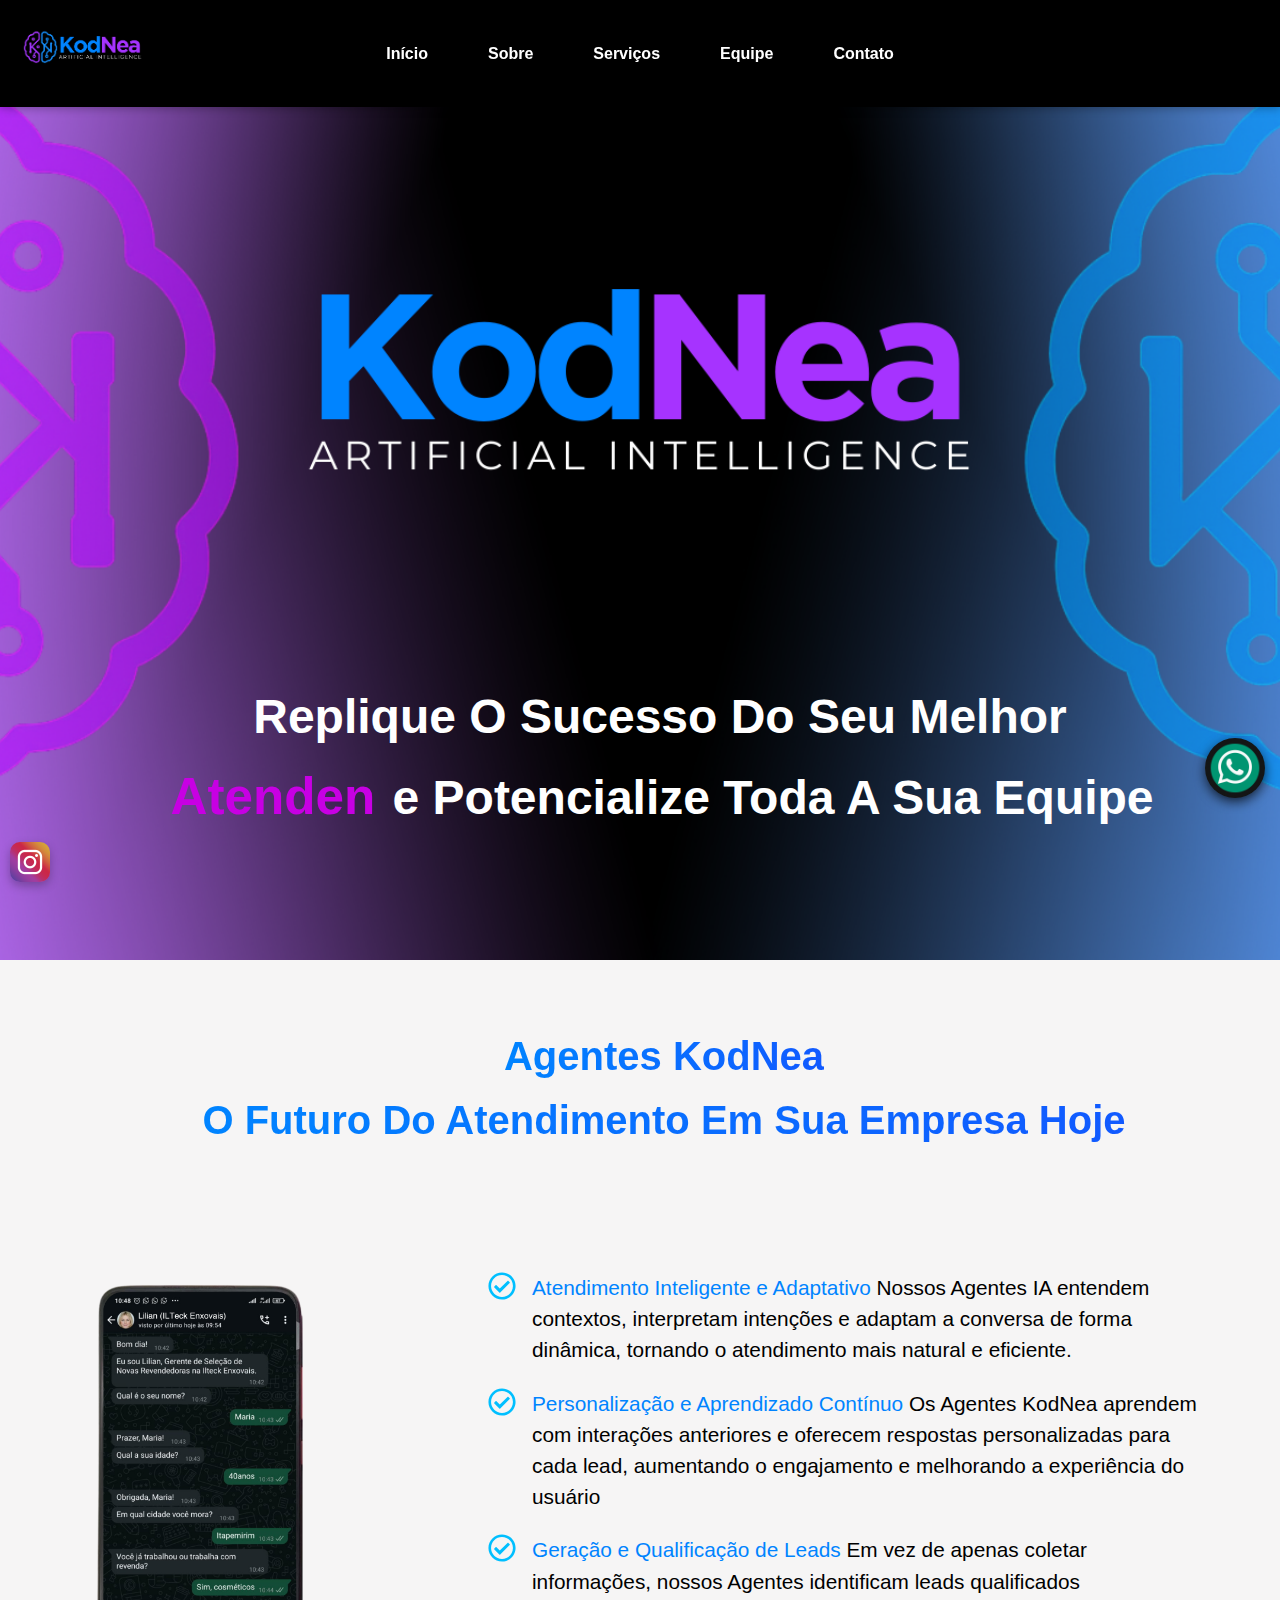
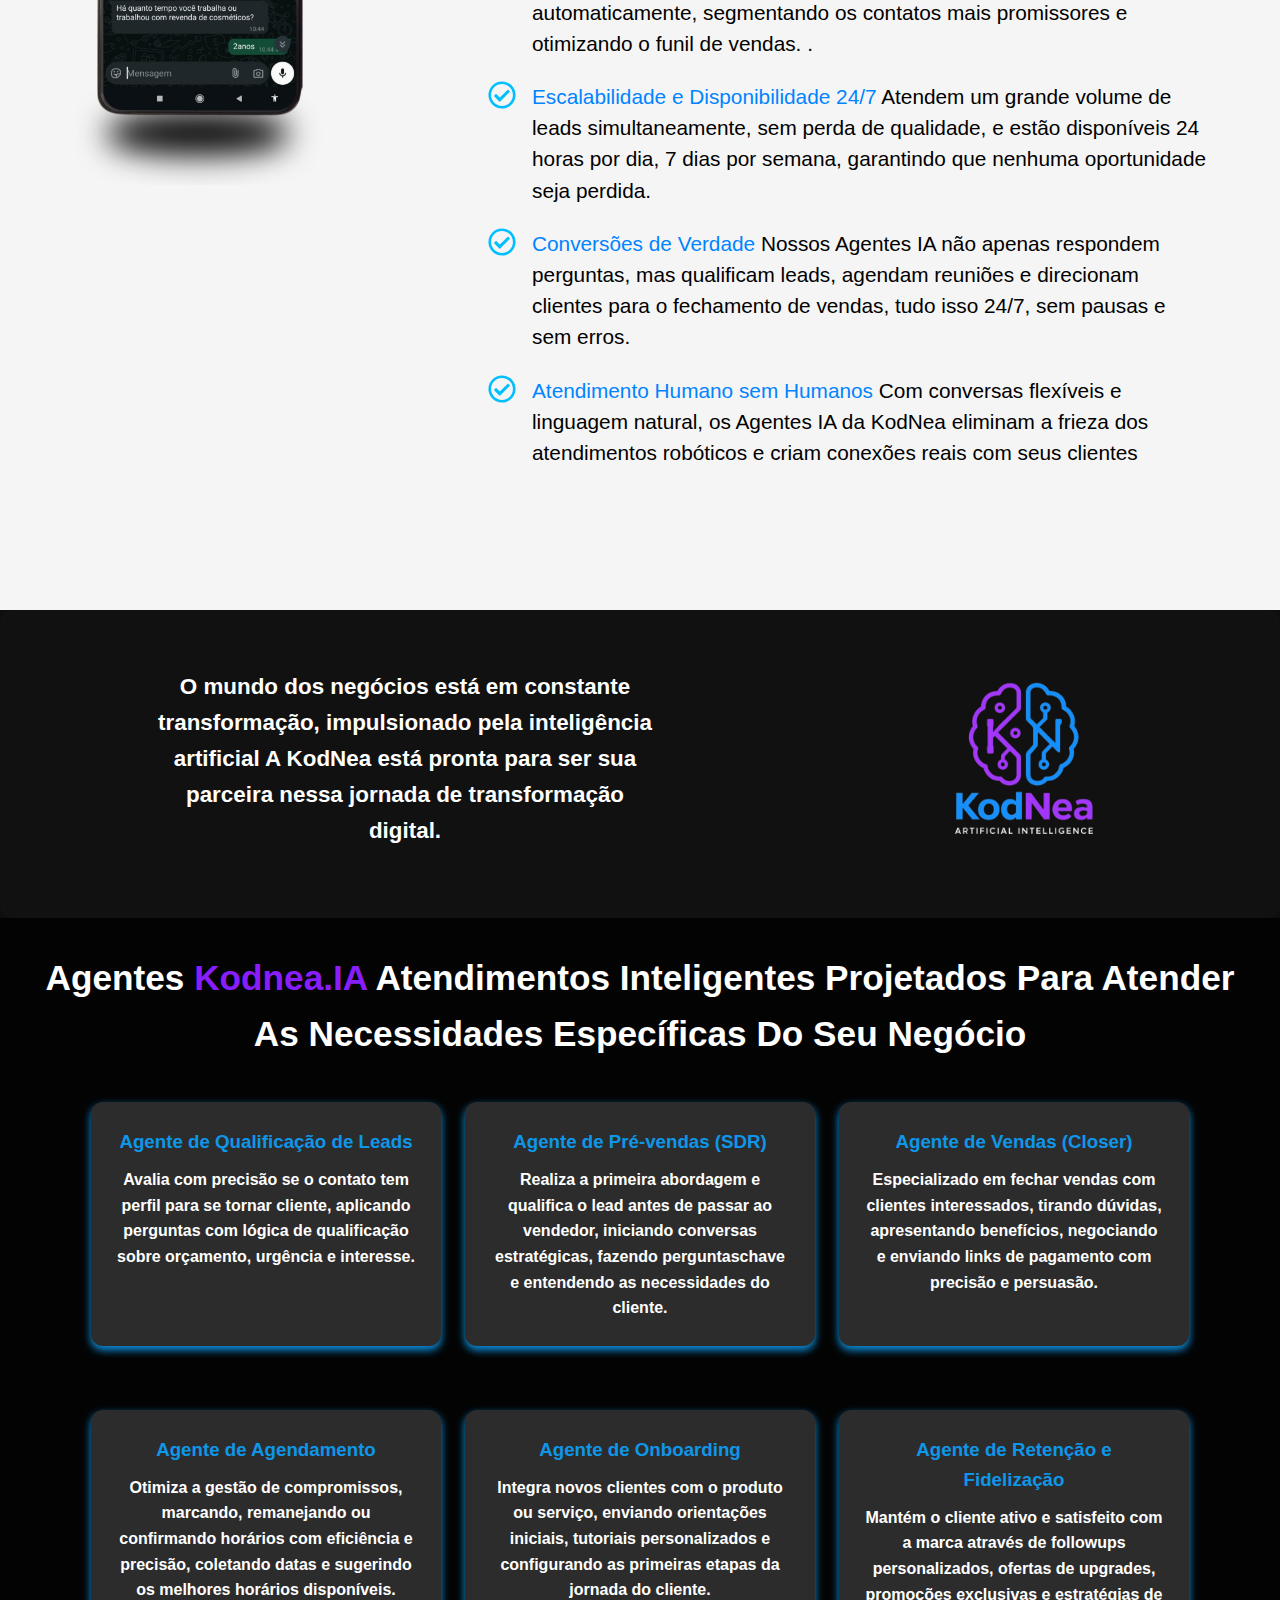
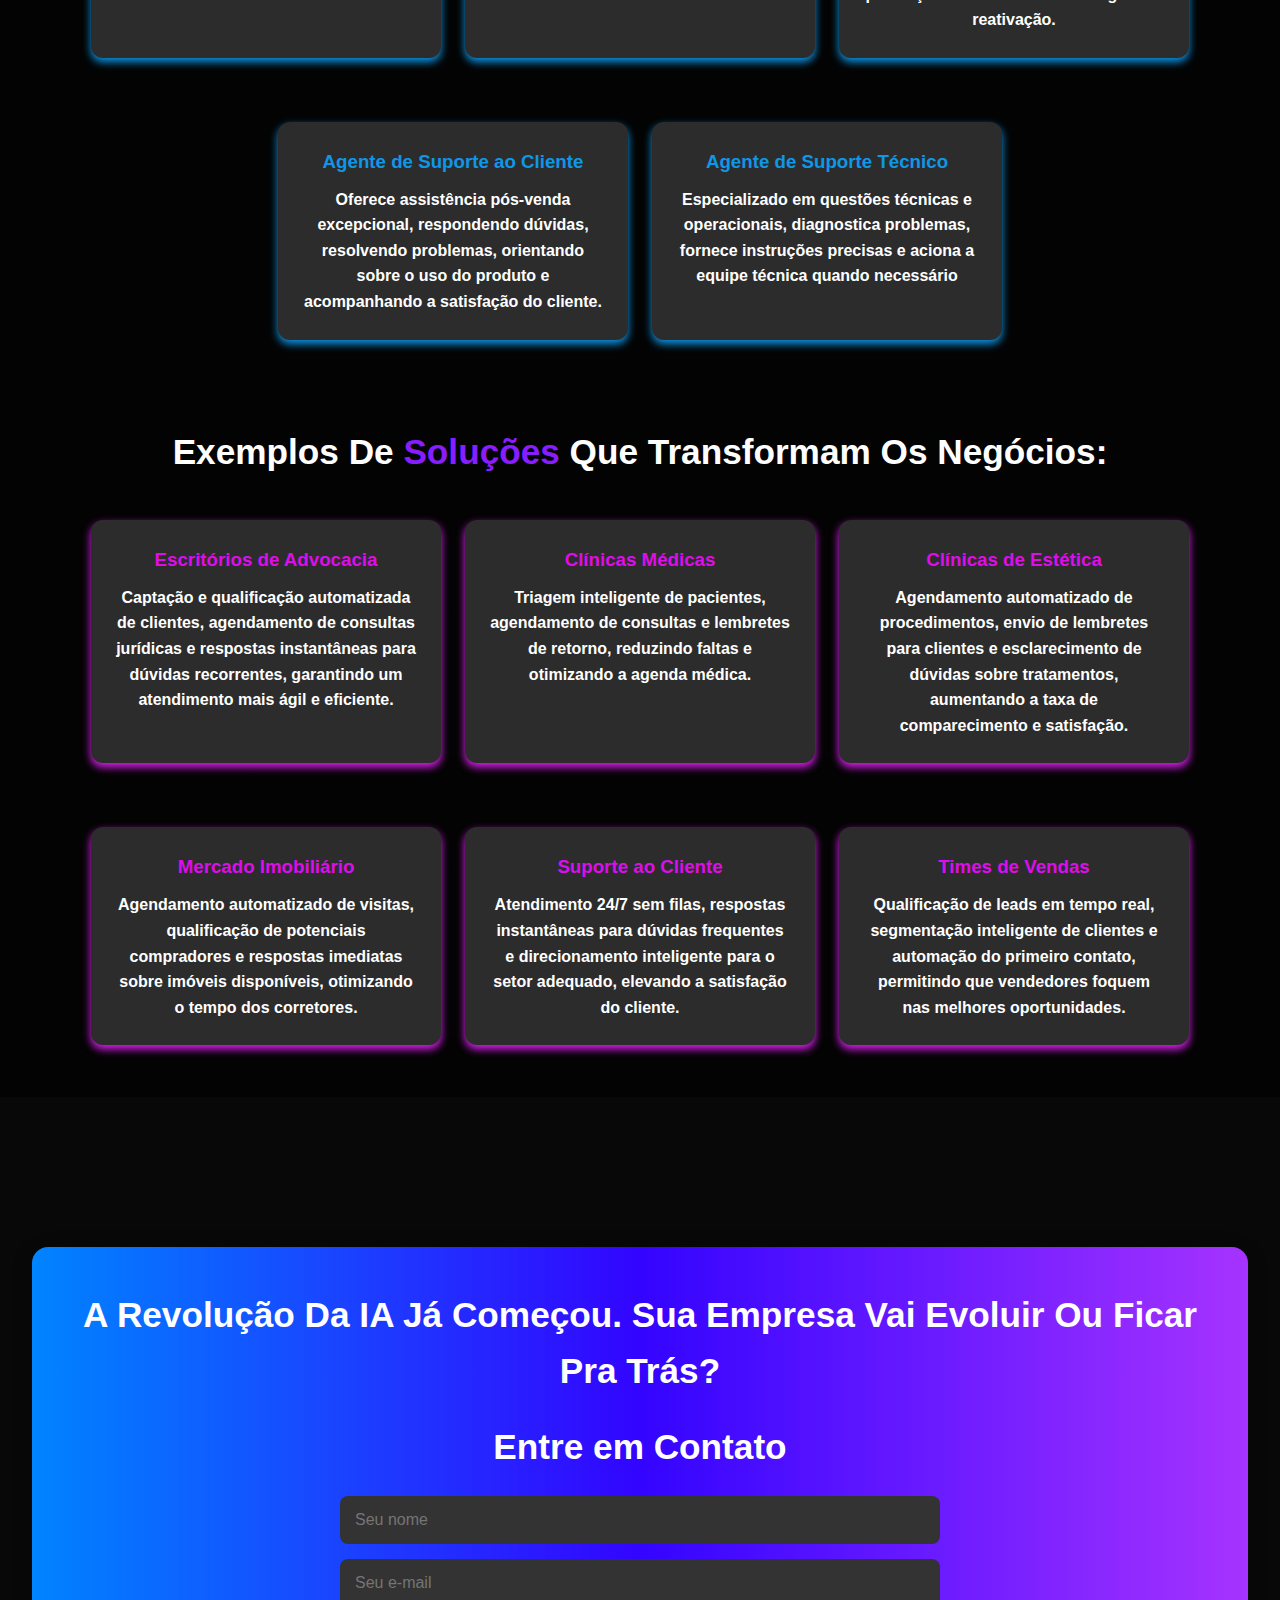
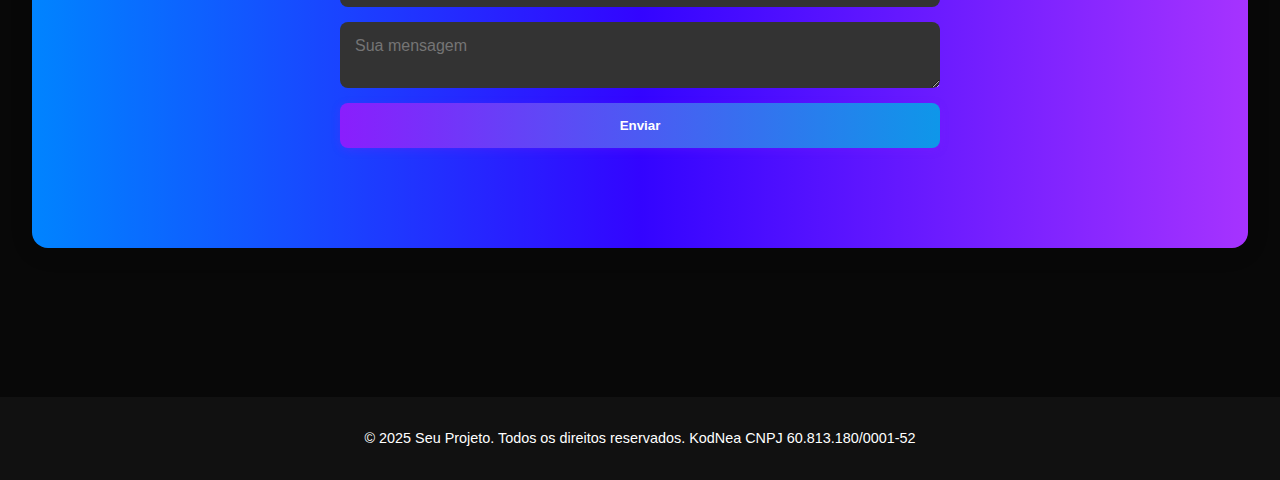
<file: index.html>
<!DOCTYPE html>
<html lang="pt-BR">
<head>
  <meta charset="UTF-8">
  <meta name="viewport" content="width=device-width, initial-scale=1.0">
  <title>KodNea</title>
  <link rel="stylesheet" href="stilo.css">

<style>
  .bloco-flex-kodnea {
    display: flex;
    flex-wrap: wrap;
    align-items: flex-start;
    gap: 2rem;
    justify-content: center;
    margin: 2rem auto;
    max-width: 1200px;
  }

  .coluna-imagem-kodnea img {
    max-width: 320px;
    width: 100%;
    height: auto;
    display: block;
    margin: 0 auto;
  }

  .coluna-beneficios-kodnea {
    flex: 1;
    min-width: 300px;
  }

  @media (max-width: 768px) {
    .bloco-flex-kodnea {
      flex-direction: column;
      align-items: center;
    }

    .coluna-beneficios-kodnea {
      text-align: center;
    }
  }
</style>

</head>
<body>

  


  <!-- Cabeçalho com menu -->
   <header>
  <div class="header-container">

    <div class="logo">
      <img src="logodabarra.png" alt="Logo KodNea">
    </div>

    <div class="menu-central">
      <nav id="main-navigation">
        <ul>
          <li><a href="#home">Início</a></li>
          <li><a href="Sobre.html" class="btn-Sobre">Sobre</a></li>
          <li><a href="#Servicos">Serviços</a></li>
          <li><a href="Equipe.html" class="btn-nossa-equipe">Equipe</a></li>
          <li><a href="#contato">Contato</a></li>
          
        </ul>
      </nav>
    </div>

    <button class="menu-toggle" id="mobile-menu-toggle" aria-label="Abrir menu" aria-expanded="false">
      <span class="bar"></span>
      <span class="bar"></span>
      <span class="bar"></span>
    </button>

  </div>
</header>


 

  <!-- Hero section -->
   <section id="home" class="home"></section>
 <section class="hero">
 
 
<!-- Bloco animado separado da hero -->
 <div class="e-con-inner">
<div class="elementor-element elementor-element-941e090 elementor-widget__width-initial premium-atext__switch elementor-widget elementor-widget-premium-addon-fancy-text">
  <div class="elementor-widget-container">
    <div class="premium-atext__wrapper premium-atext__typing">
      <h3 class="premium-atext__headline">
        <span class="premium-prefix-text">
          <span>Replique O Sucesso Do Seu Melhor<br> </span>
        </span>
        <span class="premium-atext__text"></span>
        <span class="premium-suffix-text">
          <span>e Potencialize Toda A Sua Equipe</span>
        </span>
      </h3>
    </div>
  </div>
</div> 
 </div>

 </section>
  </section>
  
</body>
    </section>

    <div class="elementor-element elementor-element-383cf1b e-con-full e-flex e-con e-child" data-id="383cf1b" data-element_type="container">
				<div class="elementor-element elementor-element-e4a11ce elementor-widget__width-initial elementor-widget elementor-widget-jkit_animated_text" data-id="e4a11ce" data-element_type="widget" data-widget_type="jkit_animated_text.default">
				<div class="elementor-widget-container">
					<div class="jeg-elementor-kit jkit-animated-text jeg_module_113_3_6824c1df25641" data-style="none"><p class="animated-text"><span class="normal-text style-color"></span> <p class="dynamic-wrapper style-gradient"><span class="dynamic-text">Agentes KodNea</span></span><span class="normal-text style-color"><span class="dynamic-wrapper style-gradient"><span class="dynamic-text">O Futuro Do Atendimento Em Sua Empresa Hoje</span></span></p>

            
</span>
</div>				
				 </div>
				 </div>

<!-- Botões flutuantes redes sociais -->
<!-- Botão flutuante do WhatsApp -->
<a href="https://wa.me/5535999692798" class="whatsapp-float" target="_blank" title="Fale com a KodNea no WhatsApp">
  <img src="iconewtsapp.png" alt="WhatsApp" />
</a>

<!-- Estilo do botão flutuante -->
<style>
  .whatsapp-float {
    position: fixed;
    bottom: 107px;
    right: 20px;
    z-index: 999;
  }

  .whatsapp-float img {
    width: 60px;
    height: 60px;
    border-radius: 50%;
    box-shadow: 0 4px 12px rgba(0, 0, 0, 0.3);
    transition: transform 0.3s ease;
  }

  .whatsapp-float img:hover {
    transform: scale(1.1);
  }
</style>

          <!-- Seção sobre -->
         
<div class="bloco-flex-kodnea">
  <div class="coluna-imagem-kodnea">
    <img src="celular.png" alt="Simulação WhatsApp">
  </div>
  <div class="coluna-beneficios-kodnea">

<div class="elementor-element elementor-element-839c8dc e-con-full e-flex e-con e-child" data-id="839c8dc" data-element_type="container">
				 <div class="elementor-element elementor-element-85ed3fc elementor-icon-list--layout-traditional elementor-list-item-link-full_width elementor-widget elementor-widget-icon-list" data-id="85ed3fc" data-element_type="widget" data-widget_type="icon-list.default">
				 <div class="elementor-widget-container">
							<ul class="elementor-icon-list-items">
							<li class="elementor-icon-list-item">
											<span class="elementor-icon-list-icon">
							<svg aria-hidden="true" class="e-font-icon-svg e-far-check-circle" viewBox="0 0 512 512" xmlns="http://www.w3.org/2000/svg"><path d="M256 8C119.033 8 8 119.033 8 256s111.033 248 248 248 248-111.033 248-248S392.967 8 256 8zm0 48c110.532 0 200 89.451 200 200 0 110.532-89.451 200-200 200-110.532 0-200-89.451-200-200 0-110.532 89.451-200 200-200m140.204 130.267l-22.536-22.718c-4.667-4.705-12.265-4.736-16.97-.068L215.346 303.697l-59.792-60.277c-4.667-4.705-12.265-4.736-16.97-.069l-22.719 22.536c-4.705 4.667-4.736 12.265-.068 16.971l90.781 91.516c4.667 4.705 12.265 4.736 16.97.068l172.589-171.204c4.704-4.668 4.734-12.266.067-16.971z"></path></svg>						</span>
										<span class="elementor-icon-list-text"> <span style="color: #0084FF"> <strong>Atendimento Inteligente  e Adaptativo</strong> </span>
                                            Nossos Agentes IA entendem contextos, interpretam
                                            intenções e adaptam a conversa de forma dinâmica,
                                            tornando o atendimento mais natural e eficiente.</span>
									</li>
								<li class="elementor-icon-list-item">
											<span class="elementor-icon-list-icon">
							<svg aria-hidden="true" class="e-font-icon-svg e-far-check-circle" viewBox="0 0 512 512" xmlns="http://www.w3.org/2000/svg"><path d="M256 8C119.033 8 8 119.033 8 256s111.033 248 248 248 248-111.033 248-248S392.967 8 256 8zm0 48c110.532 0 200 89.451 200 200 0 110.532-89.451 200-200 200-110.532 0-200-89.451-200-200 0-110.532 89.451-200 200-200m140.204 130.267l-22.536-22.718c-4.667-4.705-12.265-4.736-16.97-.068L215.346 303.697l-59.792-60.277c-4.667-4.705-12.265-4.736-16.97-.069l-22.719 22.536c-4.705 4.667-4.736 12.265-.068 16.971l90.781 91.516c4.667 4.705 12.265 4.736 16.97.068l172.589-171.204c4.704-4.668 4.734-12.266.067-16.971z"></path></svg>						</span>
										<span class="elementor-icon-list-text">  <span style="color: #0084FF"> <strong>Personalização e Aprendizado Contínuo</strong> </span>
                                            Os Agentes KodNea aprendem com interações anteriores e
                                            oferecem respostas personalizadas para cada lead,
                                            aumentando o engajamento e melhorando a experiência
                                                                              do usuário</span>
								<li class="elementor-icon-list-item">
											<span class="elementor-icon-list-icon">
							<svg aria-hidden="true" class="e-font-icon-svg e-far-check-circle" viewBox="0 0 512 512" xmlns="http://www.w3.org/2000/svg"><path d="M256 8C119.033 8 8 119.033 8 256s111.033 248 248 248 248-111.033 248-248S392.967 8 256 8zm0 48c110.532 0 200 89.451 200 200 0 110.532-89.451 200-200 200-110.532 0-200-89.451-200-200 0-110.532 89.451-200 200-200m140.204 130.267l-22.536-22.718c-4.667-4.705-12.265-4.736-16.97-.068L215.346 303.697l-59.792-60.277c-4.667-4.705-12.265-4.736-16.97-.069l-22.719 22.536c-4.705 4.667-4.736 12.265-.068 16.971l90.781 91.516c4.667 4.705 12.265 4.736 16.97.068l172.589-171.204c4.704-4.668 4.734-12.266.067-16.971z"></path></svg>						</span>
										<span class="elementor-icon-list-text"> <span style="color: #0084FF"> <strong>Geração e Qualificação de Leads</strong> </span>
                                            Em vez de apenas coletar informações, nossos Agentes
identificam leads qualificados automaticamente,
segmentando os contatos mais promissores e otimizando
o funil de vendas.
.</span>
								<li class="elementor-icon-list-item">
											<span class="elementor-icon-list-icon">
							<svg aria-hidden="true" class="e-font-icon-svg e-far-check-circle" viewBox="0 0 512 512" xmlns="http://www.w3.org/2000/svg"><path d="M256 8C119.033 8 8 119.033 8 256s111.033 248 248 248 248-111.033 248-248S392.967 8 256 8zm0 48c110.532 0 200 89.451 200 200 0 110.532-89.451 200-200 200-110.532 0-200-89.451-200-200 0-110.532 89.451-200 200-200m140.204 130.267l-22.536-22.718c-4.667-4.705-12.265-4.736-16.97-.068L215.346 303.697l-59.792-60.277c-4.667-4.705-12.265-4.736-16.97-.069l-22.719 22.536c-4.705 4.667-4.736 12.265-.068 16.971l90.781 91.516c4.667 4.705 12.265 4.736 16.97.068l172.589-171.204c4.704-4.668 4.734-12.266.067-16.971z"></path></svg>						</span>
										<span class="elementor-icon-list-text"> <span style="color: #0084FF"> <strong>Escalabilidade e Disponibilidade 24/7</strong> </span>
                                            Atendem um grande volume de leads simultaneamente,
sem perda de qualidade, e estão disponíveis 24 horas por
dia, 7 dias por semana, garantindo que nenhuma
oportunidade seja perdida.
</span>
                  <li class="elementor-icon-list-item">
											<span class="elementor-icon-list-icon">
							<svg aria-hidden="true" class="e-font-icon-svg e-far-check-circle" viewBox="0 0 512 512" xmlns="http://www.w3.org/2000/svg"><path d="M256 8C119.033 8 8 119.033 8 256s111.033 248 248 248 248-111.033 248-248S392.967 8 256 8zm0 48c110.532 0 200 89.451 200 200 0 110.532-89.451 200-200 200-110.532 0-200-89.451-200-200 0-110.532 89.451-200 200-200m140.204 130.267l-22.536-22.718c-4.667-4.705-12.265-4.736-16.97-.068L215.346 303.697l-59.792-60.277c-4.667-4.705-12.265-4.736-16.97-.069l-22.719 22.536c-4.705 4.667-4.736 12.265-.068 16.971l90.781 91.516c4.667 4.705 12.265 4.736 16.97.068l172.589-171.204c4.704-4.668 4.734-12.266.067-16.971z"></path></svg>						</span>
										<span class="elementor-icon-list-text"> <span style="color: #0084FF"> <strong>Conversões de Verdade
</strong> </span>
                                           Nossos Agentes IA não apenas respondem perguntas, mas
qualificam leads, agendam reuniões e direcionam clientes
para o fechamento de vendas, tudo isso 24/7, sem pausas e
sem erros.
</span>
                      </li>
                      <li class="elementor-icon-list-item">
											<span class="elementor-icon-list-icon">
							<svg aria-hidden="true" class="e-font-icon-svg e-far-check-circle" viewBox="0 0 512 512" xmlns="http://www.w3.org/2000/svg"><path d="M256 8C119.033 8 8 119.033 8 256s111.033 248 248 248 248-111.033 248-248S392.967 8 256 8zm0 48c110.532 0 200 89.451 200 200 0 110.532-89.451 200-200 200-110.532 0-200-89.451-200-200 0-110.532 89.451-200 200-200m140.204 130.267l-22.536-22.718c-4.667-4.705-12.265-4.736-16.97-.068L215.346 303.697l-59.792-60.277c-4.667-4.705-12.265-4.736-16.97-.069l-22.719 22.536c-4.705 4.667-4.736 12.265-.068 16.971l90.781 91.516c4.667 4.705 12.265 4.736 16.97.068l172.589-171.204c4.704-4.668 4.734-12.266.067-16.971z"></path></svg>						</span>
										<span class="elementor-icon-list-text"> <span style="color: #0084FF"> <strong>Atendimento Humano sem Humanos</strong> </span>
                                            Com conversas flexíveis e linguagem natural, os Agentes IA
da KodNea eliminam a frieza dos atendimentos robóticos e
criam conexões reais com seus clientes</span>
									</li>
						</ul>
						</div>
				  </div>
				  </div>
					</div>
			  	  </div>
        </div>  
      </div>
      
  </section>



  <section class="container-ia">
    <div class="texto">
      <h2> O mundo dos negócios está em constante transformação, impulsionado pela inteligência artificial A KodNea está pronta para ser sua parceira nessa jornada de transformação digital.
</h2>
    </div>
    <div class="imagem">
      <img src="logo-principal-sem-fundo.png" alt="logo">
    </div>
  </section>

      <body>

         

  <!-- Seção de serviços -->
  <section id="Servicos" class="tela-inteira1 Servicos">
    <h2>Agentes  <span style="color: #881efe;">Kodnea.IA</span> 
Atendimentos Inteligentes Projetados Para Atender As Necessidades Específicas Do Seu Negócio</h2>
 
  
  <div class="container-lista">
  <div class="servico-novo">
        <h3>Agente de Qualificação de Leads</h3>
        <p>Avalia com precisão se o contato tem perfil para se tornar cliente,
aplicando perguntas com lógica de qualificação sobre orçamento,
urgência e interesse.</p></div>

<div class="servico-novo">
        <h3>Agente de Pré-vendas (SDR)</h3>
        <p>Realiza a primeira abordagem e qualifica o lead antes de passar
ao vendedor, iniciando conversas estratégicas, fazendo perguntaschave e entendendo as necessidades do cliente.</p>
      </div>

   <div class="servico-novo">
        <h3>Agente de Vendas (Closer)</h3>
        <p>Especializado em fechar vendas com clientes interessados,
tirando dúvidas, apresentando benefícios, negociando e enviando
links de pagamento com precisão e persuasão.</p>
      </div>
     
     

<div class="servico-novo">
        <h3>Agente de Agendamento</h3>
        <p>Otimiza a gestão de compromissos, marcando, remanejando ou
confirmando horários com eficiência e precisão, coletando datas e
sugerindo os melhores horários disponíveis.</p>
      </div>

<div class="servico-novo">
        <h3>Agente de Onboarding</h3>
        <p>Integra novos clientes com o produto ou serviço, enviando
orientações iniciais, tutoriais personalizados e configurando as
primeiras etapas da jornada do cliente.</p></div>


<div class="servico-novo">
        <h3>Agente de Retenção e Fidelização</h3>
        <p>Mantém o cliente ativo e satisfeito com a marca através de followups personalizados, ofertas de upgrades, promoções exclusivas e
estratégias de reativação.</p>
      </div>

      <div class="servico-novo">
        <h3>Agente de Suporte ao Cliente</h3>
        <p>Oferece assistência pós-venda excepcional, respondendo dúvidas,
resolvendo problemas, orientando sobre o uso do produto e
acompanhando a satisfação do cliente.</p>
      </div>
      
      
      <div class="servico-novo">
        <h3>Agente de Suporte Técnico</h3>
        <p>Especializado em questões técnicas e operacionais, diagnostica
problemas, fornece instruções precisas e aciona a equipe técnica
quando necessário</p>
      </div>
  </div>
</section>


      <!-- Seção de serviços -->
  <section id="servico" class="tela-inteira1 servico">
    <h2>Exemplos De<span style="color: #881efe;"> Soluções</span> 
   Que Transformam Os Negócios:</h2>
    
<div class="container-lista">




      <div class="servico-box">
  <h3> Escritórios de Advocacia</h3>
  <p>Captação e qualificação automatizada de clientes,
agendamento de consultas jurídicas e respostas
instantâneas para dúvidas recorrentes, garantindo um
atendimento mais ágil e eficiente.
</p>
</div>

    
      <div class="servico-box">
  <h3>Clínicas Médicas</h3>
  <p>Triagem inteligente de pacientes, agendamento de
consultas e lembretes de retorno, reduzindo faltas e
otimizando a agenda médica.
</p>
</div>


      <div class="servico-box">
  <h3>Clínicas de Estética</h3>
  <p>Agendamento automatizado de procedimentos, envio de
lembretes para clientes e esclarecimento de dúvidas sobre
tratamentos, aumentando a taxa de comparecimento e
satisfação.</p>
</div>


      <div class="servico-box">
  <h3> Mercado Imobiliário</h3>
  <p>Agendamento automatizado de visitas, qualificação de
potenciais compradores e respostas imediatas sobre
imóveis disponíveis, otimizando o tempo dos corretores.</p>
</div>


      <div class="servico-box">
  <h3>Suporte ao Cliente</h3>
  <p>Atendimento 24/7 sem filas, respostas instantâneas para
dúvidas frequentes e direcionamento inteligente para o
setor adequado, elevando a satisfação do cliente.</p>
</div>

      <div class="servico-box">
  <h3>Times de Vendas</h3>
  <p>Qualificação de leads em tempo real, segmentação
inteligente de clientes e automação do primeiro contato,
permitindo que vendedores foquem nas melhores
oportunidades.</p>
</div>


     
    
 </div>
 
  </section>
<script>

  // Lista de palavras para o efeito
const palavras = ["Atendente", "SDR", "Vendedor"];
const textoElemento = document.querySelector('.premium-atext__text');
let palavraAtual = 0;
let letraAtual = 0;
let apagando = false;

function digitar() {
  if (!textoElemento) return; 
  const palavra = palavras[palavraAtual];
  if (!apagando) {
    textoElemento.textContent = palavra.substring(0, letraAtual + 1);
    letraAtual++;
    if (letraAtual === palavra.length) {
      apagando = true;
      setTimeout(digitar, 1200); // Pausa antes de apagar
      return;
    }
  } else {
    textoElemento.textContent = palavra.substring(0, letraAtual - 1);
    letraAtual--;
    if (letraAtual === 0) {
      apagando = false;
      palavraAtual = (palavraAtual + 1) % palavras.length;
    }
  }
  setTimeout(digitar, apagando ? 60 : 120);
}
digitar();

</script>

<script>
let lastScroll = 0;
const header = document.querySelector('header');

window.addEventListener('scroll', function() {
  const currentScroll = window.pageYOffset;
  
  if (window.innerWidth > 768) {
    // Lógica para desktop: esconder/mostrar header ao rolar
    if (currentScroll > lastScroll && currentScroll > 100) {
      // Rolando para baixo
      header.style.top = '-120px'; // Ajuste conforme a altura do seu header
    } else {
      // Rolando para cima
      header.style.top = '0';
    }
  } else {
    // Lógica para mobile: manter header sempre visível no topo
    header.style.top = '0';
  }
  
  lastScroll = currentScroll;
});
</script>
  
    <div class="container">
     
<section id="contato" class="tela-inteira contato">
  <!-- Seção de contato -->
  <section id="contato" class="tela-inteira contato">
    <div class="container">
      <h2>A Revolução Da IA Já Começou. Sua Empresa Vai Evoluir Ou Ficar Pra Trás?</h2>

      <h2>Entre em Contato</h2>
      
     
      <div class="contact-form-area">
        <form action="https://formsubmit.co/kodnea.ia@gmail.com" method="POST">
          <input type="text" name="nome" placeholder="Seu nome" required>
          <input type="email" name="email" placeholder="Seu e-mail" required>
          <textarea name="mensagem" placeholder="Sua mensagem" required></textarea>
          <button type="submit">Enviar</button>
        </form>
        <div class="instagram-badge">
          <a href="https://www.instagram.com/kodnea.ia/" target="_blank">
            <img src="instagram.png" alt="Instagram">
          </a>
        </div>
      </div>
    </div></div>



  <!-- Rodapé -->
  <footer>
    <p>&copy; 2025 Seu Projeto. Todos os direitos reservados.
      KodNea CNPJ 60.813.180/0001-52
    </p>
  </footer>

</body>
</html>

<script>
  document.addEventListener('DOMContentLoaded', function () {
    const menuToggle = document.getElementById('mobile-menu-toggle');
    const header = document.querySelector('header');

    if (menuToggle && header) {
      menuToggle.addEventListener('click', function () {
        header.classList.toggle('menu-active');
        const isExpanded = header.classList.contains('menu-active');
        menuToggle.setAttribute('aria-expanded', isExpanded);
      });
    }
  });
</script>
</file>
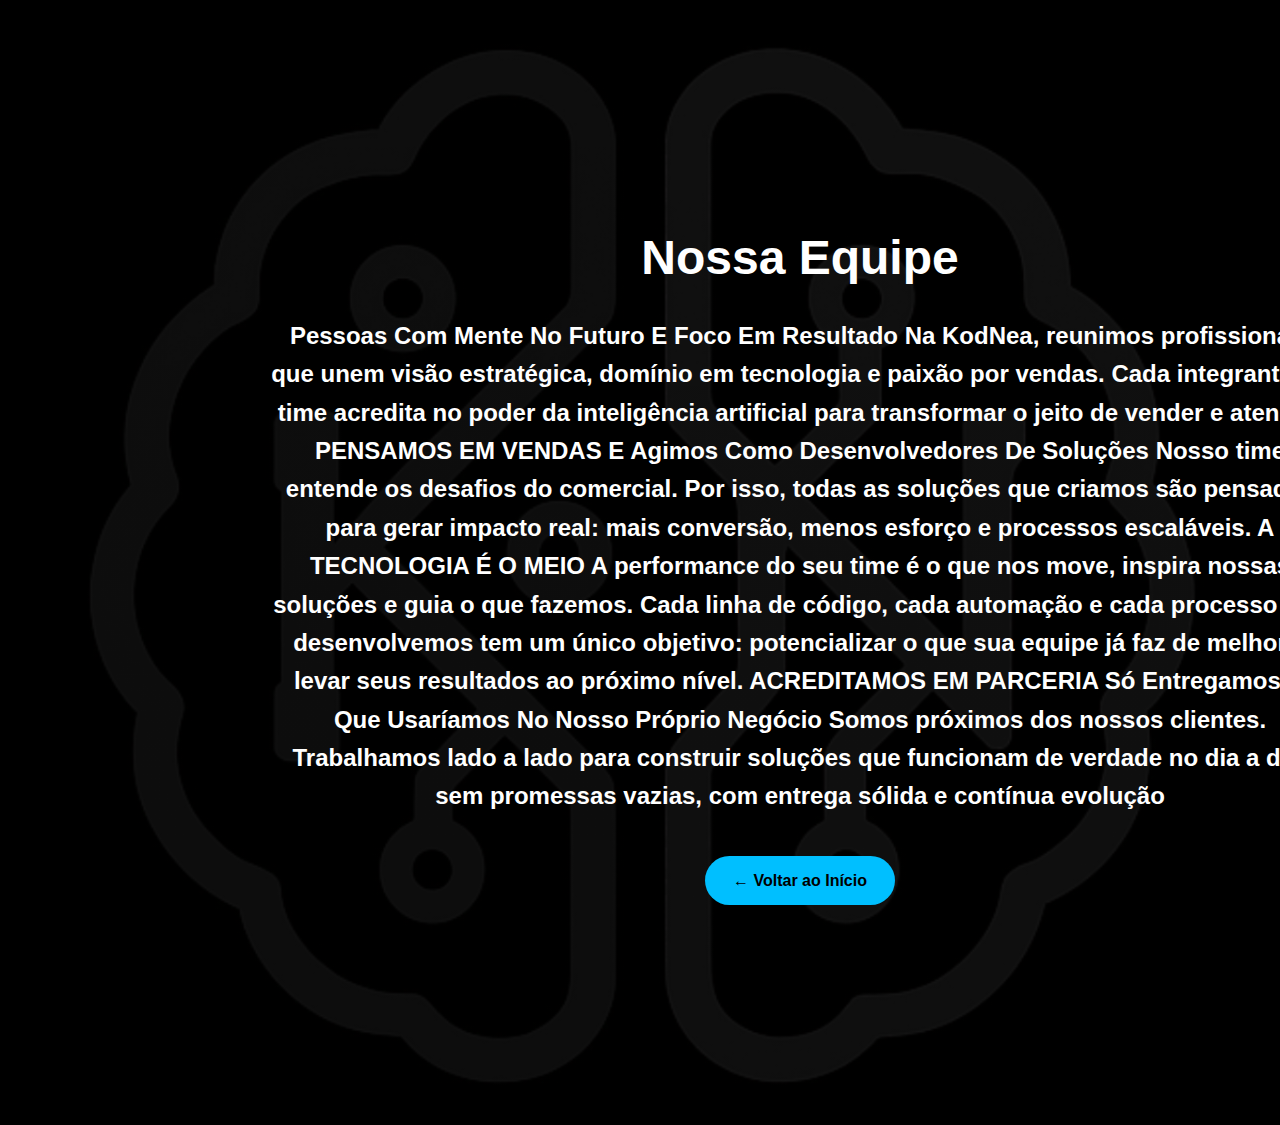
<file: Equipe - Copia (2).html>
<!DOCTYPE html>
<html lang="pt-br">
<head>
  <meta charset="UTF-8">
  <meta name="viewport" content="width=device-width, initial-scale=1.0">
  <title>Nossa Equipe | KodNea</title>
  <link rel="stylesheet" href="stilo.css">
  <style>
    body {
     background: linear-gradient(rgb(0 0 0 / 77%), rgb(0 0 0 / 79%)), url(capa-de-fundo-sobre-nos.png);
    color: #fff;
    font-family: Arial, sans-serif;
    margin: 160px;
    padding: 0;
    background-size: cover;
    background-position: center;
    background-repeat: no-repeat;
      color: #fff;
      font-family: Arial, sans-serif;
      
    }

    .container {
      max-width: 1100px;
      margin: 0 auto;
      padding: 60px 20px;
      text-align: center;
    }

    h1 {
      font-size: 3rem;
      margin-bottom: 20px;
    }

    .equipe-grid {
      display: grid;
      grid-template-columns: repeat(auto-fit, minmax(240px, 1fr));
      gap: 40px;
    }

    .membro {
      background-color: #ffffff10;
      padding: 20px;
      border-radius: 12px;
      box-shadow: 0 4px 20px rgba(0,0,0,0.3);
    }

    .membro img {
      width: 100%;
      max-width: 180px;
      border-radius: 50%;
      margin-bottom: 15px;
    }

    .membro h3 {
      margin: 10px 0 5px;
    }

    .membro p {
      font-size: 0.9rem;
      color: #ccc;
    }

    .btn-voltar {
      margin-top: 40px;
      display: inline-block;
      background-color: #00bfff;
      color: #000;
      padding: 12px 28px;
      border-radius: 30px;
      text-decoration: none;
      font-weight: bold;
      transition: background-color 0.3s ease;
    }

    .btn-voltar:hover {
      background-color: #0095cc;
    }
  </style>
</head>
<body>
  <div class="container">
    <h1>Nossa Equipe</h1>
    <h2>Pessoas Com Mente No Futuro E Foco Em Resultado
Na KodNea, reunimos profissionais que unem visão estratégica, domínio em tecnologia e paixão por vendas. Cada integrante do time acredita no poder da inteligência artificial para transformar o jeito de vender e atender.
 
PENSAMOS EM VENDAS
E Agimos Como Desenvolvedores De Soluções
Nosso time entende os desafios do comercial. Por isso, todas as soluções que criamos são pensadas para gerar impacto real: mais conversão, menos esforço e processos escaláveis.
 
A TECNOLOGIA É O MEIO
A performance do seu time é o que nos move, inspira nossas soluções e guia o que fazemos.
Cada linha de código, cada automação e cada processo que desenvolvemos tem um único objetivo: potencializar o que sua equipe já faz de melhor e levar seus resultados ao próximo nível.
 
ACREDITAMOS EM PARCERIA
Só Entregamos O Que Usaríamos No Nosso Próprio Negócio
Somos próximos dos nossos clientes. Trabalhamos lado a lado para construir soluções que funcionam de verdade no dia a dia, sem promessas vazias, com entrega sólida e contínua evolução
</h2>

    

    <a href="index.html" class="btn-voltar">← Voltar ao Início</a>
  </div>
</body>
</html>
</file>
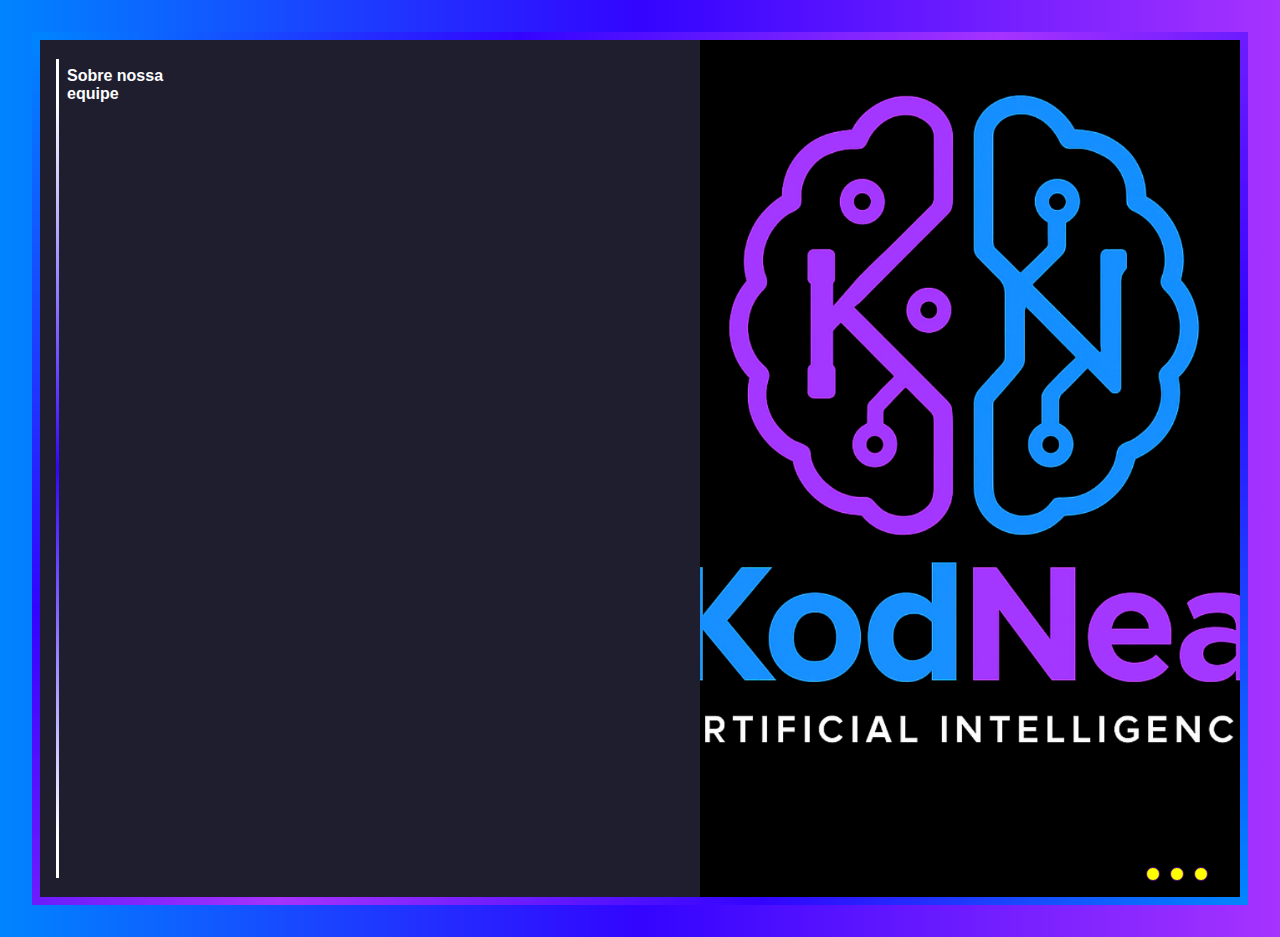
<file: Equipe - Copia.html>
<!DOCTYPE html>
<html lang="pt-br">
<head>
  <meta charset="UTF-8" />
  <meta name="viewport" content="width=device-width, initial-scale=1.0" />
  <title>Sobre Nós | KodNea</title>
  <style>
    * {
      margin: 0;
      padding: 0;
      box-sizing: border-box;
    }

    body {
      font-family: "Martel Sans", sans-serif;
      background: linear-gradient(to right, #0084FF, #3304FF, #A633FF);
      color: #0e390e;
      min-height: 100vh;
      display: flex;
      align-items: center;
      justify-content: center;
      padding: 2rem;
    }

    .wrap {
      display: flex;
      flex-wrap: nowrap;
      justify-content: space-between;
      width: 150vmin;
      height: 97vmin;
      border: 8px solid;
      border-image: linear-gradient(
        -50deg,
        #0084ff,
        #3304ff,
        #a633ff,
        #3304ff,
        #0084ff
      ) 1;
      transition: 0.3s ease-in-out;
      position: relative;
      overflow: hidden;
    }

    .overlay {
      position: relative;
      display: flex;
      width: 100%;
      height: 100%;
      padding: 1rem;
      background: #1e1e2f;
      transition: 0.4s ease-in-out;
      z-index: 1;
    }

    .overlay-content {
      display: flex;
      flex-direction: column;
      justify-content: space-between;
      width: 15vmin;
      height: 100%;
      padding: 0.5rem;
      border: 3px solid;
      border-image: linear-gradient(to bottom, #fff 5%, #3304ff 50%, #fff 95%) 0 0 0 100%;
      transition: 0.3s ease-in-out 0.2s;
      z-index: 1;
      color: white;
    }

    .overlay-content h1 {
      font-size: 1rem;
      color: white;
    }

    .image-content {
      position: absolute;
      top: 0;
      right: 0;
      width: 60vmin;
      height: 100%;
      background-image: url("logo-principal.png");
      background-size: cover;
      background-position: center;
      transition: 0.3s ease-in-out;
    }

    .dots {
      position: absolute;
      bottom: 1rem;
      right: 2rem;
      display: flex;
      gap: 10px;
    }

    .dot {
      width: 14px;
      height: 14px;
      background: yellow;
      border: 1px solid indigo;
      border-radius: 50%;
    }

    .text {
      position: absolute;
      top: 0;
      right: 0;
      width: 60vmin;
      height: 100%;
      padding: 3vmin 4vmin;
      background: #fff;
      box-shadow: inset 1px 1px 15px rgba(0, 0, 0, 0.4);
      overflow-y: auto;
    }

    .inset {
      max-width: 50%;
      margin: 0.25em 1em 1em 0;
      border-radius: 0.25em;
      float: left;
    }

    .wrap:hover .overlay {
      transform: translateX(-60vmin);
    }

    .wrap:hover .image-content {
      width: 30vmin;
    }

    .wrap:hover .overlay-content {
      border: none;
      transition-delay: 0.2s;
      transform: translateX(60vmin);
    }

    .wrap:hover .dots .dot {
      background: white;
    }

    .btn-voltar {
      margin-top: 1rem;
      display: inline-block;
      background-color: #fff;
      color: #3304FF;
      padding: 10px 24px;
      border-radius: 30px;
      text-decoration: none;
      font-weight: bold;
      border: 2px solid #3304FF;
      transition: 0.3s ease;
    }

    .btn-voltar:hover {
      background-color: #3304FF;
      color: #fff;
    }

    p {
      font-size: 1rem;
      line-height: 1.6;
      color: #000000;
      margin-bottom: 1rem;
    }

    p2 {
      font-size: 1.5rem;
      line-height: 1.6;
      color: #ffffff;
      margin-bottom: 1rem;
    }
     .overlay-content p2 {
      font-size: 0.5rem;
      color: white;
    }
    

  </style>
</head>
<body>

  <div class="wrap animate pop">
    <div class="overlay">
      <div class="overlay-content animate slide-left delay-2">
        <h1 class="animate slide-left pop delay-4">Sobre nossa equipe</h1>
        <p2 class="animate slide-left pop delay-5"></p2>
      </div>
      <div class="image-content animate slide delay-5"></div>
      <div class="dots animate">
        <div class="dot animate slide-up delay-6"></div>
        <div class="dot animate slide-up delay-7"></div>
        <div class="dot animate slide-up delay-8"></div>
      </div>
    </div>

    <div class="text">
      <p><img class="inset" src="logo-principal.png" alt="Logo da KodNea" />
       <strong>Nossa Equipe</strong> 
      <p><strong>Pessoas Com Mente No Futuro E Foco Em Resultado</strong></p>
      <p>Na KodNea, reunimos profissionais que unem visão estratégica, domínio em tecnologia e paixão por vendas. Cada integrante do time acredita no poder da inteligência artificial para transformar o jeito de vender e atender.</p>

      <strong>Pensamos em Vendas</strong>
      <p><strong>E Agimos Como Desenvolvedores De Soluções</strong></p>
      <p>Nosso time entende os desafios do comercial. Por isso, todas as soluções que criamos são pensadas para gerar impacto real: mais conversão, menos esforço e processos escaláveis.</p>

     <strong>Tecnologia é o Meio</strong> 
      <p>A performance do seu time é o que nos move, inspira nossas soluções e guia o que fazemos. Cada linha de código, cada automação e cada processo que desenvolvemos tem um único objetivo: potencializar o que sua equipe já faz de melhor e levar seus resultados ao próximo nível.</p>

      <strong>em Parceria</strong> 
      <p><strong>Só Entregamos O Que Usaríamos No Nosso Próprio Negócio</strong></p>
      <p>Somos próximos dos nossos clientes. Trabalhamos lado a lado para construir soluções que funcionam de verdade no dia a dia, sem promessas vazias, com entrega sólida e contínua evolução.</p>
      <a href="index.html" class="btn-voltar">← Voltar ao Início</a>
    </div>
  </div>

</body>
</html>
</file>
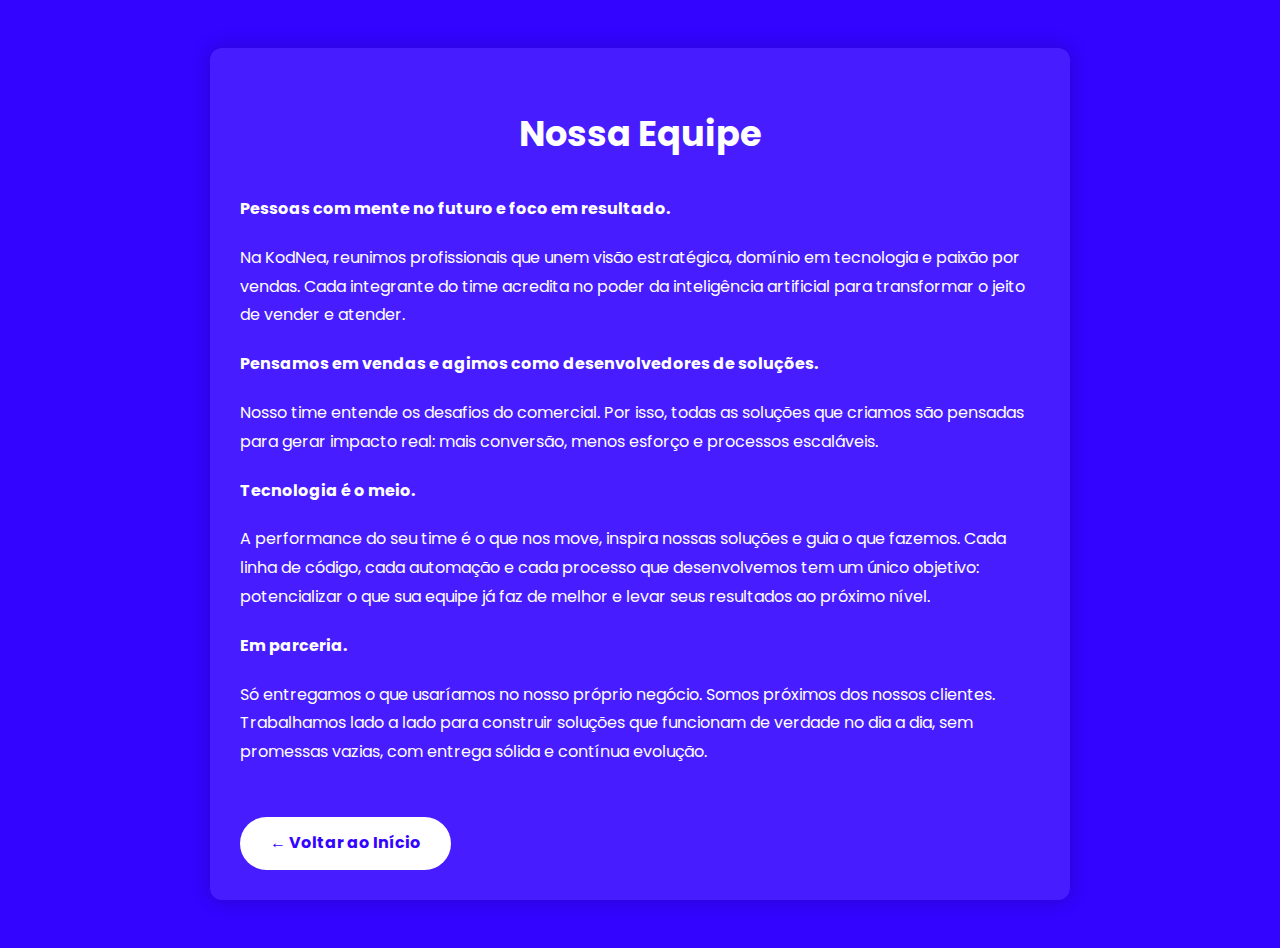
<file: equipe.html>
<!DOCTYPE html>
<html lang="pt-br">
<head>
  <meta charset="UTF-8" />
  <meta name="viewport" content="width=device-width, initial-scale=1.0" />
  <title>Nossa Equipe | KodNea</title>
  <link href="https://fonts.googleapis.com/css2?family=Poppins:wght@400;600&display=swap" rel="stylesheet">
  <style>
    body {
      font-family: 'Poppins', sans-serif;
      background-color: #3304FF;
      color: #fff;
      padding: 40px 20px;
      line-height: 1.8;
    }
    .container {
      max-width: 800px;
      margin: 0 auto;
      background-color: rgba(255,255,255,0.1);
      padding: 30px;
      border-radius: 12px;
      box-shadow: 0 0 20px rgba(0,0,0,0.2);
    }
    h1 {
      text-align: center;
      margin-bottom: 30px;
      font-size: 2.2rem;
    }
    p {
      margin-bottom: 20px;
    }
    a.btn-voltar {
      display: inline-block;
      margin-top: 30px;
      padding: 12px 30px;
      background: #fff;
      color: #3304FF;
      border-radius: 30px;
      text-decoration: none;
      font-weight: bold;
    }
  </style>
</head>
<body>
  <div class="container">
    <h1>Nossa Equipe</h1>
    <p><strong>Pessoas com mente no futuro e foco em resultado.</strong></p>
    <p>Na KodNea, reunimos profissionais que unem visão estratégica, domínio em tecnologia e paixão por vendas. Cada integrante do time acredita no poder da inteligência artificial para transformar o jeito de vender e atender.</p>
    <p><strong>Pensamos em vendas e agimos como desenvolvedores de soluções.</strong></p>
    <p>Nosso time entende os desafios do comercial. Por isso, todas as soluções que criamos são pensadas para gerar impacto real: mais conversão, menos esforço e processos escaláveis.</p>
    <p><strong>Tecnologia é o meio.</strong></p>
    <p>A performance do seu time é o que nos move, inspira nossas soluções e guia o que fazemos. Cada linha de código, cada automação e cada processo que desenvolvemos tem um único objetivo: potencializar o que sua equipe já faz de melhor e levar seus resultados ao próximo nível.</p>
    <p><strong>Em parceria.</strong></p>
    <p>Só entregamos o que usaríamos no nosso próprio negócio. Somos próximos dos nossos clientes. Trabalhamos lado a lado para construir soluções que funcionam de verdade no dia a dia, sem promessas vazias, com entrega sólida e contínua evolução.</p>
    <a href="index.html" class="btn-voltar">← Voltar ao Início</a>
  </div>
</body>
</html>
</file>
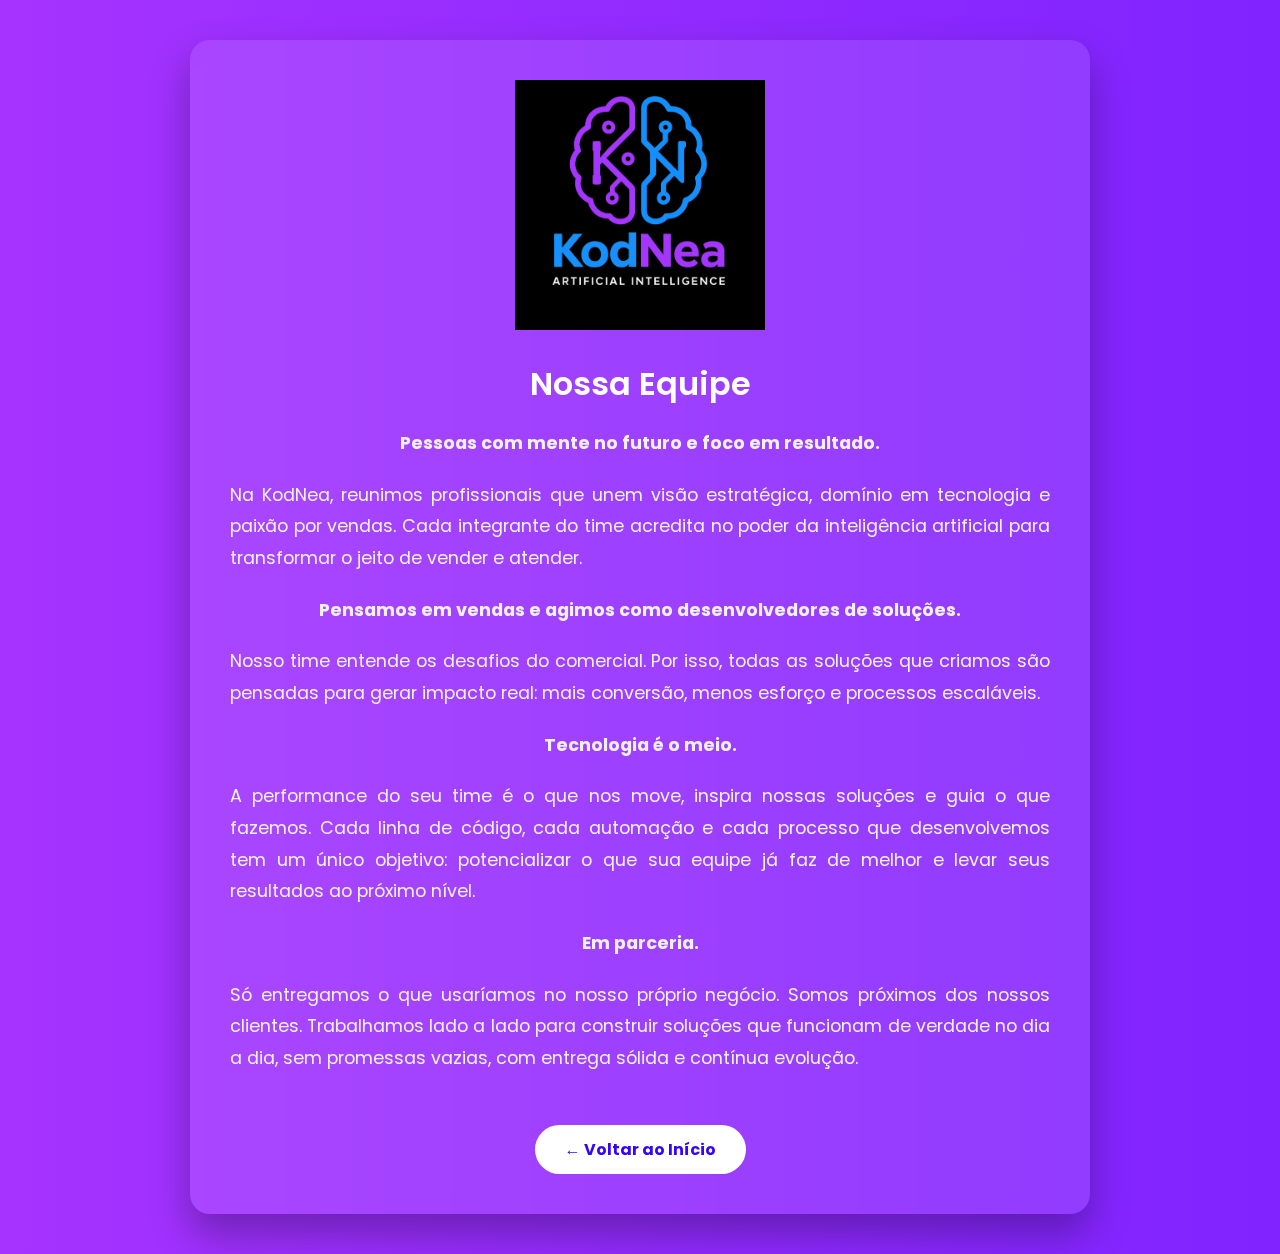
<file: Equipe.html>
<!DOCTYPE html>
<html lang="pt-br">
<head>
  <meta charset="UTF-8" />
  <meta name="viewport" content="width=device-width, initial-scale=1.0" />
  <title>Equipe | KodNea</title>
  <link href="https://fonts.googleapis.com/css2?family=Poppins:wght@400;600&display=swap" rel="stylesheet">
  <style>
    * {
      margin: 0;
      padding: 0;
      box-sizing: border-box;
    }

    body {
      font-family: "Poppins", sans-serif;
      background: linear-gradient(270deg, #0084FF, #3304FF, #A633FF);
      background-size: 600% 600%;
      animation: gradientBG 15s ease infinite;
      color: #fff;
      min-height: 100vh;
      display: flex;
      align-items: center;
      justify-content: center;
      padding: 40px 20px;
    }

    @keyframes gradientBG {
      0% { background-position: 0% 50%; }
      50% { background-position: 100% 50%; }
      100% { background-position: 0% 50%; }
    }

    .container {
      display: flex;
      flex-direction: column;
      align-items: center;
      max-width: 900px;
      background: rgba(255, 255, 255, 0.1);
      padding: 40px;
      border-radius: 20px;
      backdrop-filter: blur(10px);
      box-shadow: 0 20px 40px rgba(0, 0, 0, 0.3);
    }

    .logo {
      width: 100%;
      max-width: 250px;
      margin-bottom: 30px;
    }

    h1 {
      font-size: 2rem;
      font-weight: 600;
      text-align: center;
      margin-bottom: 20px;
    }

    p {
      font-size: 1.1rem;
      line-height: 1.8;
      margin-bottom: 20px;
      text-align: justify;
      color: #f0f0f0;
    }

    .btn-voltar {
      display: inline-block;
      margin-top: 30px;
      background-color: #fff;
      color: #3304FF;
      padding: 12px 30px;
      border-radius: 30px;
      text-decoration: none;
      font-weight: bold;
      transition: 0.3s ease;
    }

    .btn-voltar:hover {
      background-color: #f0f0f0;
      transform: translateY(-2px);
    }
  </style>
</head>
<body>

  <div class="container">
    <img src="logo-principal.png" alt="Logo da KodNea" class="logo" />

    <h1>Nossa Equipe</h1>

    <p><strong>Pessoas com mente no futuro e foco em resultado.</strong></p>
    <p>
      Na KodNea, reunimos profissionais que unem visão estratégica, domínio em tecnologia e paixão por vendas. Cada integrante do time acredita no poder da inteligência artificial para transformar o jeito de vender e atender.
    </p>

    <p><strong>Pensamos em vendas e agimos como desenvolvedores de soluções.</strong></p>
    <p>
      Nosso time entende os desafios do comercial. Por isso, todas as soluções que criamos são pensadas para gerar impacto real: mais conversão, menos esforço e processos escaláveis.
    </p>

    <p><strong>Tecnologia é o meio.</strong></p>
    <p>
      A performance do seu time é o que nos move, inspira nossas soluções e guia o que fazemos. Cada linha de código, cada automação e cada processo que desenvolvemos tem um único objetivo: potencializar o que sua equipe já faz de melhor e levar seus resultados ao próximo nível.
    </p>

    <p><strong>Em parceria.</strong></p>
    <p>
      Só entregamos o que usaríamos no nosso próprio negócio. Somos próximos dos nossos clientes. Trabalhamos lado a lado para construir soluções que funcionam de verdade no dia a dia, sem promessas vazias, com entrega sólida e contínua evolução.
    </p>

    <a href="index.html" class="btn-voltar">← Voltar ao Início</a>
  </div>

</body>
</html>
</file>
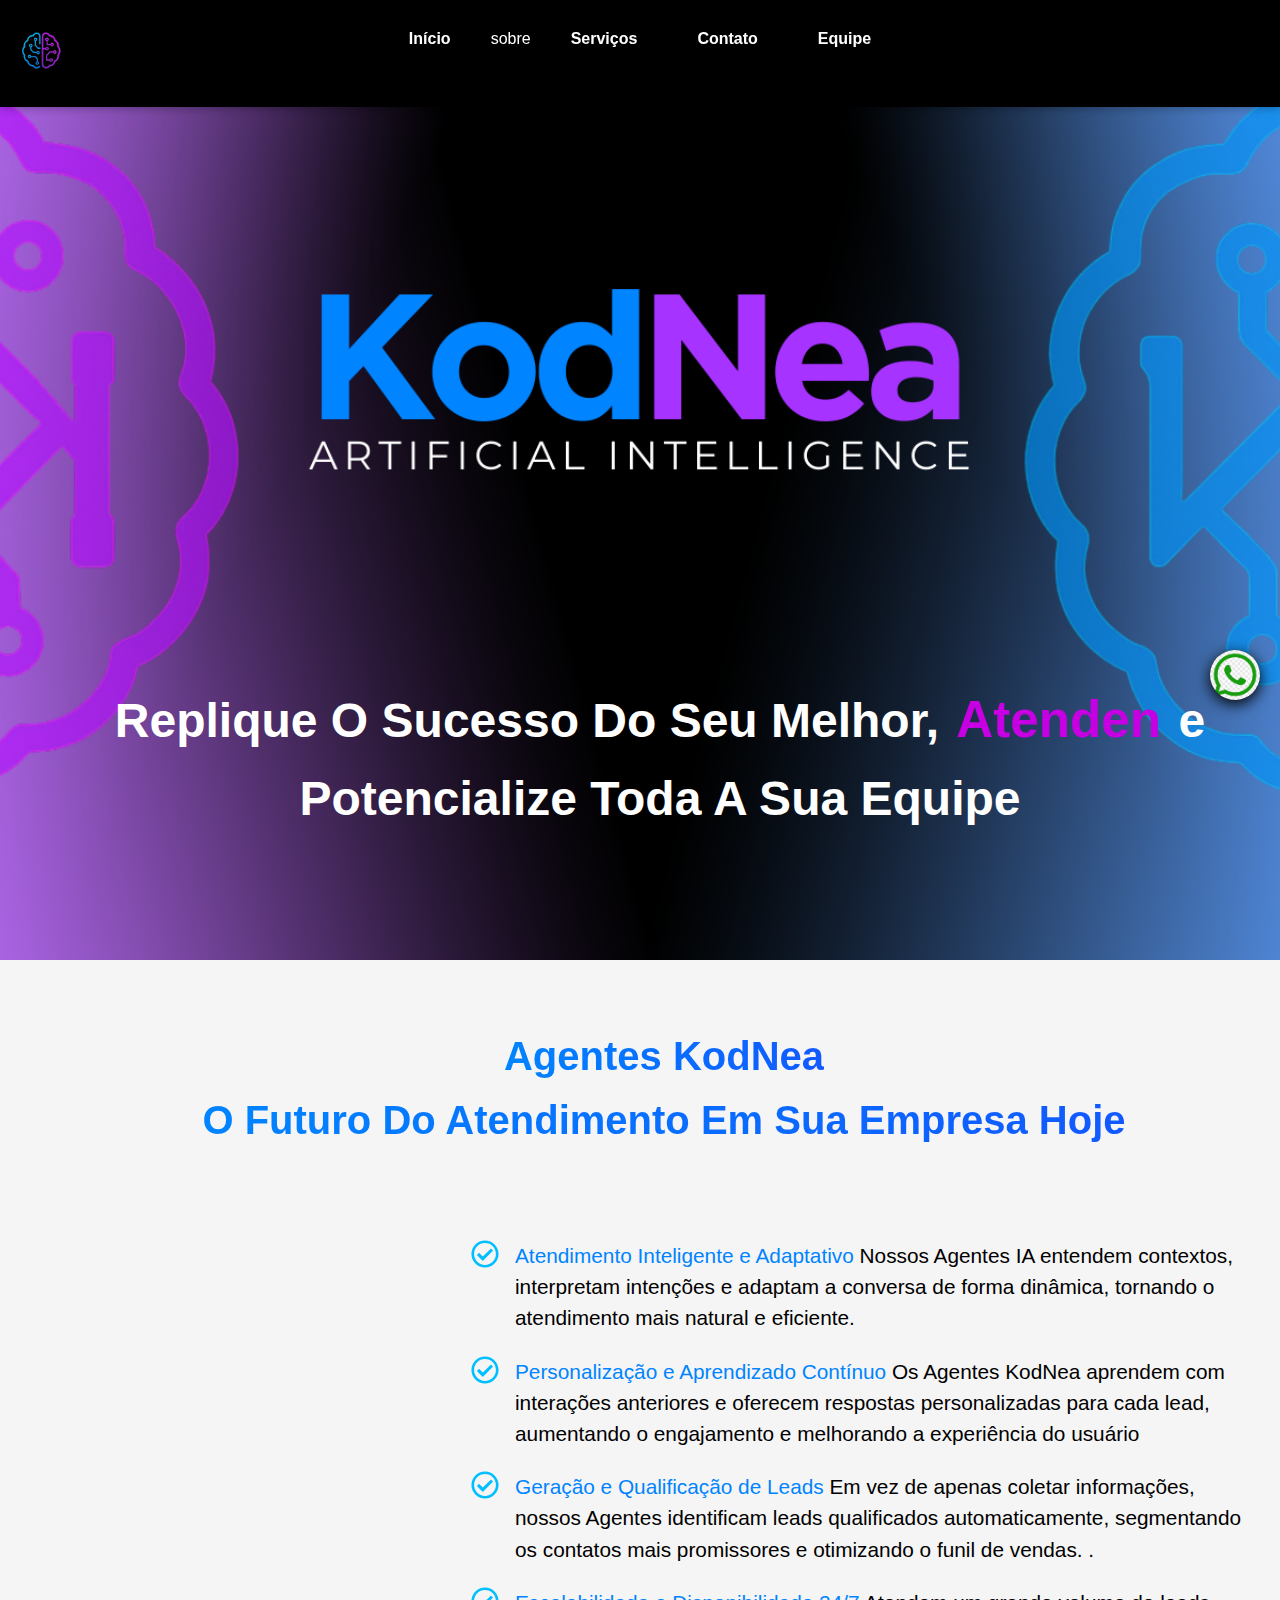
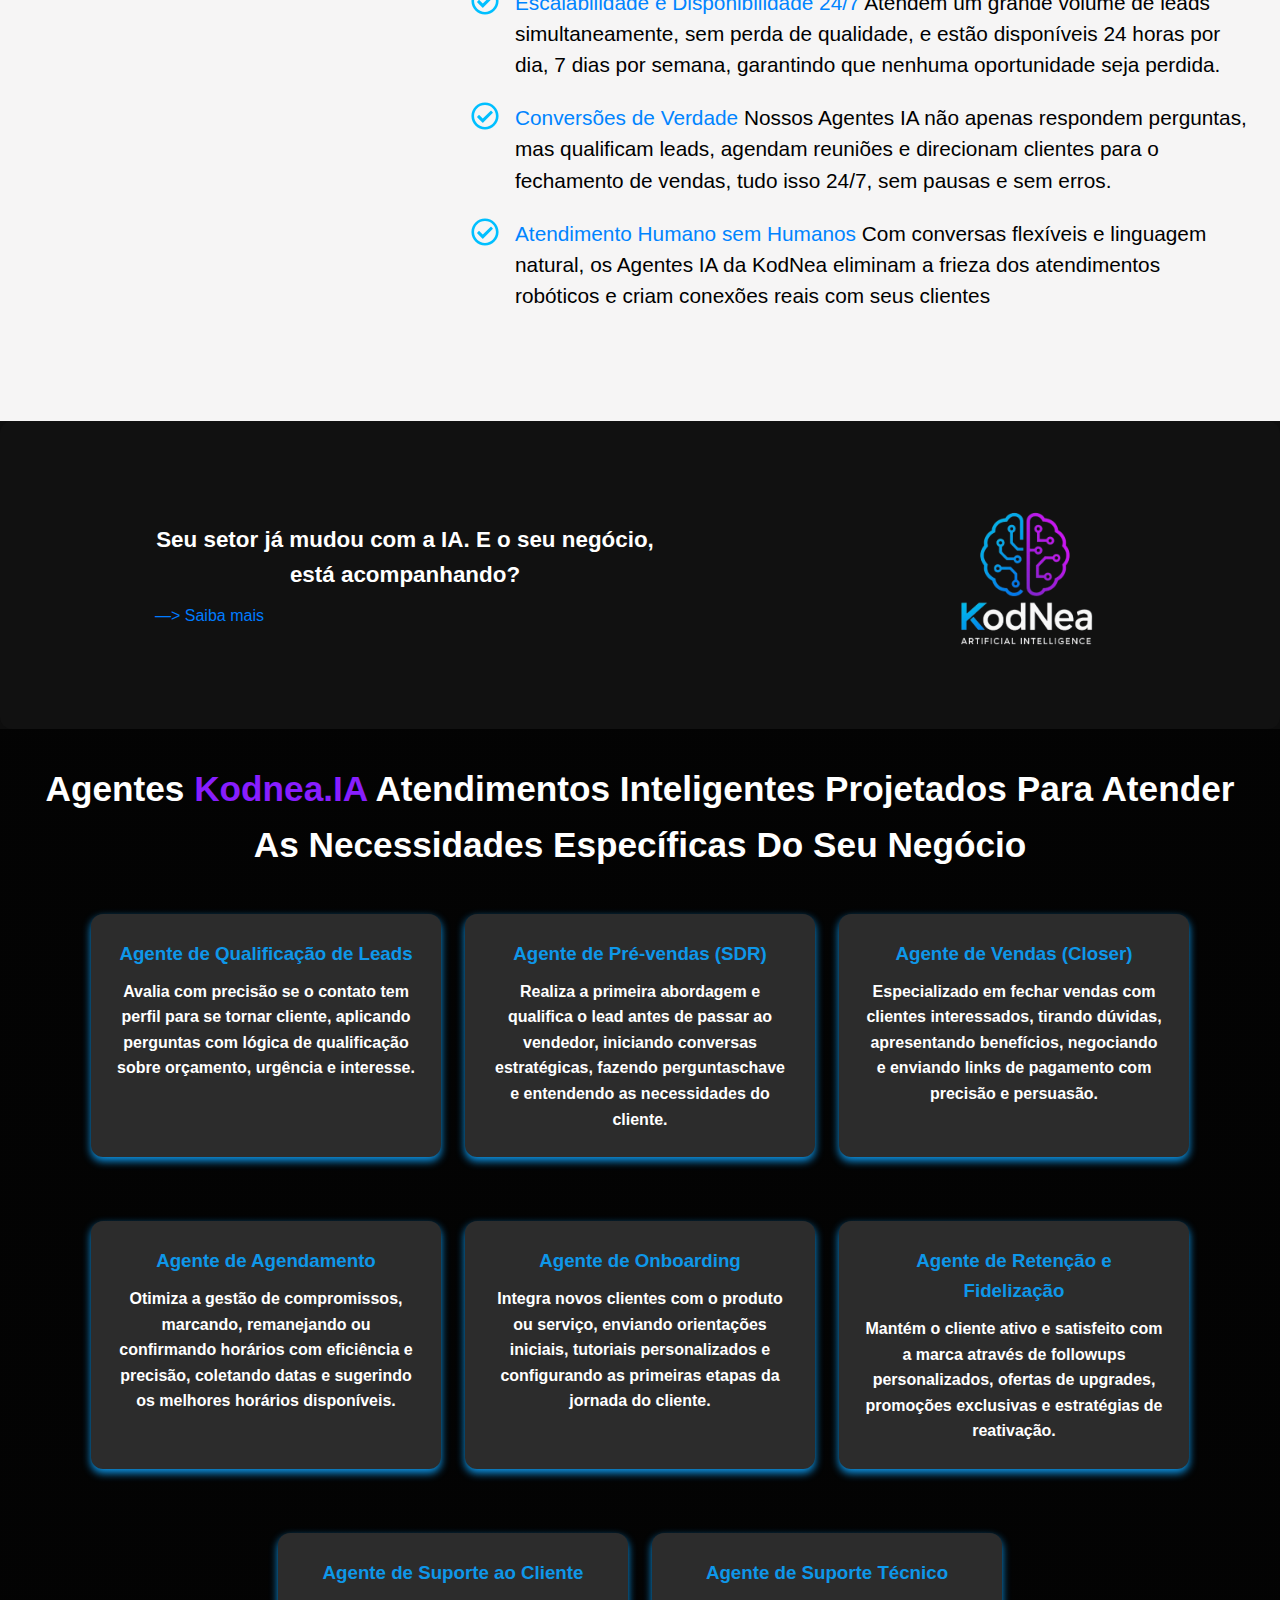
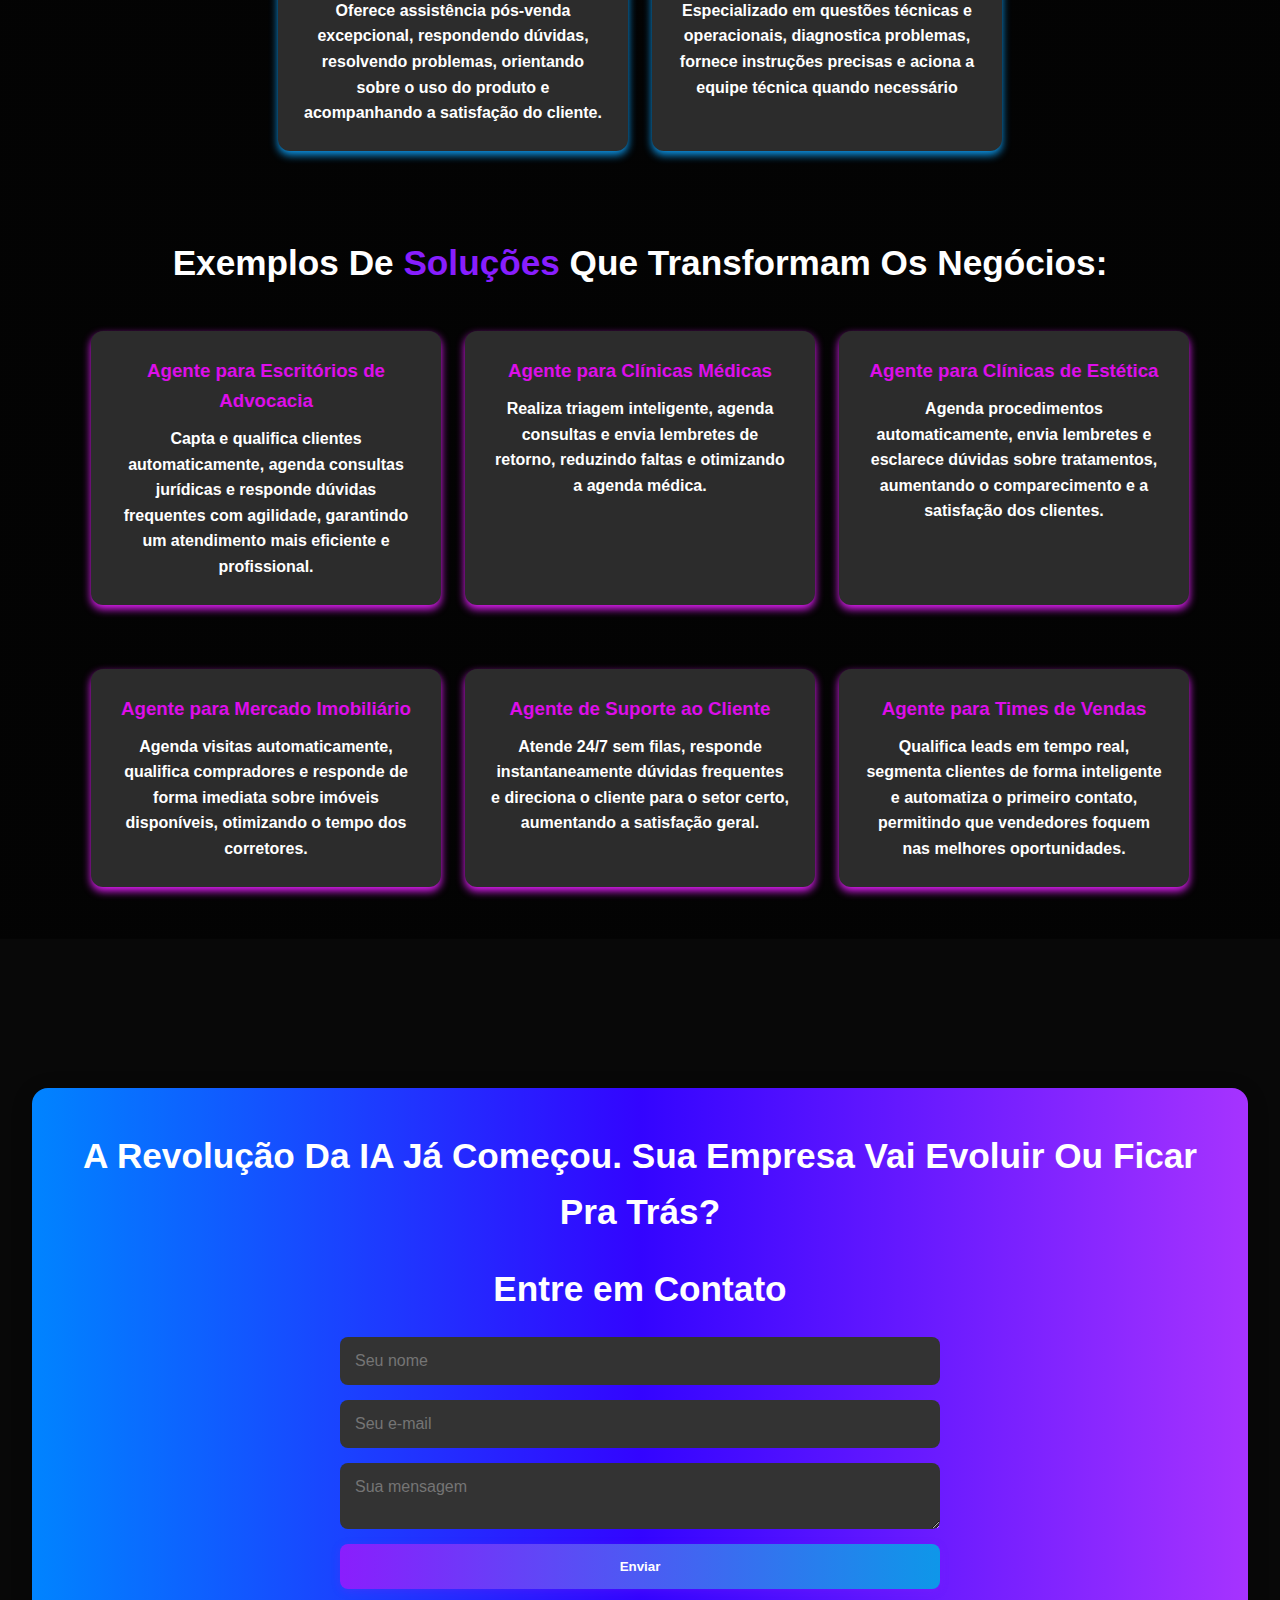
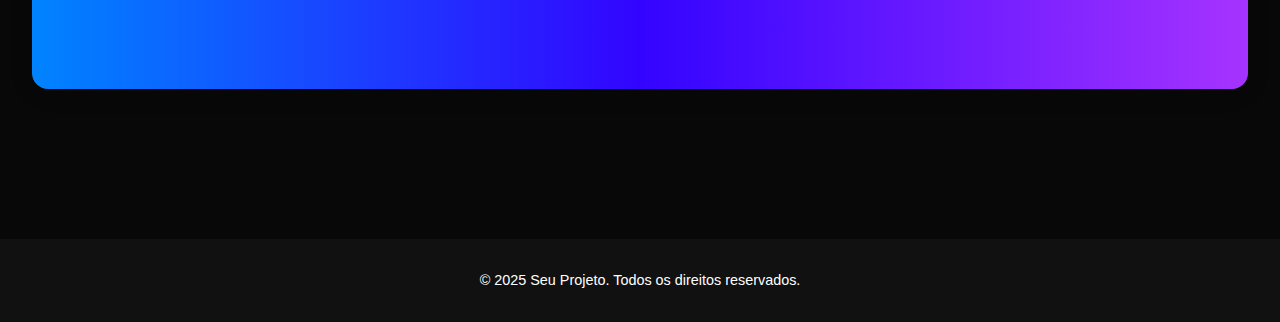
<file: index - Copia (2).html>
<!DOCTYPE html>
<html lang="pt-BR">
<head>
  <meta charset="UTF-8">
  <meta name="viewport" content="width=device-width, initial-scale=1.0">
  <title>KodNea</title>
  <link rel="stylesheet" href="stilo.css">
</head>
<body>

  <a href="https://wa.me/5599999999999" class="whatsapp-float" target="_blank" aria-label="Fale conosco no WhatsApp">
  <img src="botão-do-zap.png" alt="WhatsApp" />
</a>

  <!-- Cabeçalho com menu -->
    <header>
    <div class="logo">
      <img src="4.png" alt="Logo KodNea">
    </div>
    <div class="menu-central">
      <nav>
        <ul>
          <li><a href="#home">Início</a></li>
          <a href="Sobre.html" class="btn-sobre">sobre</a>
          <li><a href="#servicos">Serviços</a></li>
          <li><a href="#contato">Contato</a></li><li>
          <a href="equipe.html" class="btn-nossa-equipe">Equipe</a>

        </ul>
      </nav>
    </div>
  </header>

 

  <!-- Hero section -->
   <section id="home" class="home"></section>
 <section class="hero">
 
 
<!-- Bloco animado separado da hero -->
 <div class="e-con-inner">
<div class="elementor-element elementor-element-941e090 elementor-widget__width-initial premium-atext__switch elementor-widget elementor-widget-premium-addon-fancy-text">
  <div class="elementor-widget-container">
    <div class="premium-atext__wrapper premium-atext__typing">
      <h3 class="premium-atext__headline">
        <span class="premium-prefix-text">
          <span>Replique O Sucesso Do Seu Melhor, </span>
        </span>
        <span class="premium-atext__text"></span>
        <span class="premium-suffix-text">
          <span>e Potencialize Toda A Sua Equipe</span>
        </span>
      </h3>
    </div>
  </div>
</div> 
 </div>

 </section>
  </section>
  
</body>
    </section>

    <div class="elementor-element elementor-element-383cf1b e-con-full e-flex e-con e-child" data-id="383cf1b" data-element_type="container">
				<div class="elementor-element elementor-element-e4a11ce elementor-widget__width-initial elementor-widget elementor-widget-jkit_animated_text" data-id="e4a11ce" data-element_type="widget" data-widget_type="jkit_animated_text.default">
				<div class="elementor-widget-container">
					<div class="jeg-elementor-kit jkit-animated-text jeg_module_113_3_6824c1df25641" data-style="none"><p class="animated-text"><span class="normal-text style-color"></span> <p class="dynamic-wrapper style-gradient"><span class="dynamic-text">Agentes KodNea</span></span><span class="normal-text style-color"><span class="dynamic-wrapper style-gradient"><span class="dynamic-text">O Futuro Do Atendimento Em Sua Empresa Hoje</span></span></p>

            
</span>
</div>				
				 </div>
				 </div>


          <!-- Seção sobre -->
         <div class="elementor-element elementor-element-839c8dc e-con-full e-flex e-con e-child" data-id="839c8dc" data-element_type="container">
				 <div class="elementor-element elementor-element-85ed3fc elementor-icon-list--layout-traditional elementor-list-item-link-full_width elementor-widget elementor-widget-icon-list" data-id="85ed3fc" data-element_type="widget" data-widget_type="icon-list.default">
				 <div class="elementor-widget-container">
							<ul class="elementor-icon-list-items">
							<li class="elementor-icon-list-item">
											<span class="elementor-icon-list-icon">
							<svg aria-hidden="true" class="e-font-icon-svg e-far-check-circle" viewBox="0 0 512 512" xmlns="http://www.w3.org/2000/svg"><path d="M256 8C119.033 8 8 119.033 8 256s111.033 248 248 248 248-111.033 248-248S392.967 8 256 8zm0 48c110.532 0 200 89.451 200 200 0 110.532-89.451 200-200 200-110.532 0-200-89.451-200-200 0-110.532 89.451-200 200-200m140.204 130.267l-22.536-22.718c-4.667-4.705-12.265-4.736-16.97-.068L215.346 303.697l-59.792-60.277c-4.667-4.705-12.265-4.736-16.97-.069l-22.719 22.536c-4.705 4.667-4.736 12.265-.068 16.971l90.781 91.516c4.667 4.705 12.265 4.736 16.97.068l172.589-171.204c4.704-4.668 4.734-12.266.067-16.971z"></path></svg>						</span>
										<span class="elementor-icon-list-text"> <span style="color: #0084FF"> <strong>Atendimento Inteligente  e Adaptativo</strong> </span>
                                            Nossos Agentes IA entendem contextos, interpretam
                                            intenções e adaptam a conversa de forma dinâmica,
                                            tornando o atendimento mais natural e eficiente.</span>
									</li>
								<li class="elementor-icon-list-item">
											<span class="elementor-icon-list-icon">
							<svg aria-hidden="true" class="e-font-icon-svg e-far-check-circle" viewBox="0 0 512 512" xmlns="http://www.w3.org/2000/svg"><path d="M256 8C119.033 8 8 119.033 8 256s111.033 248 248 248 248-111.033 248-248S392.967 8 256 8zm0 48c110.532 0 200 89.451 200 200 0 110.532-89.451 200-200 200-110.532 0-200-89.451-200-200 0-110.532 89.451-200 200-200m140.204 130.267l-22.536-22.718c-4.667-4.705-12.265-4.736-16.97-.068L215.346 303.697l-59.792-60.277c-4.667-4.705-12.265-4.736-16.97-.069l-22.719 22.536c-4.705 4.667-4.736 12.265-.068 16.971l90.781 91.516c4.667 4.705 12.265 4.736 16.97.068l172.589-171.204c4.704-4.668 4.734-12.266.067-16.971z"></path></svg>						</span>
										<span class="elementor-icon-list-text">  <span style="color: #0084FF"> <strong>Personalização e Aprendizado Contínuo</strong> </span>
                                            Os Agentes KodNea aprendem com interações anteriores e
                                            oferecem respostas personalizadas para cada lead,
                                            aumentando o engajamento e melhorando a experiência
                                                                              do usuário</span>
								<li class="elementor-icon-list-item">
											<span class="elementor-icon-list-icon">
							<svg aria-hidden="true" class="e-font-icon-svg e-far-check-circle" viewBox="0 0 512 512" xmlns="http://www.w3.org/2000/svg"><path d="M256 8C119.033 8 8 119.033 8 256s111.033 248 248 248 248-111.033 248-248S392.967 8 256 8zm0 48c110.532 0 200 89.451 200 200 0 110.532-89.451 200-200 200-110.532 0-200-89.451-200-200 0-110.532 89.451-200 200-200m140.204 130.267l-22.536-22.718c-4.667-4.705-12.265-4.736-16.97-.068L215.346 303.697l-59.792-60.277c-4.667-4.705-12.265-4.736-16.97-.069l-22.719 22.536c-4.705 4.667-4.736 12.265-.068 16.971l90.781 91.516c4.667 4.705 12.265 4.736 16.97.068l172.589-171.204c4.704-4.668 4.734-12.266.067-16.971z"></path></svg>						</span>
										<span class="elementor-icon-list-text"> <span style="color: #0084FF"> <strong>Geração e Qualificação de Leads</strong> </span>
                                            Em vez de apenas coletar informações, nossos Agentes
identificam leads qualificados automaticamente,
segmentando os contatos mais promissores e otimizando
o funil de vendas.
.</span>
								<li class="elementor-icon-list-item">
											<span class="elementor-icon-list-icon">
							<svg aria-hidden="true" class="e-font-icon-svg e-far-check-circle" viewBox="0 0 512 512" xmlns="http://www.w3.org/2000/svg"><path d="M256 8C119.033 8 8 119.033 8 256s111.033 248 248 248 248-111.033 248-248S392.967 8 256 8zm0 48c110.532 0 200 89.451 200 200 0 110.532-89.451 200-200 200-110.532 0-200-89.451-200-200 0-110.532 89.451-200 200-200m140.204 130.267l-22.536-22.718c-4.667-4.705-12.265-4.736-16.97-.068L215.346 303.697l-59.792-60.277c-4.667-4.705-12.265-4.736-16.97-.069l-22.719 22.536c-4.705 4.667-4.736 12.265-.068 16.971l90.781 91.516c4.667 4.705 12.265 4.736 16.97.068l172.589-171.204c4.704-4.668 4.734-12.266.067-16.971z"></path></svg>						</span>
										<span class="elementor-icon-list-text"> <span style="color: #0084FF"> <strong>Escalabilidade e Disponibilidade 24/7</strong> </span>
                                            Atendem um grande volume de leads simultaneamente,
sem perda de qualidade, e estão disponíveis 24 horas por
dia, 7 dias por semana, garantindo que nenhuma
oportunidade seja perdida.
</span>
                  <li class="elementor-icon-list-item">
											<span class="elementor-icon-list-icon">
							<svg aria-hidden="true" class="e-font-icon-svg e-far-check-circle" viewBox="0 0 512 512" xmlns="http://www.w3.org/2000/svg"><path d="M256 8C119.033 8 8 119.033 8 256s111.033 248 248 248 248-111.033 248-248S392.967 8 256 8zm0 48c110.532 0 200 89.451 200 200 0 110.532-89.451 200-200 200-110.532 0-200-89.451-200-200 0-110.532 89.451-200 200-200m140.204 130.267l-22.536-22.718c-4.667-4.705-12.265-4.736-16.97-.068L215.346 303.697l-59.792-60.277c-4.667-4.705-12.265-4.736-16.97-.069l-22.719 22.536c-4.705 4.667-4.736 12.265-.068 16.971l90.781 91.516c4.667 4.705 12.265 4.736 16.97.068l172.589-171.204c4.704-4.668 4.734-12.266.067-16.971z"></path></svg>						</span>
										<span class="elementor-icon-list-text"> <span style="color: #0084FF"> <strong>Conversões de Verdade
</strong> </span>
                                           Nossos Agentes IA não apenas respondem perguntas, mas
qualificam leads, agendam reuniões e direcionam clientes
para o fechamento de vendas, tudo isso 24/7, sem pausas e
sem erros.
</span>
                      </li>
                      <li class="elementor-icon-list-item">
											<span class="elementor-icon-list-icon">
							<svg aria-hidden="true" class="e-font-icon-svg e-far-check-circle" viewBox="0 0 512 512" xmlns="http://www.w3.org/2000/svg"><path d="M256 8C119.033 8 8 119.033 8 256s111.033 248 248 248 248-111.033 248-248S392.967 8 256 8zm0 48c110.532 0 200 89.451 200 200 0 110.532-89.451 200-200 200-110.532 0-200-89.451-200-200 0-110.532 89.451-200 200-200m140.204 130.267l-22.536-22.718c-4.667-4.705-12.265-4.736-16.97-.068L215.346 303.697l-59.792-60.277c-4.667-4.705-12.265-4.736-16.97-.069l-22.719 22.536c-4.705 4.667-4.736 12.265-.068 16.971l90.781 91.516c4.667 4.705 12.265 4.736 16.97.068l172.589-171.204c4.704-4.668 4.734-12.266.067-16.971z"></path></svg>						</span>
										<span class="elementor-icon-list-text"> <span style="color: #0084FF"> <strong>Atendimento Humano sem Humanos</strong> </span>
                                            Com conversas flexíveis e linguagem natural, os Agentes IA
da KodNea eliminam a frieza dos atendimentos robóticos e
criam conexões reais com seus clientes</span>
									</li>
						</ul>
						</div>
				  </div>
				  </div>
					</div>
			  	  </div>
        </div>  
      </div>
      
  </section>



  <section class="container-ia">
    <div class="texto">
      <h2>Seu setor já mudou com a IA. E o seu negócio, está acompanhando?</h2>
      <a href="#">—> Saiba mais</a>
    </div>
    <div class="imagem">
      <img src="logosemfundo.png.png" alt="logo">
    </div>
  </section>

      <body>

         

  <!-- Seção de serviços -->
  <section id="servicos" class="tela-inteira1 servicos">
    <h2>Agentes  <span style="color: #881efe;">Kodnea.IA</span> 
Atendimentos Inteligentes Projetados Para Atender As Necessidades Específicas Do Seu Negócio</h2>
 
  
  <div class="container-lista">
  <div class="servico-novo">
        <h3>Agente de Qualificação de Leads</h3>
        <p>Avalia com precisão se o contato tem perfil para se tornar cliente,
aplicando perguntas com lógica de qualificação sobre orçamento,
urgência e interesse.</p></div>

<div class="servico-novo">
        <h3>Agente de Pré-vendas (SDR)</h3>
        <p>Realiza a primeira abordagem e qualifica o lead antes de passar
ao vendedor, iniciando conversas estratégicas, fazendo perguntaschave e entendendo as necessidades do cliente.</p>
      </div>

   <div class="servico-novo">
        <h3>Agente de Vendas (Closer)</h3>
        <p>Especializado em fechar vendas com clientes interessados,
tirando dúvidas, apresentando benefícios, negociando e enviando
links de pagamento com precisão e persuasão.</p>
      </div>
     
     

<div class="servico-novo">
        <h3>Agente de Agendamento</h3>
        <p>Otimiza a gestão de compromissos, marcando, remanejando ou
confirmando horários com eficiência e precisão, coletando datas e
sugerindo os melhores horários disponíveis.</p>
      </div>

<div class="servico-novo">
        <h3>Agente de Onboarding</h3>
        <p>Integra novos clientes com o produto ou serviço, enviando
orientações iniciais, tutoriais personalizados e configurando as
primeiras etapas da jornada do cliente.</p></div>


<div class="servico-novo">
        <h3>Agente de Retenção e Fidelização</h3>
        <p>Mantém o cliente ativo e satisfeito com a marca através de followups personalizados, ofertas de upgrades, promoções exclusivas e
estratégias de reativação.</p>
      </div>

      <div class="servico-novo">
        <h3>Agente de Suporte ao Cliente</h3>
        <p>Oferece assistência pós-venda excepcional, respondendo dúvidas,
resolvendo problemas, orientando sobre o uso do produto e
acompanhando a satisfação do cliente.</p>
      </div>
      
      
      <div class="servico-novo">
        <h3>Agente de Suporte Técnico</h3>
        <p>Especializado em questões técnicas e operacionais, diagnostica
problemas, fornece instruções precisas e aciona a equipe técnica
quando necessário</p>
      </div>
  </div>
</section>


      <!-- Seção de serviços -->
  <section id="servico" class="tela-inteira1 servico">
    <h2>Exemplos De<span style="color: #881efe;"> Soluções</span> 
   Que Transformam Os Negócios:</h2>
    
<div class="container-lista">




      <div class="servico-box">
  <h3>Agente para Escritórios de Advocacia</h3>
  <p>Capta e qualifica clientes automaticamente, agenda consultas jurídicas e responde dúvidas frequentes com agilidade, garantindo um atendimento mais eficiente e profissional.</p>
</div>

    
      <div class="servico-box">
  <h3>Agente para Clínicas Médicas</h3>
  <p>Realiza triagem inteligente, agenda consultas e envia lembretes de retorno, reduzindo faltas e otimizando a agenda médica.</p>
</div>


      <div class="servico-box">
  <h3>Agente para Clínicas de Estética</h3>
  <p>Agenda procedimentos automaticamente, envia lembretes e esclarece dúvidas sobre tratamentos, aumentando o comparecimento e a satisfação dos clientes.</p>
</div>


      <div class="servico-box">
  <h3>Agente para Mercado Imobiliário</h3>
  <p>Agenda visitas automaticamente, qualifica compradores e responde de forma imediata sobre imóveis disponíveis, otimizando o tempo dos corretores.</p>
</div>


      <div class="servico-box">
  <h3>Agente de Suporte ao Cliente</h3>
  <p>Atende 24/7 sem filas, responde instantaneamente dúvidas frequentes e direciona o cliente para o setor certo, aumentando a satisfação geral.</p>
</div>

      <div class="servico-box">
  <h3>Agente para Times de Vendas</h3>
  <p>Qualifica leads em tempo real, segmenta clientes de forma inteligente e automatiza o primeiro contato, permitindo que vendedores foquem nas melhores oportunidades.</p>
</div>


     
    
 </div>
 
  </section>
<script>

  // Lista de palavras para o efeito
const palavras = ["Atendente", "SDR", "Vendedor"];
const textoElemento = document.querySelector('.premium-atext__text');
let palavraAtual = 0;
let letraAtual = 0;
let apagando = false;

function digitar() {
  if (!textoElemento) return; 
  const palavra = palavras[palavraAtual];
  if (!apagando) {
    textoElemento.textContent = palavra.substring(0, letraAtual + 1);
    letraAtual++;
    if (letraAtual === palavra.length) {
      apagando = true;
      setTimeout(digitar, 1200); // Pausa antes de apagar
      return;
    }
  } else {
    textoElemento.textContent = palavra.substring(0, letraAtual - 1);
    letraAtual--;
    if (letraAtual === 0) {
      apagando = false;
      palavraAtual = (palavraAtual + 1) % palavras.length;
    }
  }
  setTimeout(digitar, apagando ? 60 : 120);
}
digitar();

</script>

<script>
let lastScroll = 0;
const header = document.querySelector('header');

window.addEventListener('scroll', function() {
  const currentScroll = window.pageYOffset;
  if (currentScroll > lastScroll && currentScroll > 80) {
    // Rolando para baixo
    header.style.top = '-120px'; // Ajuste conforme a altura do seu header
  } else {
    // Rolando para cima
    header.style.top = '0';
  }
  lastScroll = currentScroll;
});
</script>
  
    <div class="container">
     

  <!-- Seção de contato -->
  <section id="contato" class="tela-inteira contato">
    <div class="container">
      <h2>A Revolução Da IA Já Começou. Sua Empresa Vai Evoluir Ou Ficar Pra Trás?</h2>

      <h2>Entre em Contato</h2>
      
     
        <form action="https://formsubmit.co/kodnea.ia@gmail.com" method="POST">
        <input type="text" placeholder="Seu nome" required>
        <input type="email" placeholder="Seu e-mail" required>
        <textarea placeholder="Sua mensagem" required></textarea>
        <button type="submit">Enviar</button>
      </form>
    </div>
  </section>



  <!-- Rodapé -->
  <footer>
    <p>&copy; 2025 Seu Projeto. Todos os direitos reservados.</p>
  </footer>

</body>
</html>
</file>
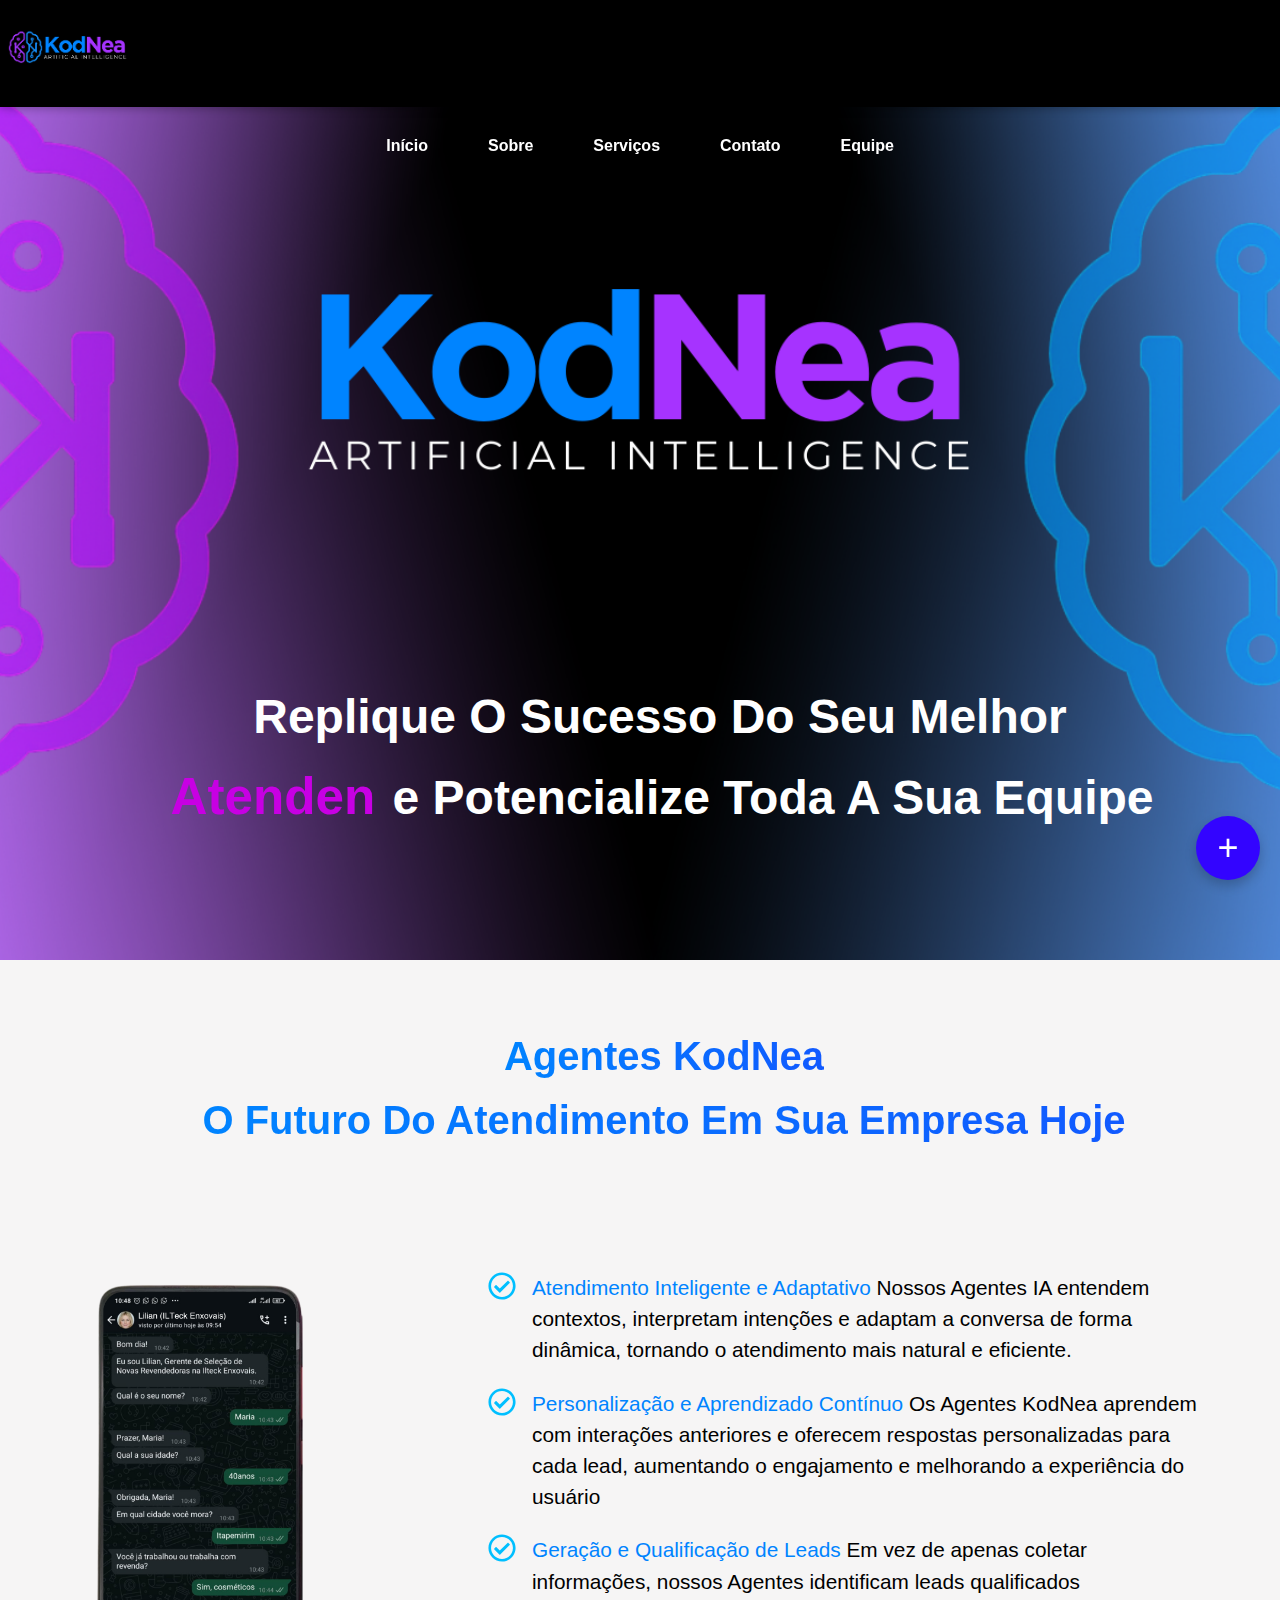
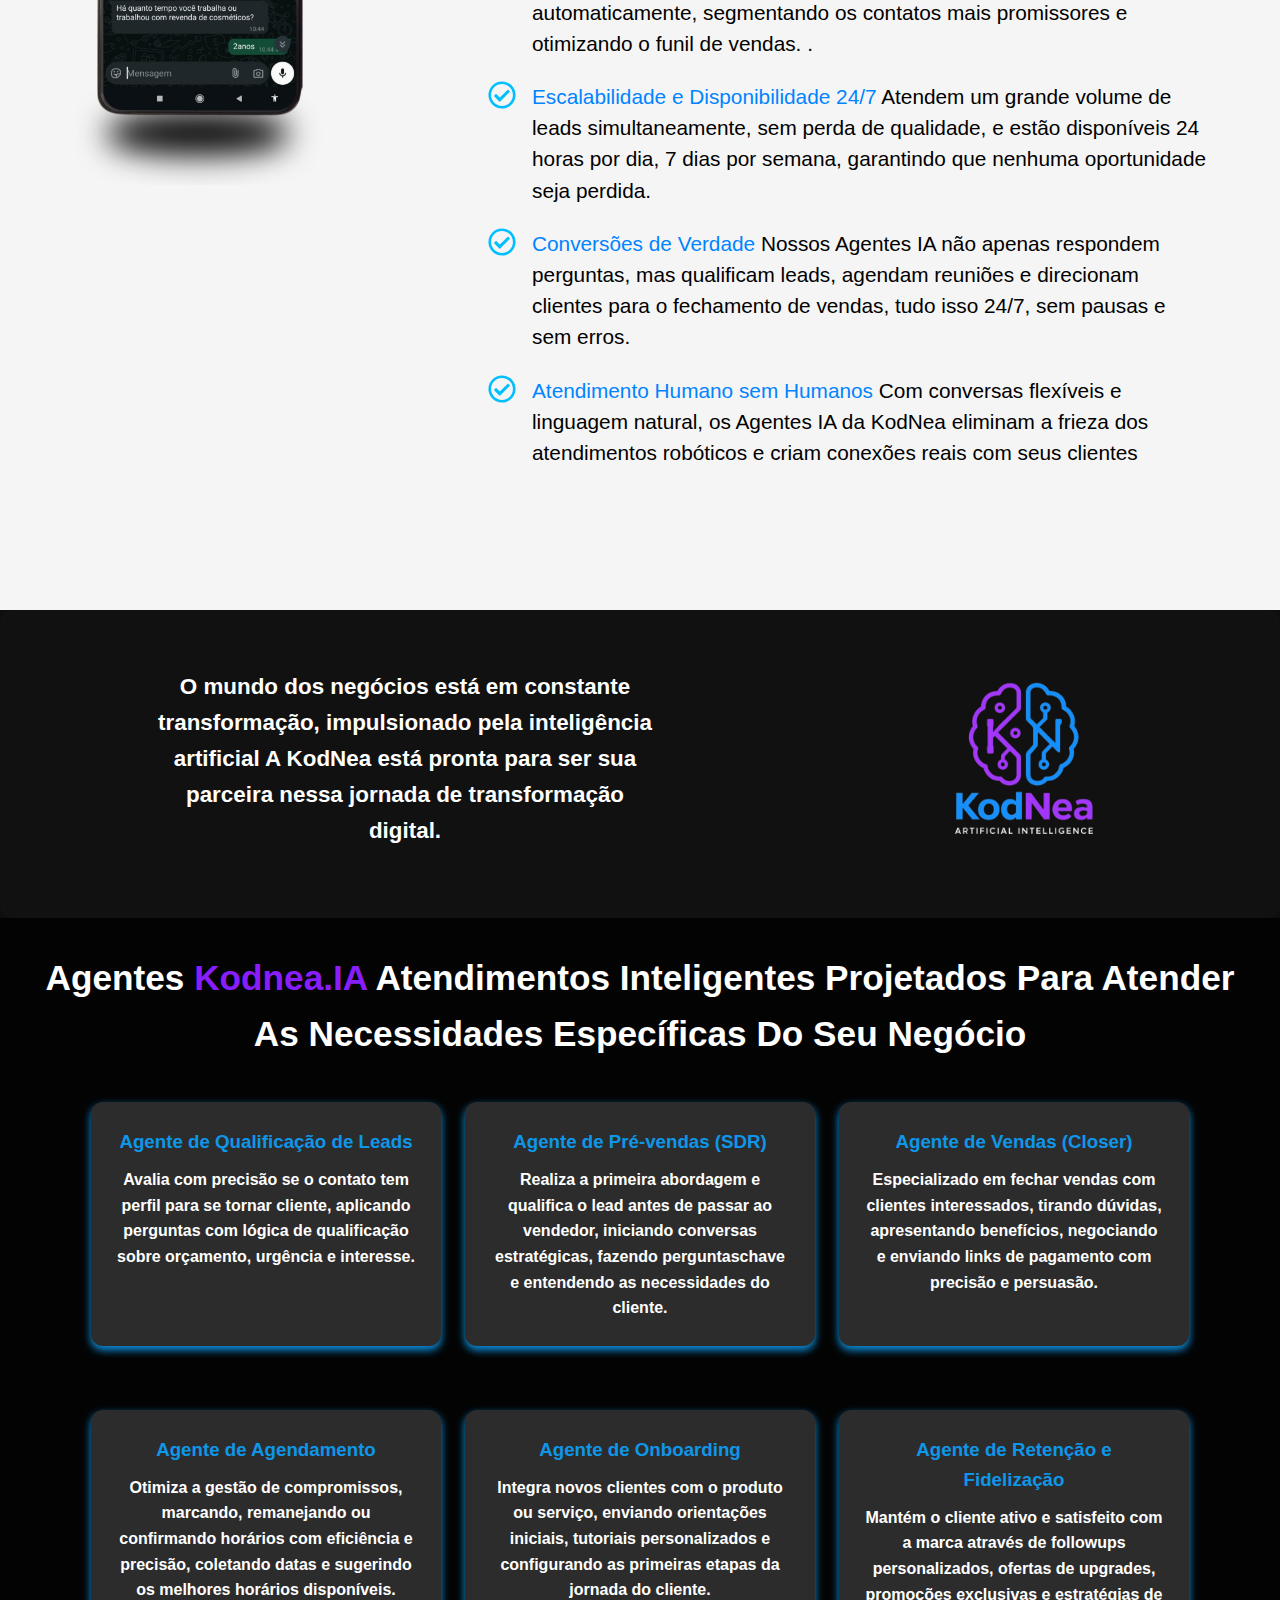
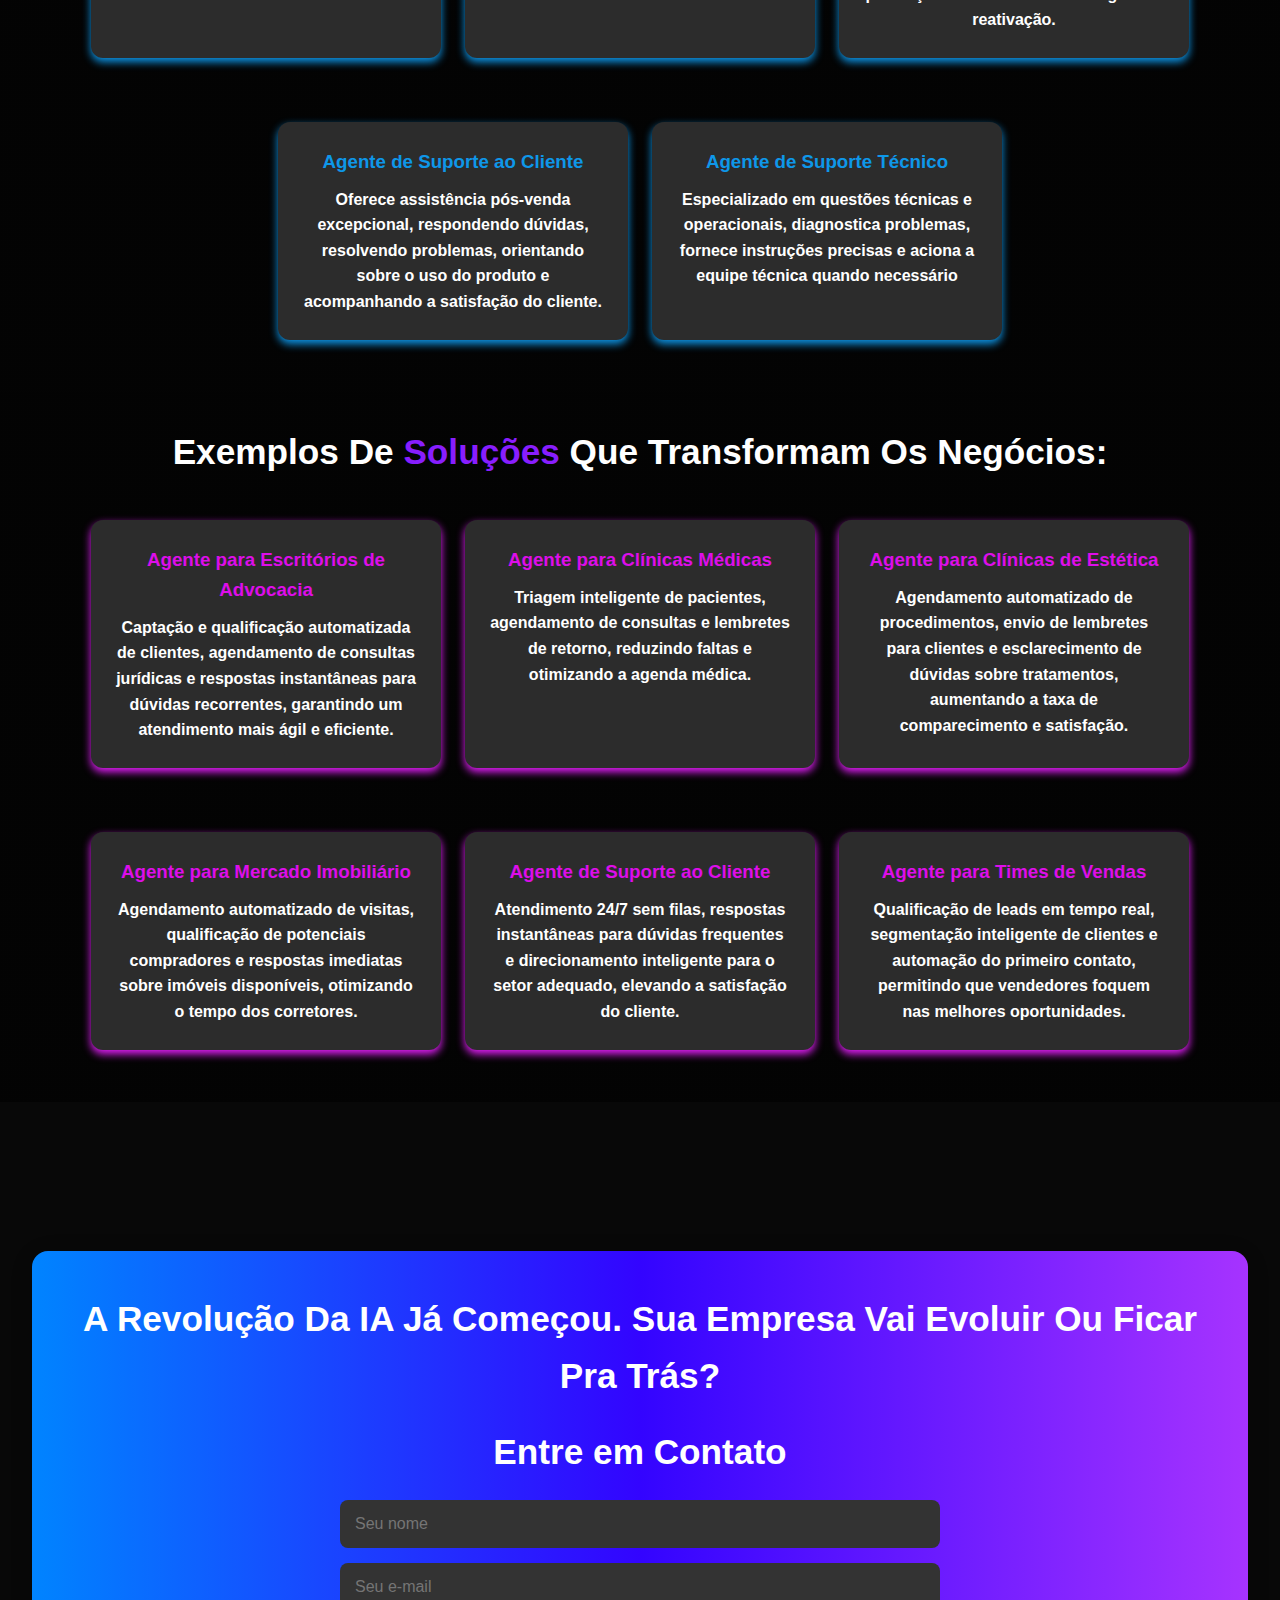
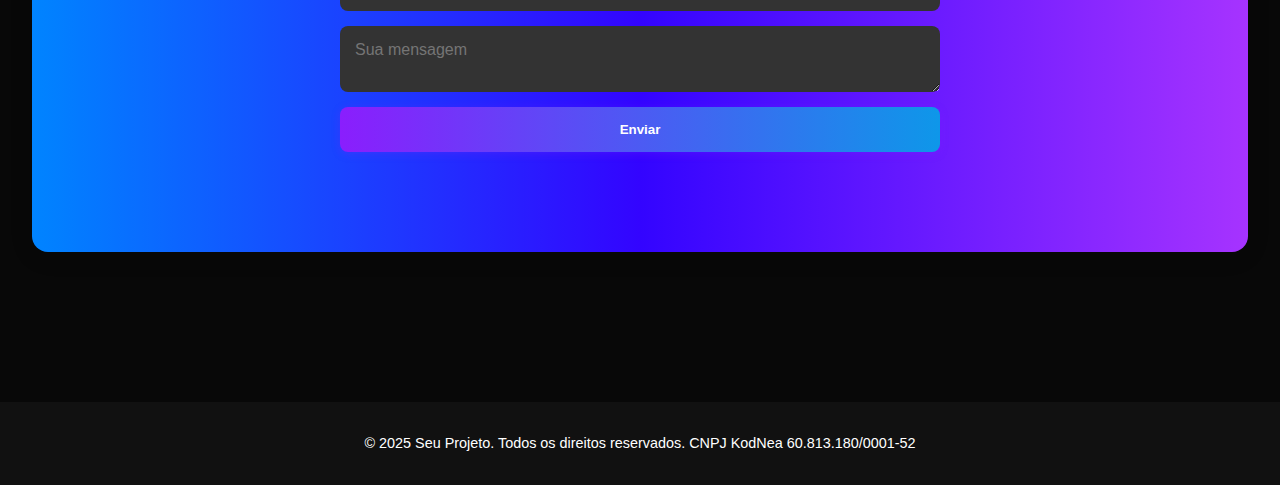
<file: index - Copia.html>
<!DOCTYPE html>
<html lang="pt-BR">
<head>
  <meta charset="UTF-8">
  <meta name="viewport" content="width=device-width, initial-scale=1.0">
  <title>KodNea</title>
  <link rel="stylesheet" href="stilo.css">

<style>
  .bloco-flex-kodnea {
    display: flex;
    flex-wrap: wrap;
    align-items: flex-start;
    gap: 2rem;
    justify-content: center;
    margin: 2rem auto;
    max-width: 1200px;
  }

  .coluna-imagem-kodnea img {
    max-width: 320px;
    width: 100%;
    height: auto;
    display: block;
    margin: 0 auto;
  }

  .coluna-beneficios-kodnea {
    flex: 1;
    min-width: 300px;
  }

  @media (max-width: 768px) {
    .bloco-flex-kodnea {
      flex-direction: column;
      align-items: center;
    }

    .coluna-beneficios-kodnea {
      text-align: center;
    }
  }
</style>

</head>
<body>

  


  <!-- Cabeçalho com menu -->
    <header>
    <div class="logo">
      <img src="logodabarra.png" alt="Logo KodNea">
    
    <button class="menu-toggle" id="mobile-menu-toggle" aria-label="Abrir menu" aria-expanded="false">
      <span class="bar"></span>
      <span class="bar"></span>
      <span class="bar"></span>
    </button>
    <div class="menu-central">
      <nav id="main-navigation">
        <ul>
          <li><a href="#home">Início</a></li>
          <li><a href="Sobre.html" class="btn-Sobre">Sobre</a></li>
          <li><a href="#Servicos">Serviços</a></li>
          <li><a href="#contato">Contato</a></li>
          <li><a href="Equipe.html" class="btn-nossa-equipe">Equipe</a></li>
        </ul>
      </nav>
    </div></div>
  </header>

 

  <!-- Hero section -->
   <section id="home" class="home"></section>
 <section class="hero">
 
 
<!-- Bloco animado separado da hero -->
 <div class="e-con-inner">
<div class="elementor-element elementor-element-941e090 elementor-widget__width-initial premium-atext__switch elementor-widget elementor-widget-premium-addon-fancy-text">
  <div class="elementor-widget-container">
    <div class="premium-atext__wrapper premium-atext__typing">
      <h3 class="premium-atext__headline">
        <span class="premium-prefix-text">
          <span>Replique O Sucesso Do Seu Melhor<br> </span>
        </span>
        <span class="premium-atext__text"></span>
        <span class="premium-suffix-text">
          <span>e Potencialize Toda A Sua Equipe</span>
        </span>
      </h3>
    </div>
  </div>
</div> 
 </div>

 </section>
  </section>
  
</body>
    </section>

    <div class="elementor-element elementor-element-383cf1b e-con-full e-flex e-con e-child" data-id="383cf1b" data-element_type="container">
				<div class="elementor-element elementor-element-e4a11ce elementor-widget__width-initial elementor-widget elementor-widget-jkit_animated_text" data-id="e4a11ce" data-element_type="widget" data-widget_type="jkit_animated_text.default">
				<div class="elementor-widget-container">
					<div class="jeg-elementor-kit jkit-animated-text jeg_module_113_3_6824c1df25641" data-style="none"><p class="animated-text"><span class="normal-text style-color"></span> <p class="dynamic-wrapper style-gradient"><span class="dynamic-text">Agentes KodNea</span></span><span class="normal-text style-color"><span class="dynamic-wrapper style-gradient"><span class="dynamic-text">O Futuro Do Atendimento Em Sua Empresa Hoje</span></span></p>

            
</span>
</div>				
				 </div>
				 </div>

<div class="fab-container">
  <input type="checkbox" class="fab-checkbox" id="fab-toggle">
  
  <label for="fab-toggle" class="fab-button">
    <span class="fab-icon">+</span>
    <span class="ripple-effect"></span>
  </label>

  <div class="fab-options">
    <a href="https://wa.me/5535999692798" class="fab-option whatsapp" target="_blank">
      <img src="KodNeawhatsapp.png" alt="WhatsApp">
    </a>
    <a href="https://www.instagram.com/kodnea.ia/" class="fab-option instagram" target="_blank">
      <img src="insta.jpeg" alt="Instagram">
    </a>
  </div>
</div>

          <!-- Seção sobre -->
         
<div class="bloco-flex-kodnea">
  <div class="coluna-imagem-kodnea">
    <img src="celular.png" alt="Simulação WhatsApp">
  </div>
  <div class="coluna-beneficios-kodnea">

<div class="elementor-element elementor-element-839c8dc e-con-full e-flex e-con e-child" data-id="839c8dc" data-element_type="container">
				 <div class="elementor-element elementor-element-85ed3fc elementor-icon-list--layout-traditional elementor-list-item-link-full_width elementor-widget elementor-widget-icon-list" data-id="85ed3fc" data-element_type="widget" data-widget_type="icon-list.default">
				 <div class="elementor-widget-container">
							<ul class="elementor-icon-list-items">
							<li class="elementor-icon-list-item">
											<span class="elementor-icon-list-icon">
							<svg aria-hidden="true" class="e-font-icon-svg e-far-check-circle" viewBox="0 0 512 512" xmlns="http://www.w3.org/2000/svg"><path d="M256 8C119.033 8 8 119.033 8 256s111.033 248 248 248 248-111.033 248-248S392.967 8 256 8zm0 48c110.532 0 200 89.451 200 200 0 110.532-89.451 200-200 200-110.532 0-200-89.451-200-200 0-110.532 89.451-200 200-200m140.204 130.267l-22.536-22.718c-4.667-4.705-12.265-4.736-16.97-.068L215.346 303.697l-59.792-60.277c-4.667-4.705-12.265-4.736-16.97-.069l-22.719 22.536c-4.705 4.667-4.736 12.265-.068 16.971l90.781 91.516c4.667 4.705 12.265 4.736 16.97.068l172.589-171.204c4.704-4.668 4.734-12.266.067-16.971z"></path></svg>						</span>
										<span class="elementor-icon-list-text"> <span style="color: #0084FF"> <strong>Atendimento Inteligente  e Adaptativo</strong> </span>
                                            Nossos Agentes IA entendem contextos, interpretam
                                            intenções e adaptam a conversa de forma dinâmica,
                                            tornando o atendimento mais natural e eficiente.</span>
									</li>
								<li class="elementor-icon-list-item">
											<span class="elementor-icon-list-icon">
							<svg aria-hidden="true" class="e-font-icon-svg e-far-check-circle" viewBox="0 0 512 512" xmlns="http://www.w3.org/2000/svg"><path d="M256 8C119.033 8 8 119.033 8 256s111.033 248 248 248 248-111.033 248-248S392.967 8 256 8zm0 48c110.532 0 200 89.451 200 200 0 110.532-89.451 200-200 200-110.532 0-200-89.451-200-200 0-110.532 89.451-200 200-200m140.204 130.267l-22.536-22.718c-4.667-4.705-12.265-4.736-16.97-.068L215.346 303.697l-59.792-60.277c-4.667-4.705-12.265-4.736-16.97-.069l-22.719 22.536c-4.705 4.667-4.736 12.265-.068 16.971l90.781 91.516c4.667 4.705 12.265 4.736 16.97.068l172.589-171.204c4.704-4.668 4.734-12.266.067-16.971z"></path></svg>						</span>
										<span class="elementor-icon-list-text">  <span style="color: #0084FF"> <strong>Personalização e Aprendizado Contínuo</strong> </span>
                                            Os Agentes KodNea aprendem com interações anteriores e
                                            oferecem respostas personalizadas para cada lead,
                                            aumentando o engajamento e melhorando a experiência
                                                                              do usuário</span>
								<li class="elementor-icon-list-item">
											<span class="elementor-icon-list-icon">
							<svg aria-hidden="true" class="e-font-icon-svg e-far-check-circle" viewBox="0 0 512 512" xmlns="http://www.w3.org/2000/svg"><path d="M256 8C119.033 8 8 119.033 8 256s111.033 248 248 248 248-111.033 248-248S392.967 8 256 8zm0 48c110.532 0 200 89.451 200 200 0 110.532-89.451 200-200 200-110.532 0-200-89.451-200-200 0-110.532 89.451-200 200-200m140.204 130.267l-22.536-22.718c-4.667-4.705-12.265-4.736-16.97-.068L215.346 303.697l-59.792-60.277c-4.667-4.705-12.265-4.736-16.97-.069l-22.719 22.536c-4.705 4.667-4.736 12.265-.068 16.971l90.781 91.516c4.667 4.705 12.265 4.736 16.97.068l172.589-171.204c4.704-4.668 4.734-12.266.067-16.971z"></path></svg>						</span>
										<span class="elementor-icon-list-text"> <span style="color: #0084FF"> <strong>Geração e Qualificação de Leads</strong> </span>
                                            Em vez de apenas coletar informações, nossos Agentes
identificam leads qualificados automaticamente,
segmentando os contatos mais promissores e otimizando
o funil de vendas.
.</span>
								<li class="elementor-icon-list-item">
											<span class="elementor-icon-list-icon">
							<svg aria-hidden="true" class="e-font-icon-svg e-far-check-circle" viewBox="0 0 512 512" xmlns="http://www.w3.org/2000/svg"><path d="M256 8C119.033 8 8 119.033 8 256s111.033 248 248 248 248-111.033 248-248S392.967 8 256 8zm0 48c110.532 0 200 89.451 200 200 0 110.532-89.451 200-200 200-110.532 0-200-89.451-200-200 0-110.532 89.451-200 200-200m140.204 130.267l-22.536-22.718c-4.667-4.705-12.265-4.736-16.97-.068L215.346 303.697l-59.792-60.277c-4.667-4.705-12.265-4.736-16.97-.069l-22.719 22.536c-4.705 4.667-4.736 12.265-.068 16.971l90.781 91.516c4.667 4.705 12.265 4.736 16.97.068l172.589-171.204c4.704-4.668 4.734-12.266.067-16.971z"></path></svg>						</span>
										<span class="elementor-icon-list-text"> <span style="color: #0084FF"> <strong>Escalabilidade e Disponibilidade 24/7</strong> </span>
                                            Atendem um grande volume de leads simultaneamente,
sem perda de qualidade, e estão disponíveis 24 horas por
dia, 7 dias por semana, garantindo que nenhuma
oportunidade seja perdida.
</span>
                  <li class="elementor-icon-list-item">
											<span class="elementor-icon-list-icon">
							<svg aria-hidden="true" class="e-font-icon-svg e-far-check-circle" viewBox="0 0 512 512" xmlns="http://www.w3.org/2000/svg"><path d="M256 8C119.033 8 8 119.033 8 256s111.033 248 248 248 248-111.033 248-248S392.967 8 256 8zm0 48c110.532 0 200 89.451 200 200 0 110.532-89.451 200-200 200-110.532 0-200-89.451-200-200 0-110.532 89.451-200 200-200m140.204 130.267l-22.536-22.718c-4.667-4.705-12.265-4.736-16.97-.068L215.346 303.697l-59.792-60.277c-4.667-4.705-12.265-4.736-16.97-.069l-22.719 22.536c-4.705 4.667-4.736 12.265-.068 16.971l90.781 91.516c4.667 4.705 12.265 4.736 16.97.068l172.589-171.204c4.704-4.668 4.734-12.266.067-16.971z"></path></svg>						</span>
										<span class="elementor-icon-list-text"> <span style="color: #0084FF"> <strong>Conversões de Verdade
</strong> </span>
                                           Nossos Agentes IA não apenas respondem perguntas, mas
qualificam leads, agendam reuniões e direcionam clientes
para o fechamento de vendas, tudo isso 24/7, sem pausas e
sem erros.
</span>
                      </li>
                      <li class="elementor-icon-list-item">
											<span class="elementor-icon-list-icon">
							<svg aria-hidden="true" class="e-font-icon-svg e-far-check-circle" viewBox="0 0 512 512" xmlns="http://www.w3.org/2000/svg"><path d="M256 8C119.033 8 8 119.033 8 256s111.033 248 248 248 248-111.033 248-248S392.967 8 256 8zm0 48c110.532 0 200 89.451 200 200 0 110.532-89.451 200-200 200-110.532 0-200-89.451-200-200 0-110.532 89.451-200 200-200m140.204 130.267l-22.536-22.718c-4.667-4.705-12.265-4.736-16.97-.068L215.346 303.697l-59.792-60.277c-4.667-4.705-12.265-4.736-16.97-.069l-22.719 22.536c-4.705 4.667-4.736 12.265-.068 16.971l90.781 91.516c4.667 4.705 12.265 4.736 16.97.068l172.589-171.204c4.704-4.668 4.734-12.266.067-16.971z"></path></svg>						</span>
										<span class="elementor-icon-list-text"> <span style="color: #0084FF"> <strong>Atendimento Humano sem Humanos</strong> </span>
                                            Com conversas flexíveis e linguagem natural, os Agentes IA
da KodNea eliminam a frieza dos atendimentos robóticos e
criam conexões reais com seus clientes</span>
									</li>
						</ul>
						</div>
				  </div>
				  </div>
					</div>
			  	  </div>
        </div>  
      </div>
      
  </section>



  <section class="container-ia">
    <div class="texto">
      <h2> O mundo dos negócios está em constante transformação, impulsionado pela inteligência artificial A KodNea está pronta para ser sua parceira nessa jornada de transformação digital.
</h2>
    </div>
    <div class="imagem">
      <img src="logo-principal-sem-fundo.png" alt="logo">
    </div>
  </section>

      <body>

         

  <!-- Seção de serviços -->
  <section id="Servicos" class="tela-inteira1 Servicos">
    <h2>Agentes  <span style="color: #881efe;">Kodnea.IA</span> 
Atendimentos Inteligentes Projetados Para Atender As Necessidades Específicas Do Seu Negócio</h2>
 
  
  <div class="container-lista">
  <div class="servico-novo">
        <h3>Agente de Qualificação de Leads</h3>
        <p>Avalia com precisão se o contato tem perfil para se tornar cliente,
aplicando perguntas com lógica de qualificação sobre orçamento,
urgência e interesse.</p></div>

<div class="servico-novo">
        <h3>Agente de Pré-vendas (SDR)</h3>
        <p>Realiza a primeira abordagem e qualifica o lead antes de passar
ao vendedor, iniciando conversas estratégicas, fazendo perguntaschave e entendendo as necessidades do cliente.</p>
      </div>

   <div class="servico-novo">
        <h3>Agente de Vendas (Closer)</h3>
        <p>Especializado em fechar vendas com clientes interessados,
tirando dúvidas, apresentando benefícios, negociando e enviando
links de pagamento com precisão e persuasão.</p>
      </div>
     
     

<div class="servico-novo">
        <h3>Agente de Agendamento</h3>
        <p>Otimiza a gestão de compromissos, marcando, remanejando ou
confirmando horários com eficiência e precisão, coletando datas e
sugerindo os melhores horários disponíveis.</p>
      </div>

<div class="servico-novo">
        <h3>Agente de Onboarding</h3>
        <p>Integra novos clientes com o produto ou serviço, enviando
orientações iniciais, tutoriais personalizados e configurando as
primeiras etapas da jornada do cliente.</p></div>


<div class="servico-novo">
        <h3>Agente de Retenção e Fidelização</h3>
        <p>Mantém o cliente ativo e satisfeito com a marca através de followups personalizados, ofertas de upgrades, promoções exclusivas e
estratégias de reativação.</p>
      </div>

      <div class="servico-novo">
        <h3>Agente de Suporte ao Cliente</h3>
        <p>Oferece assistência pós-venda excepcional, respondendo dúvidas,
resolvendo problemas, orientando sobre o uso do produto e
acompanhando a satisfação do cliente.</p>
      </div>
      
      
      <div class="servico-novo">
        <h3>Agente de Suporte Técnico</h3>
        <p>Especializado em questões técnicas e operacionais, diagnostica
problemas, fornece instruções precisas e aciona a equipe técnica
quando necessário</p>
      </div>
  </div>
</section>


      <!-- Seção de serviços -->
  <section id="servico" class="tela-inteira1 servico">
    <h2>Exemplos De<span style="color: #881efe;"> Soluções</span> 
   Que Transformam Os Negócios:</h2>
    
<div class="container-lista">




      <div class="servico-box">
  <h3>Agente para Escritórios de Advocacia</h3>
  <p>Captação e qualificação automatizada de clientes,
agendamento de consultas jurídicas e respostas
instantâneas para dúvidas recorrentes, garantindo um
atendimento mais ágil e eficiente.
</p>
</div>

    
      <div class="servico-box">
  <h3>Agente para Clínicas Médicas</h3>
  <p>Triagem inteligente de pacientes, agendamento de
consultas e lembretes de retorno, reduzindo faltas e
otimizando a agenda médica.
</p>
</div>


      <div class="servico-box">
  <h3>Agente para Clínicas de Estética</h3>
  <p>Agendamento automatizado de procedimentos, envio de
lembretes para clientes e esclarecimento de dúvidas sobre
tratamentos, aumentando a taxa de comparecimento e
satisfação.</p>
</div>


      <div class="servico-box">
  <h3>Agente para Mercado Imobiliário</h3>
  <p>Agendamento automatizado de visitas, qualificação de
potenciais compradores e respostas imediatas sobre
imóveis disponíveis, otimizando o tempo dos corretores.</p>
</div>


      <div class="servico-box">
  <h3>Agente de Suporte ao Cliente</h3>
  <p>Atendimento 24/7 sem filas, respostas instantâneas para
dúvidas frequentes e direcionamento inteligente para o
setor adequado, elevando a satisfação do cliente.</p>
</div>

      <div class="servico-box">
  <h3>Agente para Times de Vendas</h3>
  <p>Qualificação de leads em tempo real, segmentação
inteligente de clientes e automação do primeiro contato,
permitindo que vendedores foquem nas melhores
oportunidades.</p>
</div>


     
    
 </div>
 
  </section>
<script>

  // Lista de palavras para o efeito
const palavras = ["Atendente", "SDR", "Vendedor"];
const textoElemento = document.querySelector('.premium-atext__text');
let palavraAtual = 0;
let letraAtual = 0;
let apagando = false;

function digitar() {
  if (!textoElemento) return; 
  const palavra = palavras[palavraAtual];
  if (!apagando) {
    textoElemento.textContent = palavra.substring(0, letraAtual + 1);
    letraAtual++;
    if (letraAtual === palavra.length) {
      apagando = true;
      setTimeout(digitar, 1200); // Pausa antes de apagar
      return;
    }
  } else {
    textoElemento.textContent = palavra.substring(0, letraAtual - 1);
    letraAtual--;
    if (letraAtual === 0) {
      apagando = false;
      palavraAtual = (palavraAtual + 1) % palavras.length;
    }
  }
  setTimeout(digitar, apagando ? 60 : 120);
}
digitar();

</script>

<script>
let lastScroll = 0;
const header = document.querySelector('header');

window.addEventListener('scroll', function() {
  const currentScroll = window.pageYOffset;
  
  if (window.innerWidth > 768) {
    // Lógica para desktop: esconder/mostrar header ao rolar
    if (currentScroll > lastScroll && currentScroll > 100) {
      // Rolando para baixo
      header.style.top = '-120px'; // Ajuste conforme a altura do seu header
    } else {
      // Rolando para cima
      header.style.top = '0';
    }
  } else {
    // Lógica para mobile: manter header sempre visível no topo
    header.style.top = '0';
  }
  
  lastScroll = currentScroll;
});
</script>
  
    <div class="container">
     

  <!-- Seção de contato -->
  <section id="contato" class="tela-inteira contato">
    <div class="container">
      <h2>A Revolução Da IA Já Começou. Sua Empresa Vai Evoluir Ou Ficar Pra Trás?</h2>

      <h2>Entre em Contato</h2>
      
     
        <form action="https://formsubmit.co/kodnea.ia@gmail.com" method="POST">
  <input type="text" name="nome" placeholder="Seu nome" required>
  <input type="email" name="email" placeholder="Seu e-mail" required>
  <textarea name="mensagem" placeholder="Sua mensagem" required></textarea>
  <button type="submit">Enviar</button>
</form>
    </div></div>



  <!-- Rodapé -->
  <footer>
    <p>&copy; 2025 Seu Projeto. Todos os direitos reservados.
      CNPJ KodNea 60.813.180/0001-52
    </p>
  </footer>

</body>
</html>

<script>
  document.addEventListener('DOMContentLoaded', function () {
    const menuToggle = document.getElementById('mobile-menu-toggle');
    const header = document.querySelector('header');

    if (menuToggle && header) {
      menuToggle.addEventListener('click', function () {
        header.classList.toggle('menu-active');
        const isExpanded = header.classList.contains('menu-active');
        menuToggle.setAttribute('aria-expanded', isExpanded);
      });
    }
  });
</script>
</file>
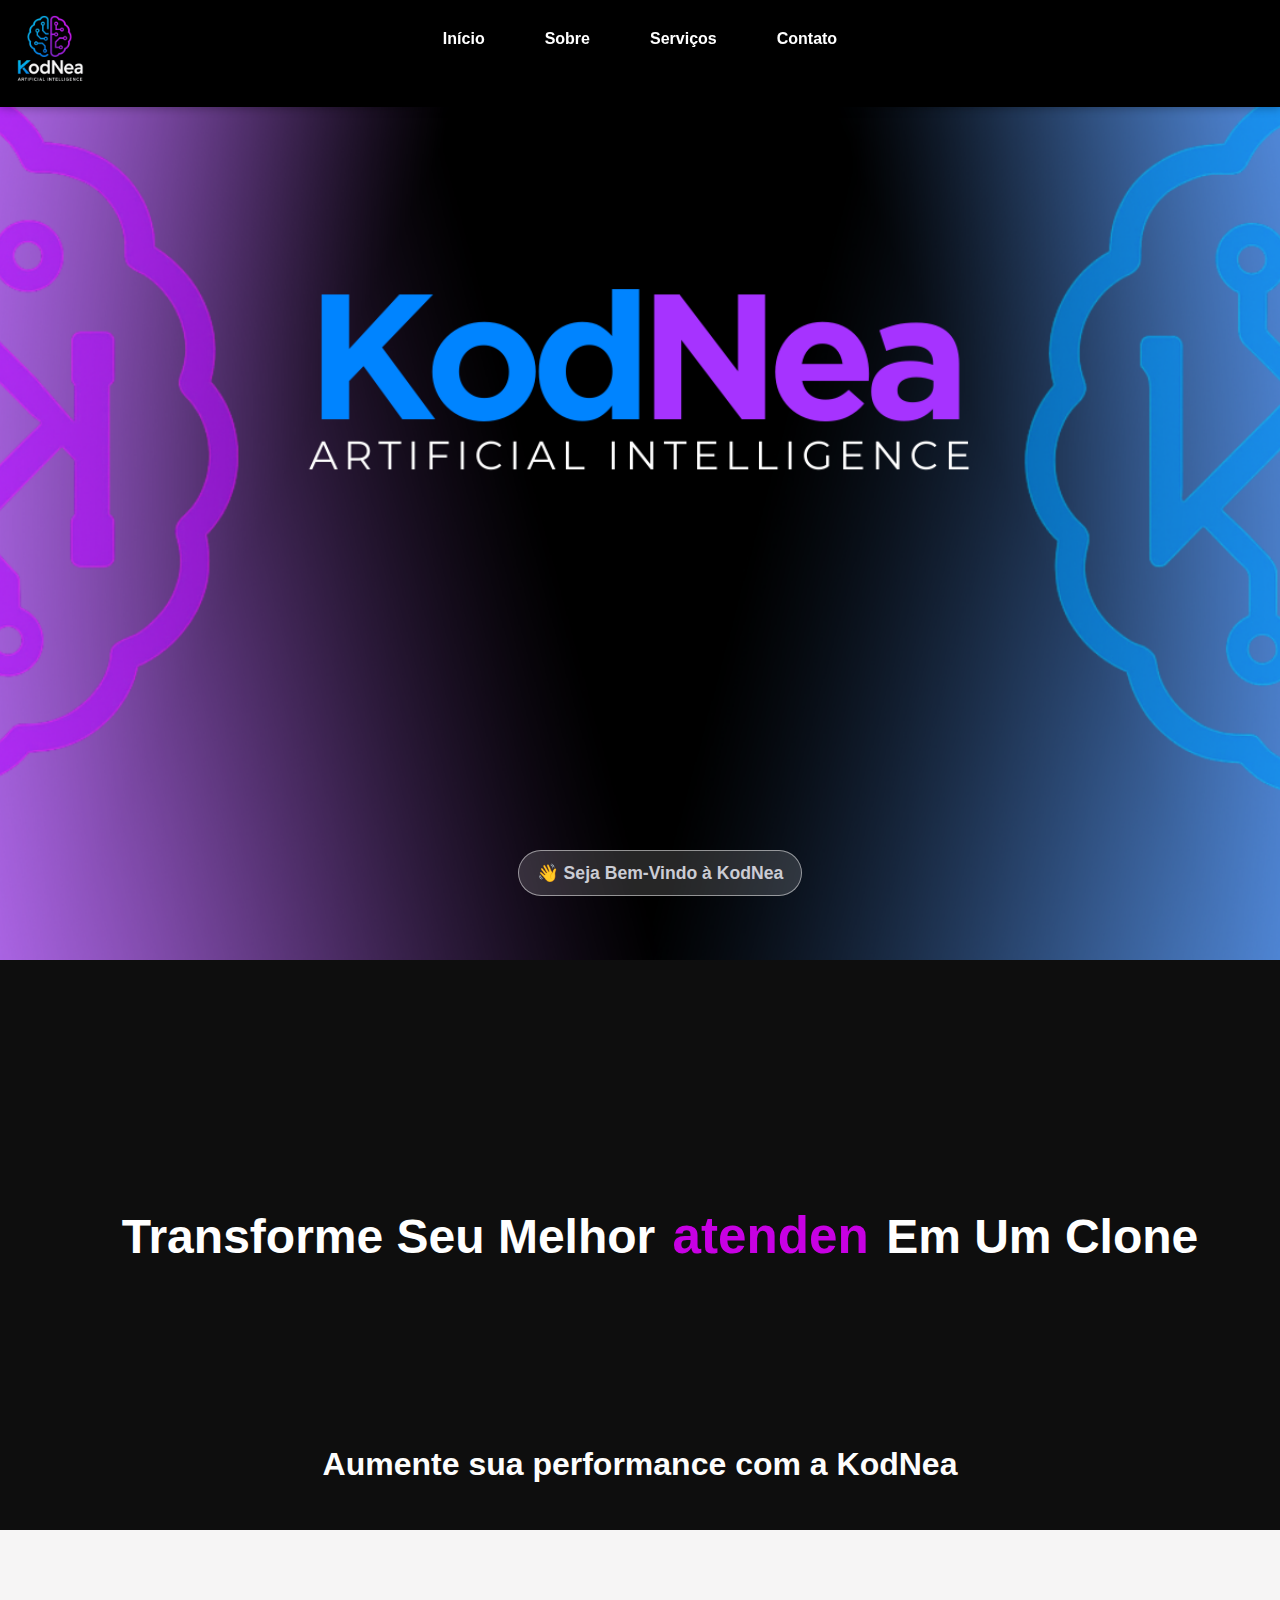
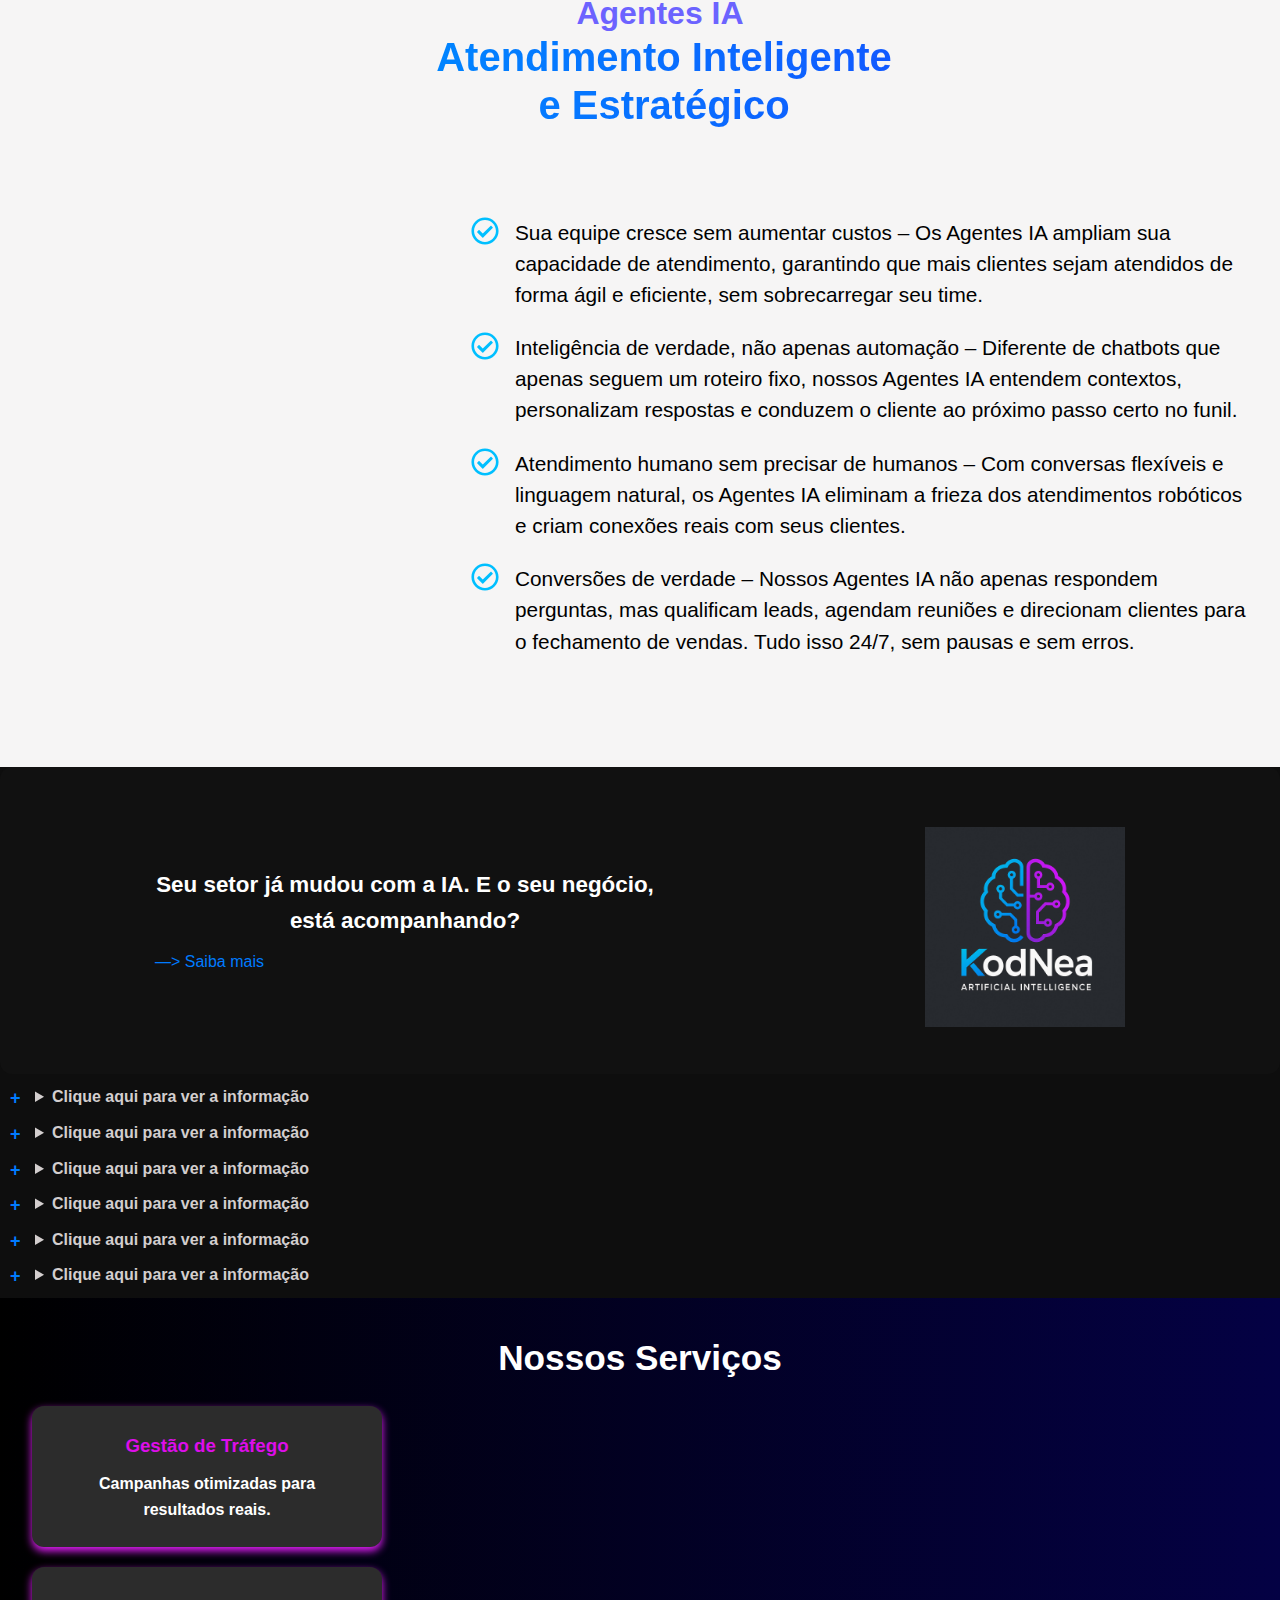
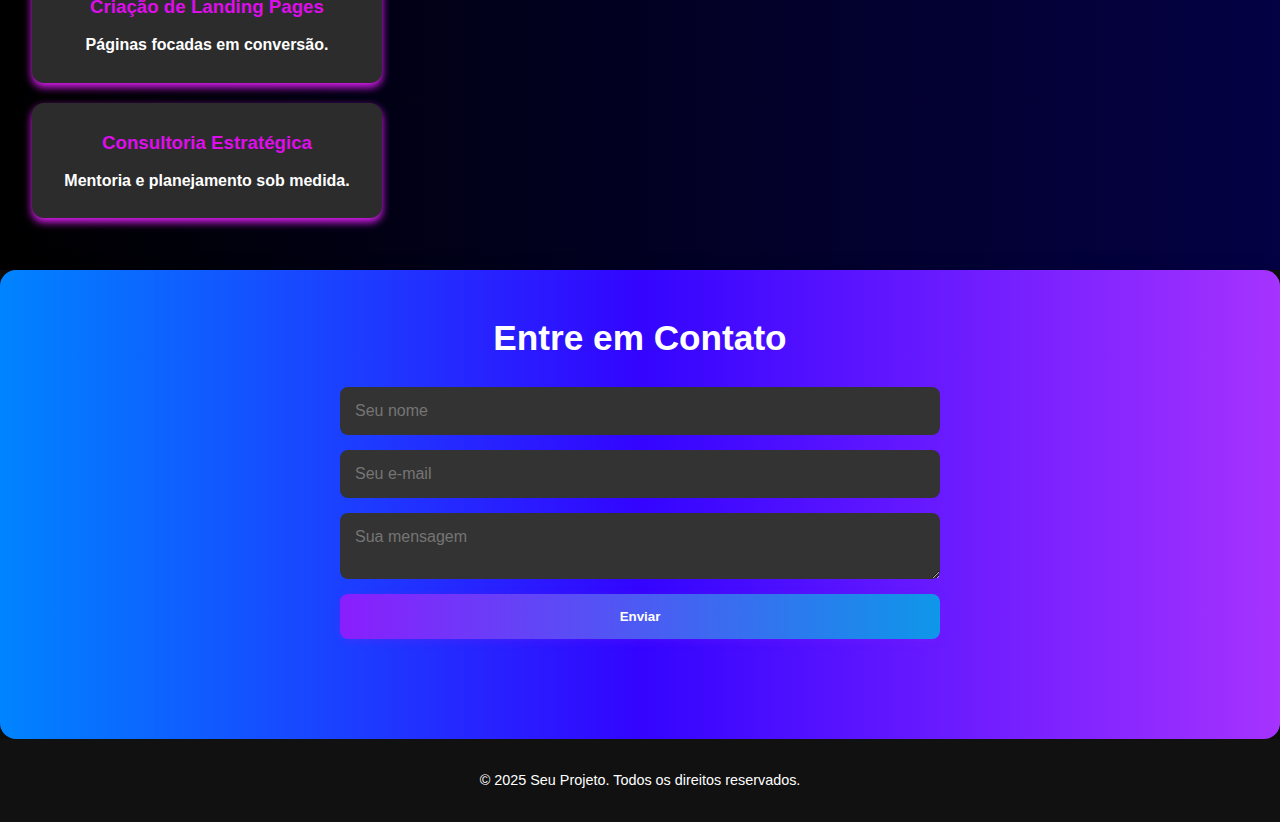
<file: index.html.html>
<!DOCTYPE html>
<html lang="pt-BR">
<head>
  <meta charset="UTF-8">
  <meta name="viewport" content="width=device-width, initial-scale=1.0">
  <title>KodNea</title>
  <link rel="stylesheet" href="stilo.css">
</head>
<body>

  <!-- Cabeçalho com menu -->
    <header>
    <div class="logo">
      <img src="logosemfundo.png.png" alt="Logo KodNea">
    </div>
    <div class="menu-central">
      <nav>
        <ul>
          <li><a href="#home">Início</a></li>
          <li><a href="#sobre">Sobre</a></li>
          <li><a href="#servicos">Serviços</a></li>
          <li><a href="#contato">Contato</a></li>
        </ul>
      </nav>
    </div>
  </header>

 

  <!-- Hero section -->
  <section id="home" class="hero">

<div class="elementor-widget-container">
  <h2 class="elementor-heading-title elementor-size-default">👋 Seja Bem-Vindo à KodNea</h2>
</div>
 </section>

<!-- Bloco animado separado da hero -->
 <div class="e-con-inner">
<div class="elementor-element elementor-element-941e090 elementor-widget__width-initial premium-atext__switch elementor-widget elementor-widget-premium-addon-fancy-text">
  <div class="elementor-widget-container">
    <div class="premium-atext__wrapper premium-atext__typing">
      <h3 class="premium-atext__headline">
        <span class="premium-prefix-text">
          <span>Transforme Seu Melhor </span>
        </span>
        <span class="premium-atext__text"></span>
        <span class="premium-suffix-text">
          <span>Em Um Clone </span>
        </span>
      </h3>
    </div>
  </div>
</div> 

<div class="premium-atext__wrapper premium-atext__typing bloco-performance">
  <div class="premium-atext__text">
    <h2 class="premium-atext__text">Aumente sua performance com a KodNea</h2>
  </div>
</div>
  
</body>
    </section>

    <div class="elementor-element elementor-element-383cf1b e-con-full e-flex e-con e-child" data-id="383cf1b" data-element_type="container">
				<div class="elementor-element elementor-element-e4a11ce elementor-widget__width-initial elementor-widget elementor-widget-jkit_animated_text" data-id="e4a11ce" data-element_type="widget" data-widget_type="jkit_animated_text.default">
				<div class="elementor-widget-container">
					<div class="jeg-elementor-kit jkit-animated-text jeg_module_113_3_6824c1df25641" data-style="none"><p class="animated-text"><span class="normal-text style-color">Agentes IA <br></span><span class="dynamic-wrapper style-gradient"><span class="dynamic-text">Atendimento Inteligente<br>  e Estratégico<br></span></span><span class="normal-text style-color"></span></p></div>				
				 </div>
				 </div>
          <!-- Seção sobre -->
         <div class="elementor-element elementor-element-839c8dc e-con-full e-flex e-con e-child" data-id="839c8dc" data-element_type="container">
				 <div class="elementor-element elementor-element-85ed3fc elementor-icon-list--layout-traditional elementor-list-item-link-full_width elementor-widget elementor-widget-icon-list" data-id="85ed3fc" data-element_type="widget" data-widget_type="icon-list.default">
				 <div class="elementor-widget-container">
							<ul class="elementor-icon-list-items">
							<li class="elementor-icon-list-item">
											<span class="elementor-icon-list-icon">
							<svg aria-hidden="true" class="e-font-icon-svg e-far-check-circle" viewBox="0 0 512 512" xmlns="http://www.w3.org/2000/svg"><path d="M256 8C119.033 8 8 119.033 8 256s111.033 248 248 248 248-111.033 248-248S392.967 8 256 8zm0 48c110.532 0 200 89.451 200 200 0 110.532-89.451 200-200 200-110.532 0-200-89.451-200-200 0-110.532 89.451-200 200-200m140.204 130.267l-22.536-22.718c-4.667-4.705-12.265-4.736-16.97-.068L215.346 303.697l-59.792-60.277c-4.667-4.705-12.265-4.736-16.97-.069l-22.719 22.536c-4.705 4.667-4.736 12.265-.068 16.971l90.781 91.516c4.667 4.705 12.265 4.736 16.97.068l172.589-171.204c4.704-4.668 4.734-12.266.067-16.971z"></path></svg>						</span>
										<span class="elementor-icon-list-text">Sua equipe cresce sem aumentar custos – Os Agentes IA ampliam sua capacidade de atendimento, garantindo que mais clientes sejam atendidos de forma ágil e eficiente, sem sobrecarregar seu time.</span>
									</li>
								<li class="elementor-icon-list-item">
											<span class="elementor-icon-list-icon">
							<svg aria-hidden="true" class="e-font-icon-svg e-far-check-circle" viewBox="0 0 512 512" xmlns="http://www.w3.org/2000/svg"><path d="M256 8C119.033 8 8 119.033 8 256s111.033 248 248 248 248-111.033 248-248S392.967 8 256 8zm0 48c110.532 0 200 89.451 200 200 0 110.532-89.451 200-200 200-110.532 0-200-89.451-200-200 0-110.532 89.451-200 200-200m140.204 130.267l-22.536-22.718c-4.667-4.705-12.265-4.736-16.97-.068L215.346 303.697l-59.792-60.277c-4.667-4.705-12.265-4.736-16.97-.069l-22.719 22.536c-4.705 4.667-4.736 12.265-.068 16.971l90.781 91.516c4.667 4.705 12.265 4.736 16.97.068l172.589-171.204c4.704-4.668 4.734-12.266.067-16.971z"></path></svg>						</span>
										<span class="elementor-icon-list-text"> Inteligência de verdade, não apenas automação – Diferente de chatbots que apenas seguem um roteiro fixo, nossos Agentes IA entendem contextos, personalizam respostas e conduzem o cliente ao próximo passo certo no funil.</span>
									</li>
								<li class="elementor-icon-list-item">
											<span class="elementor-icon-list-icon">
							<svg aria-hidden="true" class="e-font-icon-svg e-far-check-circle" viewBox="0 0 512 512" xmlns="http://www.w3.org/2000/svg"><path d="M256 8C119.033 8 8 119.033 8 256s111.033 248 248 248 248-111.033 248-248S392.967 8 256 8zm0 48c110.532 0 200 89.451 200 200 0 110.532-89.451 200-200 200-110.532 0-200-89.451-200-200 0-110.532 89.451-200 200-200m140.204 130.267l-22.536-22.718c-4.667-4.705-12.265-4.736-16.97-.068L215.346 303.697l-59.792-60.277c-4.667-4.705-12.265-4.736-16.97-.069l-22.719 22.536c-4.705 4.667-4.736 12.265-.068 16.971l90.781 91.516c4.667 4.705 12.265 4.736 16.97.068l172.589-171.204c4.704-4.668 4.734-12.266.067-16.971z"></path></svg>						</span>
										<span class="elementor-icon-list-text">Atendimento humano sem precisar de humanos – Com conversas flexíveis e linguagem natural, os Agentes IA eliminam a frieza dos atendimentos robóticos e criam conexões reais com seus clientes.</span>
									</li>
								<li class="elementor-icon-list-item">
											<span class="elementor-icon-list-icon">
							<svg aria-hidden="true" class="e-font-icon-svg e-far-check-circle" viewBox="0 0 512 512" xmlns="http://www.w3.org/2000/svg"><path d="M256 8C119.033 8 8 119.033 8 256s111.033 248 248 248 248-111.033 248-248S392.967 8 256 8zm0 48c110.532 0 200 89.451 200 200 0 110.532-89.451 200-200 200-110.532 0-200-89.451-200-200 0-110.532 89.451-200 200-200m140.204 130.267l-22.536-22.718c-4.667-4.705-12.265-4.736-16.97-.068L215.346 303.697l-59.792-60.277c-4.667-4.705-12.265-4.736-16.97-.069l-22.719 22.536c-4.705 4.667-4.736 12.265-.068 16.971l90.781 91.516c4.667 4.705 12.265 4.736 16.97.068l172.589-171.204c4.704-4.668 4.734-12.266.067-16.971z"></path></svg>						</span>
										<span class="elementor-icon-list-text">Conversões de verdade – Nossos Agentes IA não apenas respondem perguntas, mas qualificam leads, agendam reuniões e direcionam clientes para o fechamento de vendas. Tudo isso 24/7, sem pausas e sem erros.</span>
									</li>
						</ul>
						</div>
				  </div>
				  </div>
					</div>
			  	  </div>
        </div>  
      </div>
  </section>



  <section class="container-ia">
    <div class="texto">
      <h2>Seu setor já mudou com a IA. E o seu negócio, está acompanhando?</h2>
      <a href="#">—> Saiba mais</a>
    </div>
    <div class="imagem">
      <img src="logo.png.jpeg" alt="logo">
    </div>
  </section>

      <body>

  <details>
    <summary>Clique aqui para ver a informação</summary>
    <p class="typewriter-text">Esta é a informação que aparece logo abaixo quando você clica.</p>
  </details>

  

  <details>
    <summary>Clique aqui para ver a informação</summary>
    <p class="typewriter-text">Esta é a informação que aparece logo abaixo quando você clica.</p>
  </details>
  <details>
   <summary>Clique aqui para ver a informação</summary>
  <p class="typewriter-text">Esta é a informação que aparece logo abaixo quando você clica.</p>
</details>
  <details>
    <summary>Clique aqui para ver a informação</summary>
    <p class="typewriter-text">Esta é a informação que aparece logo abaixo quando você clica.</p>
  </details>
  <details>
    <summary>Clique aqui para ver a informação</summary>
    <p class="typewriter-text">Esta é a informação que aparece logo abaixo quando você clica.</p>
  </details>
  <details>
 <summary>Clique aqui para ver a informação</summary>
  <p class="typewriter-text">Esta é a informação que aparece logo abaixo quando você clica.</p>
</details>
 
  <!-- ...outras seções... -->

<script>



document.querySelectorAll('details').forEach((detalhe, idx, all) => {
  detalhe.addEventListener('toggle', function() {
    if (detalhe.open) {
      all.forEach((other, i) => {
        if (other !== detalhe) other.open = false;
      });
    }
    // Efeito máquina de escrever
    const mensagem = detalhe.querySelector('.typewriter-text');
    if (detalhe.open && mensagem) {
      const textoOriginal = mensagem.getAttribute('data-original') || mensagem.textContent;
      mensagem.setAttribute('data-original', textoOriginal);
      mensagem.textContent = '';
      let i = 0;
      function digitar() {
        if (i <= textoOriginal.length) {
          mensagem.textContent = textoOriginal.substring(0, i);
          i++;
          setTimeout(digitar, 25);
        }
      }
      digitar();
    }
  });
});

// Efeito máquina de escrever para "Quem Somos"
window.addEventListener('DOMContentLoaded', function() {
  const quemSomos = document.getElementById('quem-somos-texto');
  if (quemSomos) {
    const textoOriginal = quemSomos.textContent;
    quemSomos.textContent = '';
    let i = 0;
    function digitar() {
      if (i <= textoOriginal.length) {
        quemSomos.textContent = textoOriginal.substring(0, i);
        i++;
        setTimeout(digitar, 25);
      }
    }
    digitar();
  }
});

 // Efeito máquina de escrever para cada <li> ao aparecer na tela
const observer = new IntersectionObserver((entries, obs) => {
  entries.forEach(entry => {
    if (entry.isIntersecting) {
      const li = entry.target;
      if (!li.dataset.typed) { // Evita repetir o efeito
        const textoOriginal = li.textContent;
        li.textContent = '';
        let i = 0;
        function digitarLi() {
          if (i <= textoOriginal.length) {
            li.textContent = textoOriginal.substring(0, i);
            i++;
            setTimeout(digitarLi, 15);
          } else {
            li.dataset.typed = "true";
          }
        }
        digitarLi();
      }
      obs.unobserve(li); // Para de observar depois do efeito
    }
  });
}, { threshold: 0.2 }); // 20% do li visível já ativa

document.querySelectorAll('.typewriter-li').forEach(li => {
  observer.observe(li);
});



// Lista de palavras para o efeito
const palavras = ["atendente", "sdr", "vendedor"];
const textoElemento = document.querySelector('.premium-atext__text');
let palavraAtual = 0;
let letraAtual = 0;
let apagando = false;

function digitar() {
  if (!textoElemento) return; 
  const palavra = palavras[palavraAtual];
  if (!apagando) {
    textoElemento.textContent = palavra.substring(0, letraAtual + 1);
    letraAtual++;
    if (letraAtual === palavra.length) {
      apagando = true;
      setTimeout(digitar, 1200); // Pausa antes de apagar
      return;
    }
  } else {
    textoElemento.textContent = palavra.substring(0, letraAtual - 1);
    letraAtual--;
    if (letraAtual === 0) {
      apagando = false;
      palavraAtual = (palavraAtual + 1) % palavras.length;
    }
  }
  setTimeout(digitar, apagando ? 60 : 120);
}
digitar();

</script>
</body>

    </div>
  </section>

  <!-- Seção de serviços -->
  <section id="servicos" class="servicos">
    <div class="container">
      <h2>Nossos Serviços</h2>
      <div class="servico-box">
        <h3>Gestão de Tráfego</h3>
        <p>Campanhas otimizadas para resultados reais.</p>
      </div>
      <div class="servico-box">
        <h3>Criação de Landing Pages</h3>
        <p>Páginas focadas em conversão.</p>
      </div>
      <div class="servico-box">
        <h3>Consultoria Estratégica</h3>
        <p>Mentoria e planejamento sob medida.</p>
      </div>
    </div>
  </section>

  <!-- Seção de contato -->
  <section id="contato" class="contato">
    <div class="container">
      <h2>Entre em Contato</h2>
      <form>
        <input type="text" placeholder="Seu nome" required>
        <input type="email" placeholder="Seu e-mail" required>
        <textarea placeholder="Sua mensagem" required></textarea>
        <button type="submit">Enviar</button>
      </form>
    </div>
  </section>



  <!-- Rodapé -->
  <footer>
    <p>&copy; 2025 Seu Projeto. Todos os direitos reservados.</p>
  </footer>

</body>
</html>
</file>
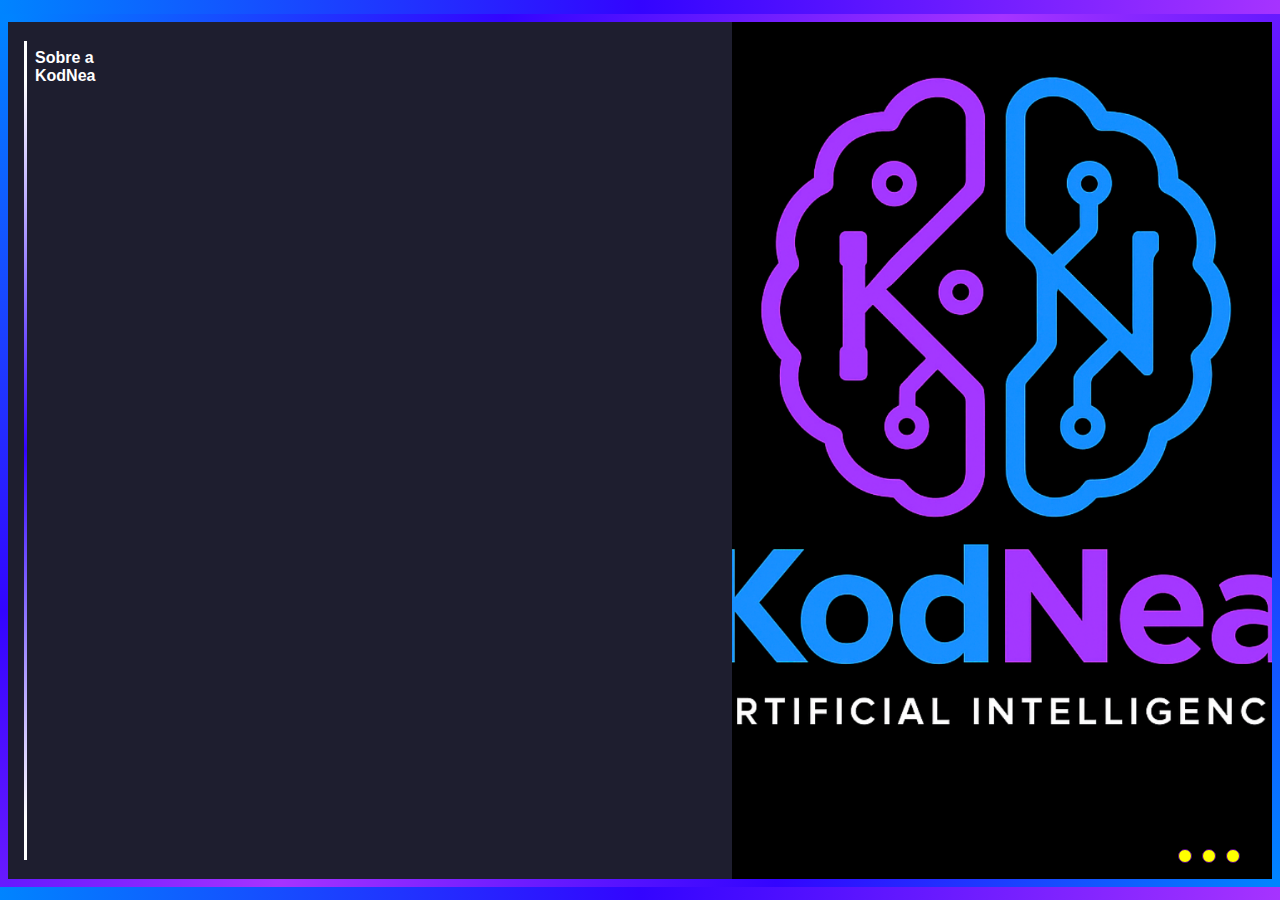
<file: Sobre - Copia.html>
<!DOCTYPE html>
<html lang="pt-br">
<head>
  <meta charset="UTF-8" />
  <meta name="viewport" content="width=device-width, initial-scale=1.0" />
  <title>Sobre Nós | KodNea</title>
  <style>
    * {
      margin: 0;
      padding: 0;
      box-sizing: border-box;
    }

    body {
      font-family: "Martel Sans", sans-serif;
      background: linear-gradient(to right, #0084FF, #3304FF, #A633FF);
      color: #0e390e;
      min-height: 100vh;
      display: flex;
      align-items: center;
      justify-content: center;
      padding: 0;
    }

    .wrap {
      display: flex;
      flex-wrap: nowrap;
      justify-content: space-between;
      width: 150vmin;
      height: 97vmin;
      border: 8px solid;
      border-image: linear-gradient(
        -50deg,
        #0084ff,
        #3304ff,
        #a633ff,
        #3304ff,
        #0084ff
      ) 1;
      transition: 0.3s ease-in-out;
      position: relative;
      overflow: hidden;
    }

    .overlay {
      position: relative;
      display: flex;
      width: 100%;
      height: 100%;
      padding: 1rem;
      background: #1e1e2f;
      transition: 0.4s ease-in-out;
      z-index: 1;
    }

    .overlay-content {
      display: flex;
      flex-direction: column;
      justify-content: space-between;
      width: 15vmin;
      height: 100%;
      padding: 0.5rem;
      border: 3px solid;
      border-image: linear-gradient(to bottom, #fff 5%, #3304ff 50%, #fff 95%) 0 0 0 100%;
      transition: 0.3s ease-in-out 0.2s;
      z-index: 1;
      color: white;
    }

    .overlay-content h1 {
      font-size: 1rem;
      color: white;
    }

    .image-content {
      position: absolute;
      top: 0;
      right: 0;
      width: 60vmin;
      height: 100%;
      background-image: url("logo-principal.png");
      background-size: cover;
      background-position: center;
      transition: 0.3s ease-in-out;
    }

    .dots {
      position: absolute;
      bottom: 1rem;
      right: 2rem;
      display: flex;
      gap: 10px;
    }

    .dot {
      width: 14px;
      height: 14px;
      background: yellow;
      border: 1px solid indigo;
      border-radius: 50%;
    }

    .text {
      position: absolute;
      top: 0;
      right: 0;
      width: 60vmin;
      height: 100%;
      padding: 3vmin 4vmin;
      background: #fff;
      box-shadow: inset 1px 1px 15px rgba(0, 0, 0, 0.4);
      overflow-y: auto;
    }

    .inset {
      max-width: 50%;
      margin: 0.25em 1em 1em 0;
      border-radius: 0.25em;
      float: left;
    }

    .wrap:hover .overlay {
      transform: translateX(-60vmin);
    }

    .wrap:hover .image-content {
      width: 30vmin;
    }

    .wrap:hover .overlay-content {
      border: none;
      transition-delay: 0.2s;
      transform: translateX(60vmin);
    }

    .wrap:hover .dots .dot {
      background: white;
    }

    .btn-voltar {
      margin-top: 1rem;
      display: inline-block;
      background-color: #fff;
      color: #3304FF;
      padding: 10px 24px;
      border-radius: 30px;
      text-decoration: none;
      font-weight: bold;
      border: 2px solid #3304FF;
      transition: 0.3s ease;
    }

    .btn-voltar:hover {
      background-color: #3304FF;
      color: #fff;
    }

    p {
      font-size: 1rem;
      line-height: 1.6;
      color: #000000;
      margin-bottom: 1rem;
    }

    p2 {
      font-size: 1.5rem;
      line-height: 1.6;
      color: #ffffff;
      margin-bottom: 1rem;
    }
     .overlay-content p2 {
      font-size: 0.5rem;
      color: white;
    }
    

  </style>
</head>
<body>

  <div class="wrap animate pop">
    <div class="overlay">
      <div class="overlay-content animate slide-left delay-2">
        <h1 class="animate slide-left pop delay-4">Sobre a KodNea</h1>
        <p2 class="animate slide-left pop delay-5"></p2>
      </div>
      <div class="image-content animate slide delay-5"></div>
      <div class="dots animate">
        <div class="dot animate slide-up delay-6"></div>
        <div class="dot animate slide-up delay-7"></div>
        <div class="dot animate slide-up delay-8"></div>
      </div>
    </div>

    <div class="text">
      <p><img class="inset" src="logo-principal.png" alt="Logo da KodNea" />
        Na KodNea, acreditamos que a inteligência artificial pode transformar a forma como as empresas vendem, atendem e principalmente se relacionam com seus clientes.
      </p>

      <p>
        Nossa missão é ajudar negócios a escalar resultados comerciais replicando o desempenho dos seus melhores profissionais — Atendentes, SDRs e Vendedores — por meio de soluções inteligentes, ágeis e acessíveis.
      </p>

      <p>
        Unimos tecnologia de ponta com uma visão prática de vendas para automatizar processos, qualificar leads, personalizar atendimentos e aumentar a conversão sem depender do fator sorte ou talento isolado.
      </p>

      <p>
        Somos mais do que uma empresa de tecnologia: somos parceiros na construção do futuro comercial das organizações que querem crescer com inteligência e eficiência.
      </p>

      <a href="index.html" class="btn-voltar">← Voltar ao Início</a>
    </div>
  </div>

</body>
</html>
</file>
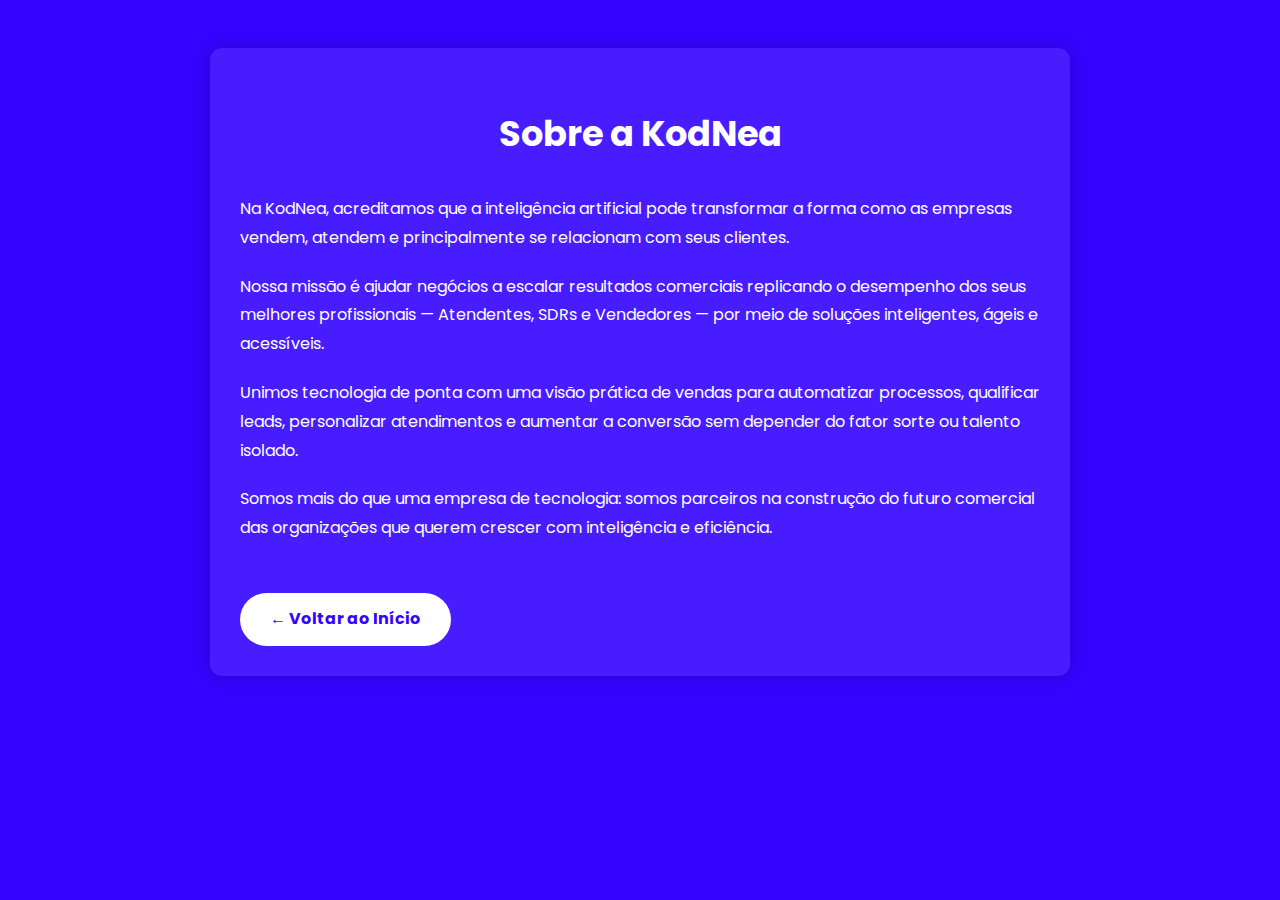
<file: sobre.html>
<!DOCTYPE html>
<html lang="pt-br">
<head>
  <meta charset="UTF-8" />
  <meta name="viewport" content="width=device-width, initial-scale=1.0" />
  <title>Sobre a KodNea</title>
  <link href="https://fonts.googleapis.com/css2?family=Poppins:wght@400;600&display=swap" rel="stylesheet">
  <style>
    body {
      font-family: 'Poppins', sans-serif;
      background-color: #3304FF; /* Roxo sólido */
      color: #fff;
      padding: 40px 20px;
      line-height: 1.8;
    }
    .container {
      max-width: 800px;
      margin: 0 auto;
      background-color: rgba(255,255,255,0.1);
      padding: 30px;
      border-radius: 12px;
      box-shadow: 0 0 20px rgba(0,0,0,0.2);
    }
    h1 {
      text-align: center;
      margin-bottom: 30px;
      font-size: 2.2rem;
    }
    p {
      margin-bottom: 20px;
    }
    a.btn-voltar {
      display: inline-block;
      margin-top: 30px;
      padding: 12px 30px;
      background: #fff;
      color: #3304FF;
      border-radius: 30px;
      text-decoration: none;
      font-weight: bold;
    }
  </style>
</head>
<body>
  <div class="container">
    <h1>Sobre a KodNea</h1>
    <p>Na KodNea, acreditamos que a inteligência artificial pode transformar a forma como as empresas vendem, atendem e principalmente se relacionam com seus clientes.</p>
    <p>Nossa missão é ajudar negócios a escalar resultados comerciais replicando o desempenho dos seus melhores profissionais — Atendentes, SDRs e Vendedores — por meio de soluções inteligentes, ágeis e acessíveis.</p>
    <p>Unimos tecnologia de ponta com uma visão prática de vendas para automatizar processos, qualificar leads, personalizar atendimentos e aumentar a conversão sem depender do fator sorte ou talento isolado.</p>
    <p>Somos mais do que uma empresa de tecnologia: somos parceiros na construção do futuro comercial das organizações que querem crescer com inteligência e eficiência.</p>
    <a href="index.html" class="btn-voltar">← Voltar ao Início</a>
  </div>
</body>
</html>
</file>
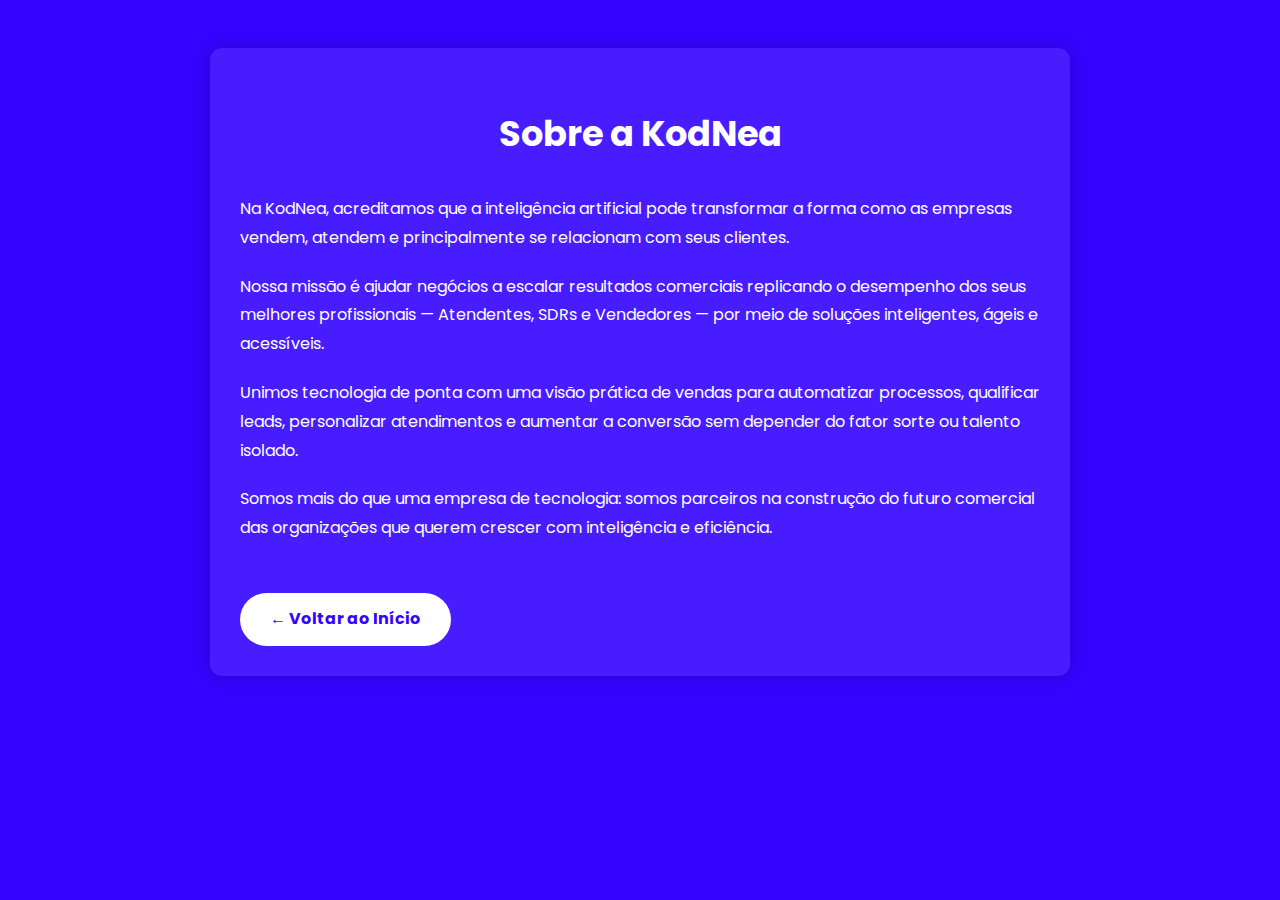
<file: SiteKODNEA/sobre.html>
<!DOCTYPE html>
<html lang="pt-br">
<head>
  <meta charset="UTF-8" />
  <meta name="viewport" content="width=device-width, initial-scale=1.0" />
  <title>Sobre a KodNea</title>
  <link href="https://fonts.googleapis.com/css2?family=Poppins:wght@400;600&display=swap" rel="stylesheet">
  <style>
    body {
      font-family: 'Poppins', sans-serif;
      background-color: #3304FF;
      color: #fff;
      padding: 40px 20px;
      line-height: 1.8;
    }
    .container {
      max-width: 800px;
      margin: 0 auto;
      background-color: rgba(255,255,255,0.1);
      padding: 30px;
      border-radius: 12px;
      box-shadow: 0 0 20px rgba(0,0,0,0.2);
    }
    h1 {
      text-align: center;
      margin-bottom: 30px;
      font-size: 2.2rem;
    }
    p {
      margin-bottom: 20px;
    }
    a.btn-voltar {
      display: inline-block;
      margin-top: 30px;
      padding: 12px 30px;
      background: #fff;
      color: #3304FF;
      border-radius: 30px;
      text-decoration: none;
      font-weight: bold;
    }
  </style>
</head>
<body>
  <div class="container">
    <h1>Sobre a KodNea</h1>
    <p>Na KodNea, acreditamos que a inteligência artificial pode transformar a forma como as empresas vendem, atendem e principalmente se relacionam com seus clientes.</p>
    <p>Nossa missão é ajudar negócios a escalar resultados comerciais replicando o desempenho dos seus melhores profissionais — Atendentes, SDRs e Vendedores — por meio de soluções inteligentes, ágeis e acessíveis.</p>
    <p>Unimos tecnologia de ponta com uma visão prática de vendas para automatizar processos, qualificar leads, personalizar atendimentos e aumentar a conversão sem depender do fator sorte ou talento isolado.</p>
    <p>Somos mais do que uma empresa de tecnologia: somos parceiros na construção do futuro comercial das organizações que querem crescer com inteligência e eficiência.</p>
    <a href="index.html" class="btn-voltar">← Voltar ao Início</a>
  </div>
</body>
</html>
</file>
<file: stilo.css>
html, body {
  width: 100%;
  overflow-x: hidden;
}

/* Reset básico */
* {
  margin: 0;
  padding: 0;
  box-sizing: border-box;
  font-family: 'Segoe UI', Tahoma, Geneva, Verdana, sans-serif;
}

body {
  background-color: #0e0e0e;
  color: #fff;
  line-height: 1.6;
  padding-top: 0; /* Espaço para o header fixo, ajuste se necessário */
}

/* Cabeçalho fixo */
header {
  display: flex; /* Para o .header-container se comportar corretamente */
  /* align-items: center; -- Removido, será no .header-container */
  /* justify-content: flex-start; -- Removido, será no .header-container */
  /* padding: 0 32px; -- Removido, será no .header-container */
  background-color: #000;
  position: fixed;
  top: 0;
  left: 0;
  width: 100%;
  z-index: 1000;
  box-shadow: 0 2px 8px #00000040;
  transition: top 0.4s;
  /* A altura do header pode ser definida aqui ou ser automática baseada no conteúdo */
}

.header-container {
  display: flex;
  align-items: center; /* Alinha verticalmente logo e menu */
  justify-content: space-between; /* Logo à esquerda, menu à direita (ou espaço para ele) */
  width: 100%;
  max-width: 1280px;
  margin: 0 auto;
  height: 100%;
  padding: 0 15px; /* Padding lateral */
}

.logo {
  margin-right: 50px; /* Restaura a margem para separar do menu, se necessário */
  /* margin-bottom: 0; -- Removido, não é mais necessário */
}

.logo img {
  height: 99px; /* Ajuste o tamanho conforme desejar */
}


.menu-central {
    position: absolute; /* Restaurado para centralização precisa */
    left: 50%; /* Restaurado */
    transform: translateX(-50%); /* Restaurado */
    margin: 0;
    backdrop-filter: blur(10px);
    padding: 1rem;
    width: 28%; /* Restaurado para o valor anterior, ajuste se necessário */
    border-radius: 30px;
    /* border: 1px solid rgba(255, 255, 255, 0.5); */
    box-shadow: 0 6px 6px rgba(0, 0, 0, 0.5);
    display: flex;
    align-items: center;
    background: rgba(0, 0, 0, 0.7);
    justify-content: center; /* Para centralizar os itens <ul> dentro dele */
}

.menu-central ul {
  list-style: none;
  padding: 0;
  margin: 0;
  display: flex;
  gap: 20px; /* Espaçamento entre os itens do menu */
}



nav ul {
  list-style: none;
  display: flex;
  gap: 25px;
  justify-content: center;
  align-items: center;
}


nav a {
  color: #fff;
  text-decoration: none;
  font-weight: 500;
  transition: color 0.3s ease;
}

nav a:hover {
  color: #00bfff;
}
.menu-central ul li a {
  position: relative;
  display: inline-block;
  padding: 10px 20px;
  color: #ffffff;
  text-decoration: none;
  font-weight: bold;
  transition: color 0.3s ease;
}

.menu-central ul li a::before,
.menu-central ul li a::after {
  content: "";
  position: absolute;
  width: 0%;
  height: 2px;
  background: linear-gradient(90deg, #0084FF, #A633FF); /* Degradê nas faixinhas */
  transition: 0.4s ease;
}

.menu-central ul li a::before {
  top: 0;
  left: 0;
}

.menu-central ul li a::after {
  bottom: 0;
  right: 0;
}

.menu-central ul li a:hover::before,
.menu-central ul li a:hover::after {
  width: 100%;
}


/* tela principal */
.hero {
    height: 960px;
    background: url(capa-de-fundo-inicio.png) no-repeat center center, linear-gradient(90deg, rgba(0, 132, 255, 0.7), rgba(51, 4, 255, 0.7), rgba(166, 51, 255, 0.7));
    background-size: cover, cover;
    display: flex
;
    flex-direction: column-reverse;
    align-items: center;
    justify-content: flex-start;
    padding-top: 60px;
    text-align: center;
    width: 100%;
    position: relative;
}

.hero-content {
  background-color: rgb(0, 0, 0);
  padding: 80px;
  border: 40px;
  border-radius: 0,5px;
  align-items: center;
  text-align: center;
  margin-top: 47%; /* Espaço para o header fixo */
  
}

.hero h1 {
  font-size: 2.8rem;
  margin-bottom: 20px;
}

.hero p {
  font-size: 1.2rem;
  margin-bottom: 20px;
}

.btn {
  background-color: #00bfff;
  color: #000;
  padding: 12px 30px;
  border-radius: 20px;
  margin-top: 30px;
  text-decoration: none;
  font-weight: bold;
  transition: background-color 0.3s;
}

.btn:hover {
  background-color: #0095cc;
}

.img-lateral {
  width: 300px; /* você pode ajustar o tamanho */
  position: absolute;
  top: 50%;
  transform: translateY(-50%);
  width: 180px; /* você pode ajustar o tamanho */
  z-index: 1;
  opacity: 0.9;
}

.img-lateral.esquerda {
  left: 0;
  margin-left: 20px;
}

.img-lateral.direita {
  right: 0;
  margin-right: 20px;
}

.hero-content {
  z-index: 2;
  position: relative;
  color: white;
}

/* Container padrão */
.container {
  max-width: 100%;
  margin: 0px auto; /* Espaço para o header fixo */
  padding: 0px;
}

.sobre {
 margin-top: 0px;
}
/* Seções */
section h2 {
  font-size: 2.2rem;
  margin-bottom: 20px;
  text-align: center;
}

.sobre p {
  text-align: center;
  font-size: 1.1rem;
  max-width: 800px;
  margin: 0 auto;
}

.servicos {
  background: linear-gradient(90deg, #000000, #040144);; /* Exemplo de fundo diferente */
  color: #fff;
  padding: 2rem;
  overflow-y: auto; /* Permite scroll se o conteúdo for maior que a tela */
}


/*box-nova*/

.servico-novo {
  background-color: #2c2c2c;
  padding: 25px;
  margin: 20px 0;
  border-radius: 12px;
  box-shadow: 0 4px 8px #0e97e9;
  text-align: center;
  font-weight: 600;
  overflow: hidden;
}

.servico-novo::before {
  content: "";
  display: block;
  width: 80%;
  height: 5px;
  margin: 0 auto;
  background: #8a1efd;
  border-radius: 8px;
  box-shadow: 0 2px 8px 0 #8a1efd80;
  position: absolute;
  top: 0;
  left: 10%;
  /* Ajuste a cor e sombra conforme desejar */
}

.servico-novo h3 {
  color: #0e97e9;
  margin-bottom: 10px;
}

/*servico-box*/
.servico-box {
    background-color: #2c2c2c;
    padding: 25px;
    margin: 20px 0;
    border-radius: 12px;
    box-shadow: 0 4px 8px #e61ffc;
    text-align: center;
    font-weight: 600;
    overflow: hidden;
}

.servico-box::before {
  content: "";
  display: block;
  width: 80%;
  height: 5px;
  margin: 0 auto;
  background: #0084ff;
  border-radius: 8px;
  box-shadow: 0 4px 8px #007bff;
  position: absolute;
  top: 0;
  left: 10%;
  /* Ajuste a cor e sombra conforme desejar */
}

.servico-box h3 {
    color: #dd0ee9;
    margin-bottom: 10px;
}
.servico-novo:hover,
.servico-box:hover {
  transform: translateY(-10px);
  box-shadow: 0 8px 32px 0 #8a1efd80, 0 0 0 4px #8a1efd60;
  transition: transform 0.3s cubic-bezier(.4,2,.6,1), box-shadow 0.3s;
  cursor: pointer;
}

.servico-novo,
.servico-box {
  transition: transform 0.3s cubic-bezier(.4,2,.6,1), box-shadow 0.3s;
}

/* Formulário de contato */
.contato form {
  display: flex;
  flex-direction: column;
  gap: 15px;
  max-width: 600px;
  margin: 0 auto;
}

.contato input,
.contato textarea {
  padding: 15px;
  border: none;
  border-radius: 8px;
  background-color: #333;
  color: #fff;
  font-size: 1rem;
}

.contato button {
  padding: 15px;
  border: none;
  border-radius: 8px;
  background-color: #00bfff;
  color: #000;
  font-weight: bold;
  cursor: pointer;
  transition: background-color 0.3s ease;
}

.contato button:hover {
  background-color: #0095cc;
}

/* Botão do formulário de contato */
#contato button[type="submit"] {
  background: linear-gradient(90deg, #8a1efd 0%, #0e97e9 100%);
  color: #fff;
  border: none;
  border-radius: 8px;
  padding: 15px;
  font-weight: bold;
  cursor: pointer;
  box-shadow: 0 2px 8px #8a1efd40;
  transition: transform 0.2s, box-shadow 0.3s;
}

#contato button[type="submit"]:hover {
  transform: translateY(-8px);
  box-shadow: 0 8px 24px #8a1efd80;
}


/* Rodapé */
footer {
  text-align: center;
  padding: 30px;
  background-color: #111;
  font-size: 0.9rem;
}
/*cheking*/

.check-list-container {
  display: flex;
  justify-content: flex-start;
}

.check-list{
  max-width: 10%;
}

.sobre p {
 margin-bottom: 29px;
}
.check-list {
  max-width: 60%;
  min-width: 300px;
  list-style: none;
  padding-left: 20px;
}

.check-list li {
  margin-bottom: 24px;
  line-height: 1.5em;
  font-size: 1em;
  position: relative;
  padding-left: 25px;
}

.check-list li::before {
  content: "✔";
  color: #007bff;
  position: absolute;
  left: 0;
  top: 0;
}
/* container com a logo */
.container-ia {
  bottom: 20px;   /* Distância do rodapé */
  right: 200px;    /* Distância da lateral direita */
  display: flex;
  align-items: center;
  justify-content: space-around;
  flex-wrap: wrap;
  background-color: rgb(17, 17, 17);
  padding: 40px 20px;
   padding: 40px 20px;
  border-radius: 12px;
  z-index: 2000;
  display: flex;
  align-items: center;
  justify-content: space-around;
  flex-wrap: wrap;

}

.container-ia .texto {
  max-width: 500px;
  text-align: left;
}

.container-ia .texto h2 {
  font-size: 1.4em;
  margin-bottom: 10px;
}

.container-ia .texto a {
  color: #007bff;
  text-decoration: none;
  font-size: 1em;
}

.container-ia .imagem img {
  max-width: 200px;
  height: auto;
  margin-top: 20px;
}
/*expandido*/
details {
  margin-top: 20px;
  font-family: Arial, sans-serif;
  width: 300px;
  margin: 10px 10px;
}

summary {
  cursor: pointer;
  color: #d3cece;
  font-weight: bold;
  padding-left: 25px;
  position: relative;
}

summary::before {
  content: "+";
  position: absolute;
  left: 0;
  top: 0;
  font-size: 18px;
  color: #007bff;
  transition: transform 0.3s;
}

/*elementor bem vindo*/

.elementor-heading-title {
  font-size: 1.1rem;
  font-weight: 700;
  border: 2px solid #32373c;
  border-radius: 50px;
  padding: 8px 18px;
  display: inline-block;
  background: rgba(255, 255, 255, 0.15);
  color: #cbccd4; /* <-- Troque para a cor desejada do texto*/
  margin: 98PX;
  border: 1px solid rgba(255, 255, 255, 0.5);
  margin-bottom: 32px;
}

.premium-atext__headline {
  font-size: 3.0rem;
  font-weight: 600;
  color: #fff;
  text-align: center;
  margin-top: 12px;
  margin-bottom: 90px;
}
.premium-atext__text {
  color: #c700e3;
  font-weight: bold;
  font-size: 3.2rem;
  margin: 0 4px;
}

.elementor-element-941e090 {
    margin-top: 191px; /* Ajuste o valor conforme desejar */}

.bloco-performance {
  margin-top: 40px;
  margin-bottom: 40px;
  text-align: center;
}

.bloco-performance .premium-atext__text {
  font-size: 2rem;
  color: #fdfdfd;
  font-weight: bold;
}

/* Bloco de lista de benefícios IA */
.elementor-element-839c8dc {
  margin-left: auto;
  margin-right: 15px;
  max-width: 890px; /* ou o valor que preferir */

  border-radius: 18px;
  padding: 24px 16px;}

   
  .elementor-element-7cff011 {
    margin-left: auto;
    margin-right: 0;
    max-width: 500px; /* Ajuste conforme o tamanho desejado */
    /* Outras propriedades visuais, se quiser */
  }

.elementor-icon-list-items {
  list-style: none;
  padding: 0;
  margin: 0;
}

.elementor-icon-list-item {
  display: flex;
  align-items: flex-start;
  margin-bottom: 22px;
  font-size: 1.1rem;
  color: #e0e0e0;
}

.elementor-icon-list-icon {
  margin-right: 16px;
  flex-shrink: 0;
}

.elementor-icon-list-icon svg {
  width: 28px;
  height: 28px;
  fill: #00bfff;
  display: block;
}

.elementor-icon-list-text {
  line-height: 1.5;
  color: #e0e0e0;
}

/* Responsivo para celular */
@media (max-width: 600px) {
  .elementor-element-839c8dc {
    padding: 16px 6vw;
    max-width: 98vw;
  }
  .elementor-icon-list-item {
    font-size: 1rem;
  }
  .elementor-icon-list-icon svg {
    width: 22px;
    height: 22px;
  }
}

@media (max-width: 900px) {
  .container, .hero-content {
    padding: 30px 10px;
  }
  .hero {
    height: 400px;
    padding-top: 30px;
  }
  .premium-atext__headline,
  .premium-atext__text {
    font-size: 2rem;
  }
  .elementor-heading-title {
    font-size: 1rem;
    padding: 6px 10px;
  }
}

@media (max-width: 600px) {
  header {
    flex-direction: column;
    padding: 1px 10px;
  }
  .logo img {
    height: 50px;
  }
  .menu-central {
    width: 90%;
    padding: 0.5rem;
  }
  .hero {
    height: 250px;
    padding-top: 20px;
    background-size: cover;
  }
  .premium-atext__headline,
  .premium-atext__text {
    font-size: 1.2rem;
  }
  .elementor-heading-title {
    font-size: 0.9rem;
    padding: 4px 6px;
  }
  .container-ia {
    flex-direction: column;
    padding: 20px 5px;
  }
}

/* Adicione este CSS ao seu arquivo de estilos ou dentro de uma tag <style> */

.elementor-element-383cf1b {
  justify-content: center;
  align-items: center;
  padding: 32px 0;
  background: #F6F5F5; /* cor de fundo suave, altere se quiser */
}

.jeg-elementor-kit.jkit-animated-text {
  text-align: center;
}

.animated-text {
  font-size: 2rem;
  font-weight: 700;
  background: transparent; /* cor de fundo suave, altere se quiser */
  margin: 0;
  line-height: 1.2;
}

.normal-text.style-color {
  color: #6c63ff; /* cor destaque para "Agentes IA" */
}

.dynamic-wrapper.style-gradient .dynamic-text {
  background: linear-gradient(90deg, #6c63ff 0%, #00c9a7 100%);
  -webkit-background-clip: text;
  -webkit-text-fill-color: transparent;
  background-clip: text;
  font-weight: 700;
  margin-left: 8px;

}

@media (max-width: 768px) {
  .animated-text {
    font-size: 1.2rem;
  }
  .elementor-element-383cf1b {
    padding: 16px 0;
    background: #0c0c0c00;
  }
}

/* stilo.css */

.elementor-widget-container {
  display: flex;
  justify-content: center;
  align-items: center;
  padding: 32px 0;
  margin-left: 40px;
  background: #00000000; /* cor de fundo suave, altere se quiser */
}

.agente-estrategico-container {
  display: flex;
  flex-direction: column;
  align-items: center;
  gap: 6px;
  text-align: center;
  margin: 50%;
  padding: 20px;
}
.elementor-icon-list-item {
  margin-left: 40px;
}

.agente-estrategico-titulo {
  font-weight: bold;
  color: #6c63ff;
  font-size: 1.1rem;
  margin-top: 8px;
}

.elementor-icon-list-icon {
  margin-bottom: 2px;
}

.elementor-icon-list-text {
  font-size: 1.3rem;
  font-weight: 290;
  color: #000000;
}


/* Seção de contato ocupando a tela toda */
.tela-inteira.contato {
  min-height: 100vh;
  display: flex;
  justify-content: center;
  align-items: center;
  padding: 2rem;
  background: #080808; /* opcional: fundo sólido ou gradiente externo */
  color: #fff;
  text-align: center;
}
/* Estilo do formulário de contato */
#contato .container {
  background: linear-gradient(90deg, #0084FF, #3304FF, #A633FF);
  border-radius: 16px;
  padding: 40px 20px;
  box-shadow: 0 4px 24px rgba(0,0,0,0.10);
  max-width: 100%;
  text-align: center;
  font-weight: 600;
}

.container-lista {
  display: flex;
  flex-wrap: wrap;         /* Quebra linha em telas pequenas */
  gap: 24px;               /* Espaço entre os blocos */
  justify-content: center; /* Centraliza os itens */
}

.servico-novo, .servico-box {
  flex: 1 1 300px;         /* Largura mínima de 300px, cresce conforme espaço */
  max-width: 350px;        /* Limita a largura máxima */
}

/*cointato*/
.contato-box-kodnea {
  background-color: rgba(255, 255, 255, 0.05);
  border: 1px solid #00bfff;
  border-radius: 15px;
  padding: 30px 20px;
  margin: 20px auto;
  max-width: 600px;
  width: 90%;
  text-align: center;
  box-sizing: border-box;
  overflow: hidden;
}

.contato-box-kodnea h1,
.contato-box-kodnea h2,
.contato-box-kodnea h3 {
  color: #fff;
  margin-bottom: 15px;
  font-size: 1.5rem;
}

.contato-box-kodnea input,
.contato-box-kodnea textarea {
  width: 100%;
  margin: 10px 0;
  padding: 14px;
  border: none;
  border-radius: 8px;
  background: rgba(255, 255, 255, 0.1);
  color: #fff;
  font-size: 16px;
  box-sizing: border-box;
}

.contato-box-kodnea input::placeholder,
.contato-box-kodnea textarea::placeholder {
  color: #ccc;
}

.contato-box-kodnea button {
  width: 100%;
  padding: 14px;
  background: #00bfff;
  color: #000;
  font-weight: bold;
  border: none;
  border-radius: 8px;
  cursor: pointer;
  transition: background 0.3s ease;
}

.contato-box-kodnea button:hover {
  background: #009acd;
}

/* Ícones sociais */
.social-icons {
  display: flex;
  justify-content: center;
  gap: 16px;
  margin-top: 20px;
  flex-wrap: wrap;
}

.social-icons img {
  width: 42px;
  height: 42px;
  border-radius: 50%;
  transition: transform 0.3s ease;
}

.social-icons img:hover {
  transform: scale(1.1);
}

/* Responsivo para telas menores */
@media (max-width: 600px) {
  .contato-box-kodnea {
    padding: 20px 15px;
  }

  .contato-box-kodnea h1,
  .contato-box-kodnea h2,
  .contato-box-kodnea h3 {
    font-size: 1.2rem;
  }

  .contato-box-kodnea input,
  .contato-box-kodnea textarea {
    font-size: 14px;
  }

  .contato-box-kodnea button {
    font-size: 14px;
  }

  .social-icons img {
    width: 36px;
    height: 36px;
  }
}


/* Responsivo para o bloco elementor-element-383cf1b */
@media (max-width: 900px) {
  .elementor-element-383cf1b {
    flex-direction: column !important;
    align-items: center !important;
    padding: 16px 4vw !important;
    background: #F6F5F5 !important;
    border-radius: 18px !important;
    margin: 12px 0 !important;
    width: 98vw !important;
    box-sizing: border-box;
  }
  .elementor-widget-container {
    flex-direction: column !important;
    margin-left: 0 !important;
    padding: 16px 0 !important;
  }
}

@media (max-width: 600px) {
  .elementor-element-383cf1b {
    width: 100vw !important;
    max-width: 100vw !important;
    margin: 0 !important;
    padding: 0 !important;
    border-radius: 0 !important;
    background: #F6F5F5 !important;
    box-sizing: border-box;
  }

  .container {
    padding: 0 !important;
    margin: 0 !important;
    max-width: 100vw !important;
  }
  .hero {
    flex-direction: column-reverse;
    align-items: center;
    justify-content: flex-start;
    height: auto;
    padding-top: 90px;
    text-align: center;
    background-size: cover;
  }
  .hero-content {
    padding: 24px 8px;
    margin-top: 0;
    width: 100%;
    border: none;
    border-radius: 0;
    background-color: transparent;
  }
  .logo {
  
    display: flex;
    justify-content: center;
    align-items: center;
  }
  .logo img {
    height: 48px;
  }
}

/*sobre*/
.tela-inteira {
    width: 100vw;
    height: 100vh;
    display: flex
;
    flex-direction: column;
    align-items: center;
    justify-content: center;
    text-align: center;
    padding: 2rem;
    box-sizing: border-box;
    background-color: #080808;
    background-image: linear-gradient(rgb(0 0 0 / 77%), rgb(0 0 0 / 79%)), url(capa-de-fundo-sobre-nos.png);
    background-size: cover;
    background-position: center;
    background-repeat: no-repeat;
}

.titulo {
  font-size: 2.5rem;
  margin-bottom: 1rem;
}

.descricao {
  font-size: 1.1rem;
  max-width: 800px;
  line-height: 1.6;
}


/*novo*/

/*sobre*/
.tela-inteira1 {
  width: 100vw;
  /* height: 100vh; */
  display: flex;
  flex-direction: column; /* um abaixo do outro */
  align-items: center;
  /* justify-content: center; */
  text-align: center;
  padding: 2rem;
  box-sizing: border-box;
  background-color: #080808;
  background-image: linear-gradient(rgba(0,0,0,0.6), rgba(0,0,0,0.6)), url('');
  background-size: cover;       /* faz a imagem cobrir toda a ÃƒÆ’Ã‚Â¡rea */
  background-position: center;  /* centraliza a imagem */
  background-repeat: no-repeat; /* impede a repetiÃƒÆ’Ã‚Â§ÃƒÆ’Ã‚Â£o */
}
.titulo {
  font-size: 2.5rem;
  margin-bottom: 1rem;
}

.descricao {
  font-size: 1.1rem;
  max-width: 800px;
  line-height: 1.6;
}

/* Texto com gradiente animado */
.dynamic-wrapper.style-gradient .dynamic-text {
  font-size: 2.5rem;
  font-weight: bold;

  background: linear-gradient(90deg, #0084FF, #3304FF, #A633FF);
  background-size: 600% 600%;

  background-clip: text;
  -webkit-background-clip: text;

  color: transparent;
  -webkit-text-fill-color: transparent;

  display: inline-block;
  animation: animated-gradient 1.8s ease infinite;
  text-align: center;
}

/* Animação do gradiente */
@keyframes animated-gradient {
  0% {
    background-position: 0% 50%;
  }
  50% {
    background-position: 100% 50%;
  }
  100% {
    background-position: 0% 50%;
  }
}

.btn-nossa-equipe {
  display: inline-block;

}

.btn-nossa-equipe:hover {
  background-color: #ffffff00;
}

.btn-sobre {
  display: inline-block;

}

.btn-sobre:hover {
  background-color: #ffffff00;
}
/*Whatsapp*/
.whatsapp-float {
  position: fixed;
  bottom: 200px;
  right: 20px;
  z-index: 999;
  width: 50px;
  height: 50px;
  background-color: #080808; /* pode deixar sem cor se a imagem for redonda */
  border-radius: 50%;
  display: flex;
  align-items: center;
  justify-content: center;
  box-shadow: 0 4px 15px rgb(0, 0, 0);
  transition: transform 0.3s ease;
}

.whatsapp-float:hover {
  transform: scale(1.1);
}

.whatsapp-float img {
  width: 100%;
  height: 100%;
  border-radius: 50%;
}

@media (max-width: 768px) {
  .wrap {
    flex-direction: column;
    height: auto;
  }

  .wrap:hover .overlay,
  .wrap:hover .overlay-content,
  .wrap:hover .image-content {
    transform: none;
  }

  .overlay,
  .overlay-content,
  .image-content,
  .text {
    width: 100% !important;
    height: auto !important;
    position: relative !important;
    transform: none !important;
  }

  .image-content {
    background-size: contain;
    height: 200px;
  }

  .text {
    box-shadow: none;
    overflow: visible;
  }
}
.celular-demo img {
  width: 100%;
  max-width: 350px;  /* ou ajuste conforme o layout */
  height: auto;
  display: block;
  margin: 0 auto;
}
/* Estilo do botão de Instagram */
.instagram-float {
  position: fixed;
  bottom: 90px;    /* distância do fundo */
  left: 20px;      /* canto esquerdo */
  z-index: 1000;
}

.instagram-float img {
  width: 55px;
  height: 55px;
  border-radius: 50%;
  box-shadow: 0 4px 12px rgba(0, 0, 0, 0.3);
  transition: transform 0.3s ease;
}

.instagram-float img:hover {
  transform: scale(1.1);
}

.fab-container {
  position: fixed;
  bottom: 80px;
  right: 3px;
  z-index: 999;
}

.fab-checkbox {
  display: none;
}

.fab-button {
  position: relative;
  width: 60px;
  height: 60px;
  background: #3304ff;
  border-radius: 50%;
  box-shadow: 0 4px 12px rgba(0,0,0,0.3);
  display: flex;
  justify-content: center;
  align-items: center;
  color: white;
  font-size: 2rem;
  cursor: pointer;
  overflow: hidden;
  transition: transform 0.3s ease;
  z-index: 2;
}

.fab-icon {
  z-index: 2;
  transition: transform 0.3s ease;
}

.fab-options {
  position: absolute;
  bottom: 0;
  right: 0;
}

.fab-option {
  position: relative;
  bottom: 0;
  right: 0;
  width: 50px;
  height: 50px;
  
  border-radius: 50%;
  /* box-shadow: 0 2px 8px rgba(0,0,0,0.3); */
  display: flex;
  justify-content: center;
  align-items: center;
  opacity: 0;
  transform: translateY(0);
  transition: transform 0.4s ease, opacity 0.4s ease;
  pointer-events: none;
}

.fab-option img {
  width: 28px;
  height: 28px;
}

.fab-checkbox:checked ~ .fab-options .fab-option {
  opacity: 1;
  pointer-events: auto;
}

.fab-checkbox:checked ~ .fab-options .whatsapp {
  transform: translateY(-70px);
  transition-delay: 0.1s;
}

.fab-checkbox:checked ~ .fab-options .instagram {
  transform: translateY(-140px);
  transition-delay: 0.25s;
}

/* Efeito de gota d’água */
.ripple-effect {
  position: absolute;
  width: 20px;
  height: 20px;
  background: rgba(255, 255, 255, 0.4);
  border-radius: 50%;
  transform: scale(0);
  animation: ripple 0.6s ease-out;
  pointer-events: none;
  z-index: 1;
}

.fab-button:active .ripple-effect {
  animation: ripple 0.6s ease-out;
}

@keyframes ripple {
  0% {
    transform: scale(0);
    opacity: 1;
  }
  100% {
    transform: scale(8);
    opacity: 0;
  }
}

/* Estilos para o Menu Hambúrguer */
.menu-toggle {
  display: none; /* Oculto por padrão em telas maiores */
  background: none;
  border: none;
  cursor: pointer;
  padding: 10px;
  margin-left: auto; /* Empurra para a direita */
  z-index: 1001; /* Acima do menu central */
}

.menu-toggle .bar {
  display: block;
  width: 25px;
  height: 3px;
  background-color: #fff;
  margin: 5px 0;
  transition: 0.4s;
}

@media (max-width: 768px) {
  header {
    justify-content: center; /* Centraliza o conteúdo do header (logo) */
    position: fixed; /* Para posicionamento absoluto do menu-toggle */
    padding: 0 15px; /* Ajuste o padding se necessário */
  }

  .logo {
    margin-right: 0; /* Remove margem que impede centralização */
    /* Opcional: se o logo não centralizar automaticamente */
    /* flex-grow: 1;
    display: flex;
    justify-content: center; */
  }

  .menu-toggle {
    display: block; /* Mostra o botão hambúrguer */
    position: absolute;
    right: 15px; /* Ajuste conforme o padding do header */
    top: 50%;
    transform: translateY(-50%);
    margin-left: initial; /* Sobrescreve o margin-left: auto */
  }

  .menu-central {
    display: none; /* Esconde o menu de navegação principal */
    position: absolute;
    top: 100%; /* Abaixo do header */
    width: 100%;
    background-color: rgba(0, 0, 0, 0.9); /* Fundo para o menu dropdown */
    padding: 0;
    box-shadow: 0 4px 8px rgba(0,0,0,0.2);
  }

  header.menu-active .menu-central {
    display: block; /* Mostra o menu quando a classe .menu-active está no header */
  }

  #main-navigation ul {
    flex-direction: column;
    align-items: center;
    padding: 15px 0;
    gap: 0;
  }

  #main-navigation ul li {
    width: 100%;
    text-align: center;
  }

  #main-navigation ul li a {
    display: block;
    padding: 15px;
    width: 100%;
    border-bottom: 1px solid rgba(255, 255, 255, 0.1);
  }
  
  #main-navigation ul li:last-child a {
    border-bottom: none;
  }

  /* Animação do botão hambúrguer para "X" quando ativo */
  header.menu-active .menu-toggle .bar:nth-child(1) {
    transform: translateY(8px) rotate(45deg);
  }
  header.menu-active .menu-toggle .bar:nth-child(2) {
    opacity: 0;
  }
  header.menu-active .menu-toggle .bar:nth-child(3) {
    transform: translateY(-8px) rotate(-45deg);
  }
}

.fab-container {
  position: fixed;
  bottom: 20px;
  right: 20px;
  z-index: 999;
}

.fab-button {
  width: 64px;
  height: 64px;
  border-radius: 50%;
  background-color: #3304FF;
  color: white;
  text-align: center;
  font-size: 36px;
  line-height: 64px;
  cursor: pointer;
  box-shadow: 0 6px 12px rgba(0, 0, 0, 0.2);
  position: relative;
  transition: 0.3s ease;
  display: flex;
  align-items: center;
  justify-content: center;
}

.fab-button:hover {
  background-color: #0084FF;
}

.fab-options {
  display: flex;
  flex-direction: column;
  align-items: flex-end;
  margin-bottom: 10px;
}

.fab-option {
  margin: 10px 0;
  text-decoration: none;
  display: inline-block;
  transition: transform 0.3s ease;
}

.fab-icon-img {
  width: 48px;
  height: 48px;
  border-radius: 50%;
  box-shadow: 0 4px 8px rgba(0, 0, 0, 0.3);
  transition: transform 0.2s;
}

.fab-icon-img:hover {
  transform: scale(1.1);
}

.fab-checkbox {
  display: none;
}

.fab-checkbox:checked + .fab-button + .fab-options {
  display: flex;
}

/* Estilos para o Floating Action Button (FAB) */
.fab-container {
  position: fixed;
  bottom: 20px;
  right: 20px;
  z-index: 999;
}

.fab-button {
  width: 64px;
  height: 64px;
  border-radius: 50%;
  background-color: #3304FF;
  color: white;
  text-align: center;
  font-size: 36px;
  line-height: 64px;
  cursor: pointer;
  box-shadow: 0 6px 12px rgba(0, 0, 0, 0.2);
  position: relative;
  transition: 0.3s ease;
  display: flex;
  align-items: center;
  justify-content: center;
}

.fab-button:hover {
  background-color: #0084FF;
}

.fab-options {
  display: flex; /* Alterado para flex para permitir animações nos filhos */
  flex-direction: column;
  align-items: flex-end;
  margin-bottom: 10px;
  position: absolute; /* Para posicionar corretamente em relação ao botão principal */
  right: 0;
  bottom: 74px; /* (altura do fab-button + margem) */
  opacity: 0;
  visibility: hidden;
  transition: opacity 0.3s ease, visibility 0.3s ease;
  pointer-events: none; /* Evita interação quando oculto */
}

.fab-option {
  margin: 15px 0; /* Margem vertical aumentada para 15px */
  text-decoration: none;
  display: inline-block;
  opacity: 0;
  /* transform: translateY(20px); Removido daqui, será específico por child */
  transition: opacity 0.3s ease, transform 0.3s ease;
  pointer-events: none; /* Evita interação quando oculto */
}

/* Posições iniciais para o efeito escada mais pronunciado */
.fab-option:nth-child(1) {
  transform: translateY(15px); /* Começa um pouco abaixo */
}
.fab-option:nth-child(2) {
  transform: translateY(35px); /* Começa mais abaixo */
}
/* Adicione mais .fab-option:nth-child(n) se tiver mais opções */

.fab-icon-img {
  width: 48px;
  height: 48px;
  border-radius: 50%;
  box-shadow: 0 4px 8px rgba(0, 0, 0, 0.3);
  transition: transform 0.2s ease; /* Mantido o ease para o hover */
}

.fab-icon-img:hover {
  transform: scale(1.1);
}

.fab-checkbox {
  display: none;
}

.fab-checkbox:checked + .fab-button + .fab-options {
  opacity: 1;
  visibility: visible;
  pointer-events: auto; /* Permite interação quando visível */
}

.fab-checkbox:checked + .fab-button + .fab-options .fab-option {
  opacity: 1;
  transform: translateY(0);
  pointer-events: auto; /* Permite interação quando visível */
}

/* Efeito escada com delay */
.fab-checkbox:checked + .fab-button + .fab-options .fab-option:nth-child(1) {
  transition-delay: 0.05s;
}
.fab-checkbox:checked + .fab-button + .fab-options .fab-option:nth-child(2) {
  transition-delay: 0.1s;
}
/* Adicione mais nth-child seletores se tiver mais opções */

/* Botão Instagram */
.btn-instagram {
  display: inline-flex; /* Alterado para inline-flex para alinhar o ícone e o texto */
  align-items: center; /* Alinha verticalmente o ícone e o texto */
  background: linear-gradient(45deg, #f09433 0%, #e6683c 25%, #dc2743 50%, #cc2366 75%, #bc1888 100%);
  color: white;
  padding: 12px 25px;
  margin-top: 15px;
  border-radius: 8px;
  text-decoration: none;
  font-weight: bold;
  text-align: center;
  transition: transform 0.3s ease, box-shadow 0.3s ease;
  box-shadow: 0 4px 10px rgba(0, 0, 0, 0.2);
}

.btn-instagram:hover {
  transform: translateY(-3px);
  box-shadow: 0 6px 15px rgba(0, 0, 0, 0.3);
}

.instagram-icon {
  width: 20px; /* Ajuste o tamanho do ícone conforme necessário */
  height: 20px; /* Ajuste o tamanho do ícone conforme necessário */
  margin-right: 8px; /* Espaço entre o ícone e o texto */
}
form {
  position: relative;
  padding-bottom: 60px; /* espaço extra para o botão */
}

.instagram-badge {
  position: absolute;
  bottom: 10px;
  left: 10px;
}

.instagram-badge img {
  width: 40px;
  height: 40px;
  border-radius: 10px;
  box-shadow: 0 4px 10px rgba(0, 0, 0, 0.25);
  transition: transform 0.3s ease;
}

.instagram-badge img:hover {
  transform: scale(1.1);
}

.nome-instagram-container {
  display: flex;
  align-items: center;
  gap: 15px;
  width: 100%;
}

.nome-instagram-container input[name="nome"] {
  flex: 1;
}

.nome-instagram-container .instagram-badge {
  flex-shrink: 0;
}

.nome-instagram-container .instagram-badge img {
  width: 40px;
  height: 40px;
  border-radius: 50%;
  transition: transform 0.3s ease;
}

.nome-instagram-container .instagram-badge img:hover {
  transform: scale(1.1);
}

@media (max-width: 768px) {
  .nome-instagram-container {
    flex-direction: column;
    align-items: stretch;
  }
  
  .nome-instagram-container .instagram-badge {
    align-self: center;
    margin-top: 10px;
  }
}
</file>
